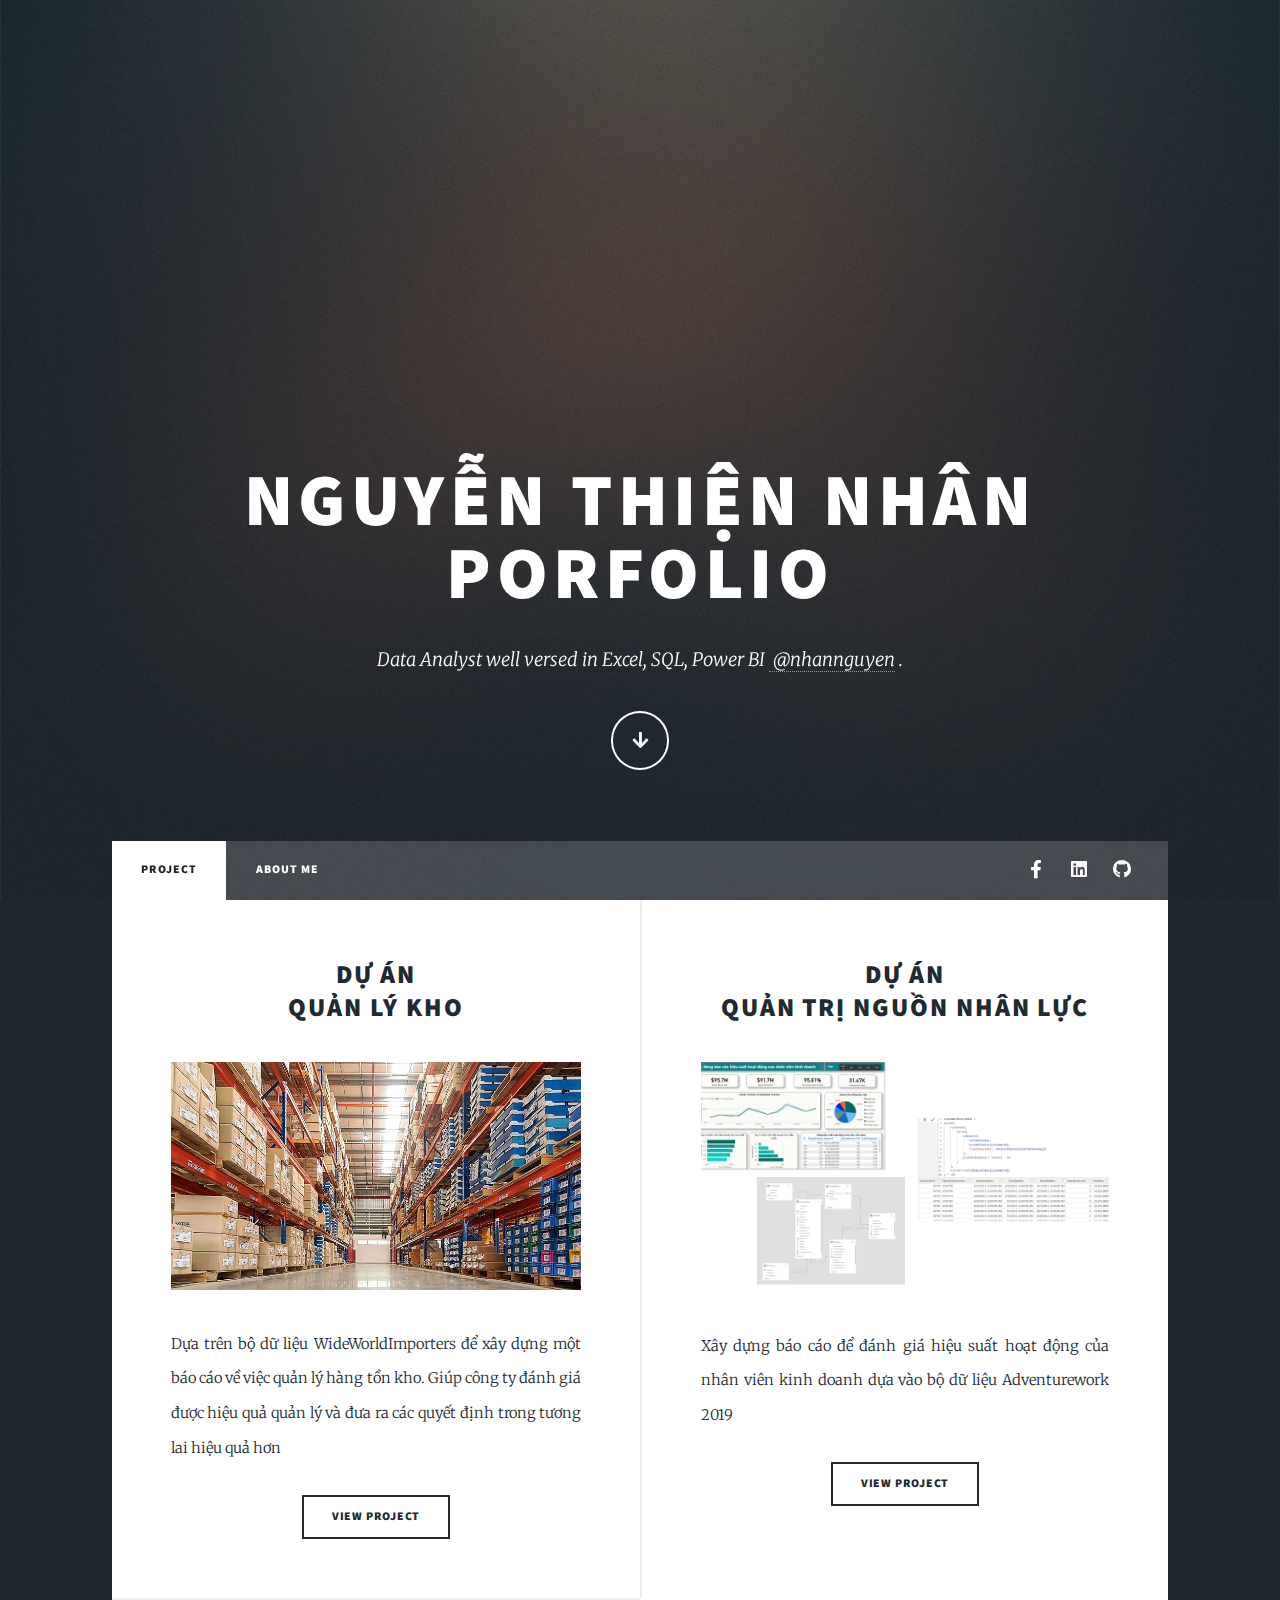
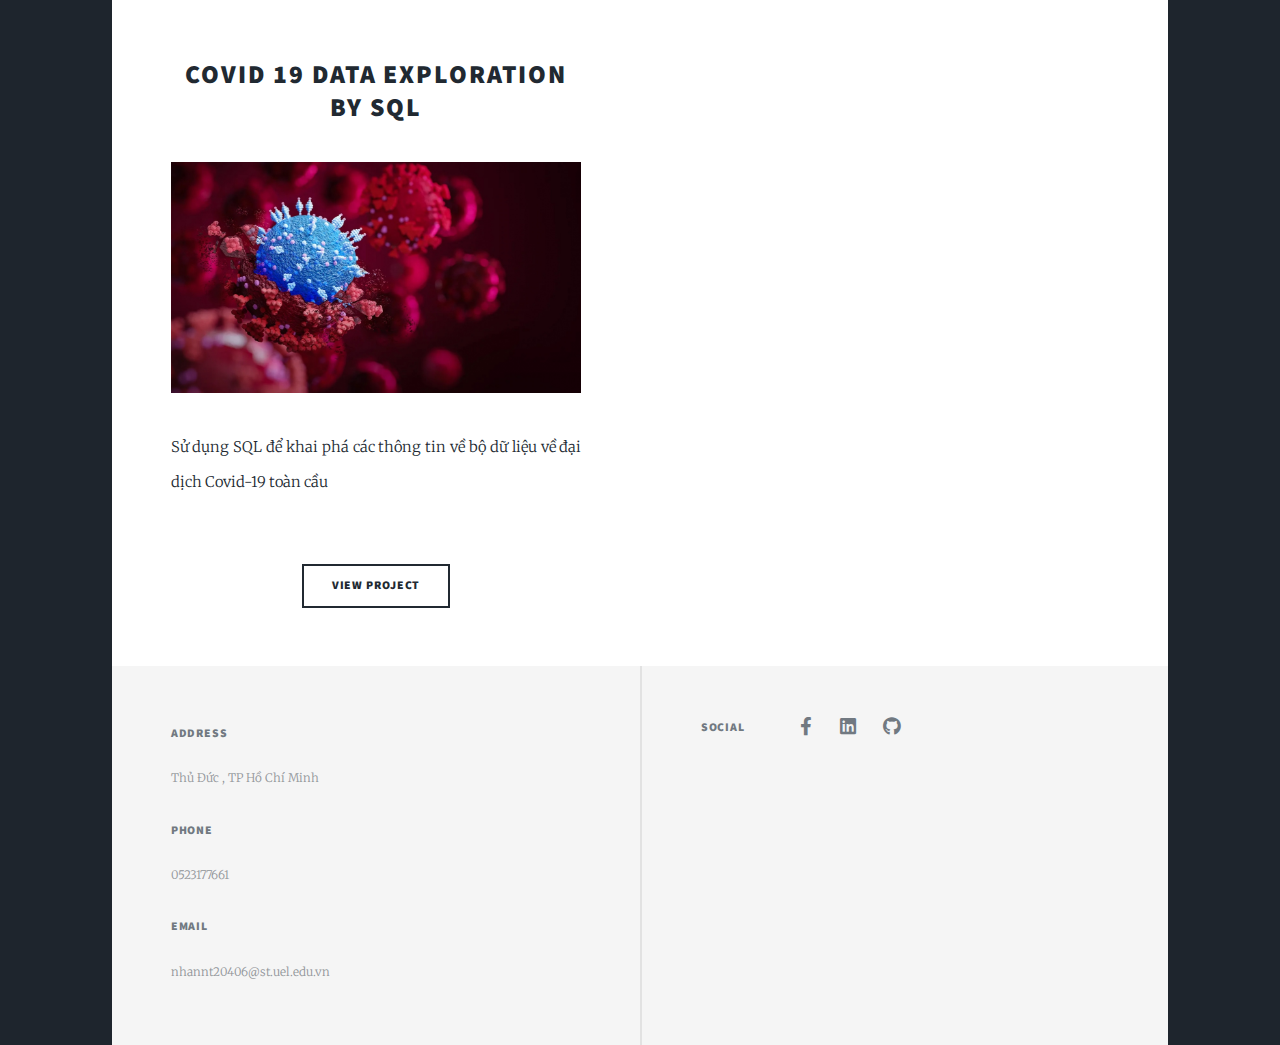
<file: html5up-massively/index.html>
<!DOCTYPE HTML>
<!--
	Massively by HTML5 UP
	html5up.net | @ajlkn
	Free for personal and commercial use under the CCA 3.0 license (html5up.net/license)
-->
<html>
	<head>
		<title>Nguyễn Thiện Nhân Porfolio</title>
		<meta charset="utf-8" />
		<meta name="viewport" content="width=device-width, initial-scale=1, user-scalable=no" />
		<link rel="stylesheet" href="assets/css/main.css" />
		<noscript><link rel="stylesheet" href="assets/css/noscript.css" /></noscript>
	</head>
	<body class="is-preload">

		<!-- Wrapper -->
			<div id="wrapper" class="fade-in">

				<!-- Intro -->
					<div id="intro">
						<h1>Nguyễn Thiện Nhân <br> Porfolio
						</h1>
						
						<p>Data Analyst well versed in Excel, SQL, Power BI <a href="https://www.linkedin.com/in/nh%C3%A2n-nguy%E1%BB%85n-83107b262/" target="_blank">&nbsp;@nhannguyen</a> .</p>
						<ul class="actions">
							<li><a href="#header" class="button icon solid solo fa-arrow-down scrolly">Continue</a></li>
						</ul>
					</div>

				<!-- Header -->
					<header id="header" class="logo"> 
						<a href="" class="logo">Nguyễn Thiện Nhân</a>
					</header>

				<!-- Nav -->
					<nav id="nav">
						<ul class="links">
							<li class="active"><a href="index.html">Project</a></li>
							<li><a href="generic.html">About Me</a></li>
							<!-- <li><a href="elements.html">Resume</a></li> -->
						</ul>
						<ul class="icons">
		
							<li><a href="https://www.facebook.com/profile.php?id=100079044782697" target="_blank" class="icon brands fa-facebook-f"><span class="label">Facebook</span></a></li>
							<li><a href="https://www.linkedin.com/in/nh%C3%A2n-nguy%E1%BB%85n-83107b262/" class="icon brands fa-linkedin" target="_blank"><span class="label">Linkedin</span></a></li>

							<li><a href="#" class="icon brands fa-github"><span class="label">GitHub</span></a></li>
						</ul>
					</nav>

				<!-- Main -->
					<div id="main">

						<!-- Featured Post -->
							<!-- <article class="post featured">
								<header class="major">
									<h2><a href="#">dự án <br />
										  quản trị nguồn nhân lực</a></h2>
									<p>Xây dựng các báo cáo để đánh giá hiệu suất hoạt động của nhân viên bán hàng và 
										tính tỷ lệ giữa chi phí lương so với doanh thu dựa trên
										 bộ dữ liệu Adventurework 2019
									</p>
								</header>
								<a href="#" class="image main"><img src="images/pic01.jpg" alt="" /></a>
								<ul class="actions special">
									<li><a href="#" class="button large">Full Story</a></li>
								</ul>
							</article> -->

						<!-- Posts -->
							<section class="posts">
								<article>
									<header>
										
										<h2><a href="warehouse.html" target="_blank">Dự án<br />
										Quản lý kho</a></h2>
									</header>
									<a href="warehouse.html" target="_blank" class="image fit"><img src="images/5-cach-quan-ly-kho-hang-hieu-qua-cho-doanh-nghiep-vua-va-lon-1-min.jpg" alt="" /></a>
									<p>Dựa trên bộ dữ liệu WideWorldImporters để xây dựng một báo cáo về việc quản lý hàng tồn kho.
										Giúp công ty đánh giá được hiệu quả quản lý và đưa ra các quyết định trong tương lai hiệu quả
										hơn
									</p>
									<ul class="actions special">
										<li><a href="#" class="button">View Project</a></li>
									</ul>
								</article>
								<article>
									<header>
										
										<h2><a href="HR_Project.html" target="_blank">dự án<br />
										Quản trị nguồn nhân lực</a></h2>
									</header>
									<a href="HR_Project.html" target="_blank" class="image fit"><img src="images/HR_Project.png" alt="" /></a>
									<p>Xây dựng báo cáo để đánh giá hiệu suất hoạt động của nhân viên kinh doanh dựa vào bộ dữ liệu Adventurework 2019</p>
									<ul class="actions special">
										<li><a href="HR_Project.html" target="_blank" class="button">View Project</a></li>
									</ul>
								</article>
								
								<article>
									<header>
										<h2><a href="https://github.com/nhan06092002/PortfolioProject/blob/main/truyvan.sql" target="_blank">Covid 19 data exploration <br />
										by SQL</a></h2>
									</header>
									<a href="https://github.com/nhan06092002/PortfolioProject/blob/main/truyvan.sql" target="_blank" class="image fit"><img src="images/Covid.jpg" alt="" /></a>
									<p>Sử dụng SQL để khai phá các thông tin về bộ dữ liệu về đại dịch Covid-19 toàn cầu</p><br>
									<ul class="actions special">
										<li><a href="https://github.com/nhan06092002/PortfolioProject/blob/main/truyvan.sql" target="_blank" class="button">View Project</a></li>
									</ul>
								</article>
								
								<!-- <article>
									<header>
										<span class="date">April 14, 2017</span>
										<h2><a href="#">Tempus sed<br />
										nulla imperdiet</a></h2>
									</header>
									<a href="#" class="image fit"><img src="images/pic05.jpg" alt="" /></a>
									<p>Donec eget ex magna. Interdum et malesuada fames ac ante ipsum primis in faucibus. Pellentesque venenatis dolor imperdiet dolor mattis sagittis magna etiam.</p>
									<ul class="actions special">
										<li><a href="#" class="button">Full Story</a></li>
									</ul>
								</article>
								<article>
									<header>
										<span class="date">April 11, 2017</span>
										<h2><a href="#">Odio magna<br />
										sed consectetur</a></h2>
									</header>
									<a href="#" class="image fit"><img src="images/pic06.jpg" alt="" /></a>
									<p>Donec eget ex magna. Interdum et malesuada fames ac ante ipsum primis in faucibus. Pellentesque venenatis dolor imperdiet dolor mattis sagittis magna etiam.</p>
									<ul class="actions special">
										<li><a href="#" class="button">Full Story</a></li>
									</ul>
								</article>
								<article>
									<header>
										<span class="date">April 7, 2017</span>
										<h2><a href="#">Augue lorem<br />
										primis vestibulum</a></h2>
									</header>
									<a href="#" class="image fit"><img src="images/pic07.jpg" alt="" /></a>
									<p>Donec eget ex magna. Interdum et malesuada fames ac ante ipsum primis in faucibus. Pellentesque venenatis dolor imperdiet dolor mattis sagittis magna etiam.</p>
									<ul class="actions special">
										<li><a href="#" class="button">Full Story</a></li>
									</ul>
								</article>
							</section>

						<-- Footer -->
							<!-- <footer>
								<div class="pagination">
									<a href="#" class="previous">Prev</a>
									<a href="#" class="page active">1</a>
									<a href="#" class="page">2</a>
									<a href="#" class="page">3</a>
									<span class="extra">&hellip;</span>
									<a href="#" class="page">8</a>
									<a href="#" class="page">9</a>
									<a href="#" class="page">10</a>
									<a href="#" class="next">Next</a>
								</div>
							</footer> -->

					</div>

				<!-- Footer -->
					<!-- <footer id="footer">
						<section>
							<form method="post" action="#">
								<div class="fields">
									<div class="field">
										<label for="name">Name</label>
										<input type="text" name="name" id="name" />
									</div>
									<div class="field">
										<label for="email">Email</label>
										<input type="text" name="email" id="email" />
									</div>
									<div class="field">
										<label for="message">Message</label>
										<textarea name="message" id="message" rows="3"></textarea>
									</div>
								</div>
								<ul class="actions">
									<li><input type="submit" value="Send Message" /></li>
								</ul>
							</form> 
						</section> -->
						<!-- <section class="split contact">
							<section class="alt">
								<h3>Address</h3>
								<p>1234 Somewhere Road #87257<br />
								Nashville, TN 00000-0000</p>
							</section>
							<section>
								<h3>Phone</h3>
								<p><a href="#">(000) 000-0000</a></p>
							</section>
							<section>
								<h3>Email</h3>
								<p><a href="#">info@untitled.tld</a></p>
							</section>
							<section>
								<h3>Social</h3>
								<ul class="icons alt">
									<li><a href="#" class="icon brands alt fa-twitter"><span class="label">Twitter</span></a></li>
									<li><a href="#" class="icon brands alt fa-facebook-f"><span class="label">Facebook</span></a></li>
									<li><a href="#" class="icon brands alt fa-instagram"><span class="label">Instagram</span></a></li>
									<li><a href="#" class="icon brands alt fa-github"><span class="label">GitHub</span></a></li>
								</ul>
							</section>
						</section>
					</footer>

				Copyright -->
					<!-- <div id="copyright">
						<ul><li>&copy; Untitled</li><li>Design: <a href="https://html5up.net">HTML5 UP</a></li></ul>
					</div>

			</div> -->

		<!-- Scripts -->
			<!-- <script src="assets/js/jquery.min.js"></script>
			<script src="assets/js/jquery.scrollex.min.js"></script>
			<script src="assets/js/jquery.scrolly.min.js"></script>
			<script src="assets/js/browser.min.js"></script>
			<script src="assets/js/breakpoints.min.js"></script>
			<script src="assets/js/util.js"></script>
			<script src="assets/js/main.js"></script> -->
			<footer id="footer">
				<section>
					<form method="post" action="#">
					
						<section class="split contact">
							<section class="alt">
								<h3>Address</h3>
								<p>Thủ Đức , TP Hồ Chí Minh<br />
								</p>
							</section>
							<section>
								<h3>Phone</h3>
<p>0523177661</p>									</section>
							<section>
								<h3>Email</h3>
<p>nhannt20406@st.uel.edu.vn</p>									</section>
							
						</section>
					</form>
				</section>
				<section class="split contact">
					
					<section>
						<h3>Social</h3>
						<ul class="icons">

							<li><a href="https://www.facebook.com/profile.php?id=100079044782697" target="_blank" class="icon brands fa-facebook-f"><span class="label">Facebook</span></a></li>
							<li><a href="https://www.linkedin.com/in/nh%C3%A2n-nguy%E1%BB%85n-83107b262/" class="icon brands fa-linkedin" target="_blank"><span class="label">Linkedin</span></a></li>

							<li><a href="#" class="icon brands fa-github"><span class="label">GitHub</span></a></li>
						</ul>
					</section>
				</section>
			</footer>

		<!-- Copyright -->
			

	</div>

<!-- Scripts -->
	<script src="assets/js/jquery.min.js"></script>
	<script src="assets/js/jquery.scrollex.min.js"></script>
	<script src="assets/js/jquery.scrolly.min.js"></script>
	<script src="assets/js/browser.min.js"></script>
	<script src="assets/js/breakpoints.min.js"></script>
	<script src="assets/js/util.js"></script>
	<script src="assets/js/main.js"></script>
	</body>
</html>
</file>
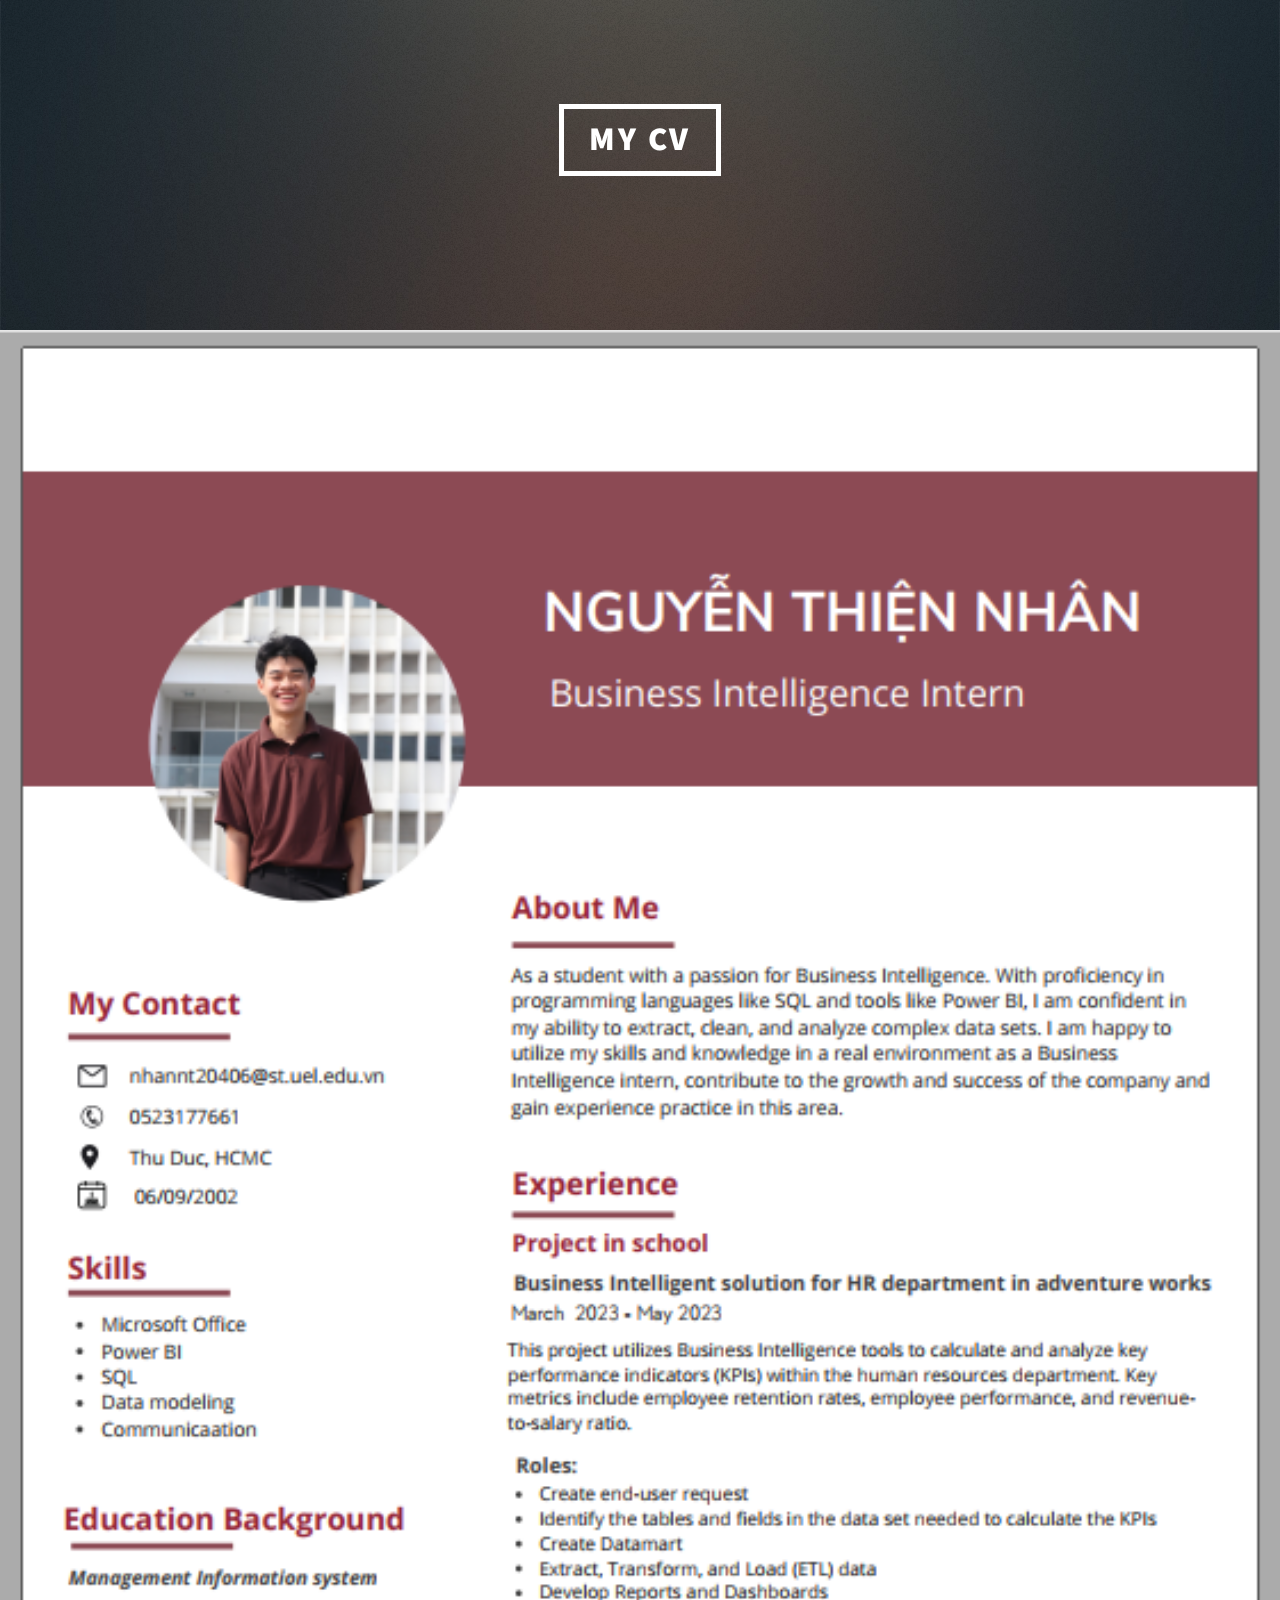
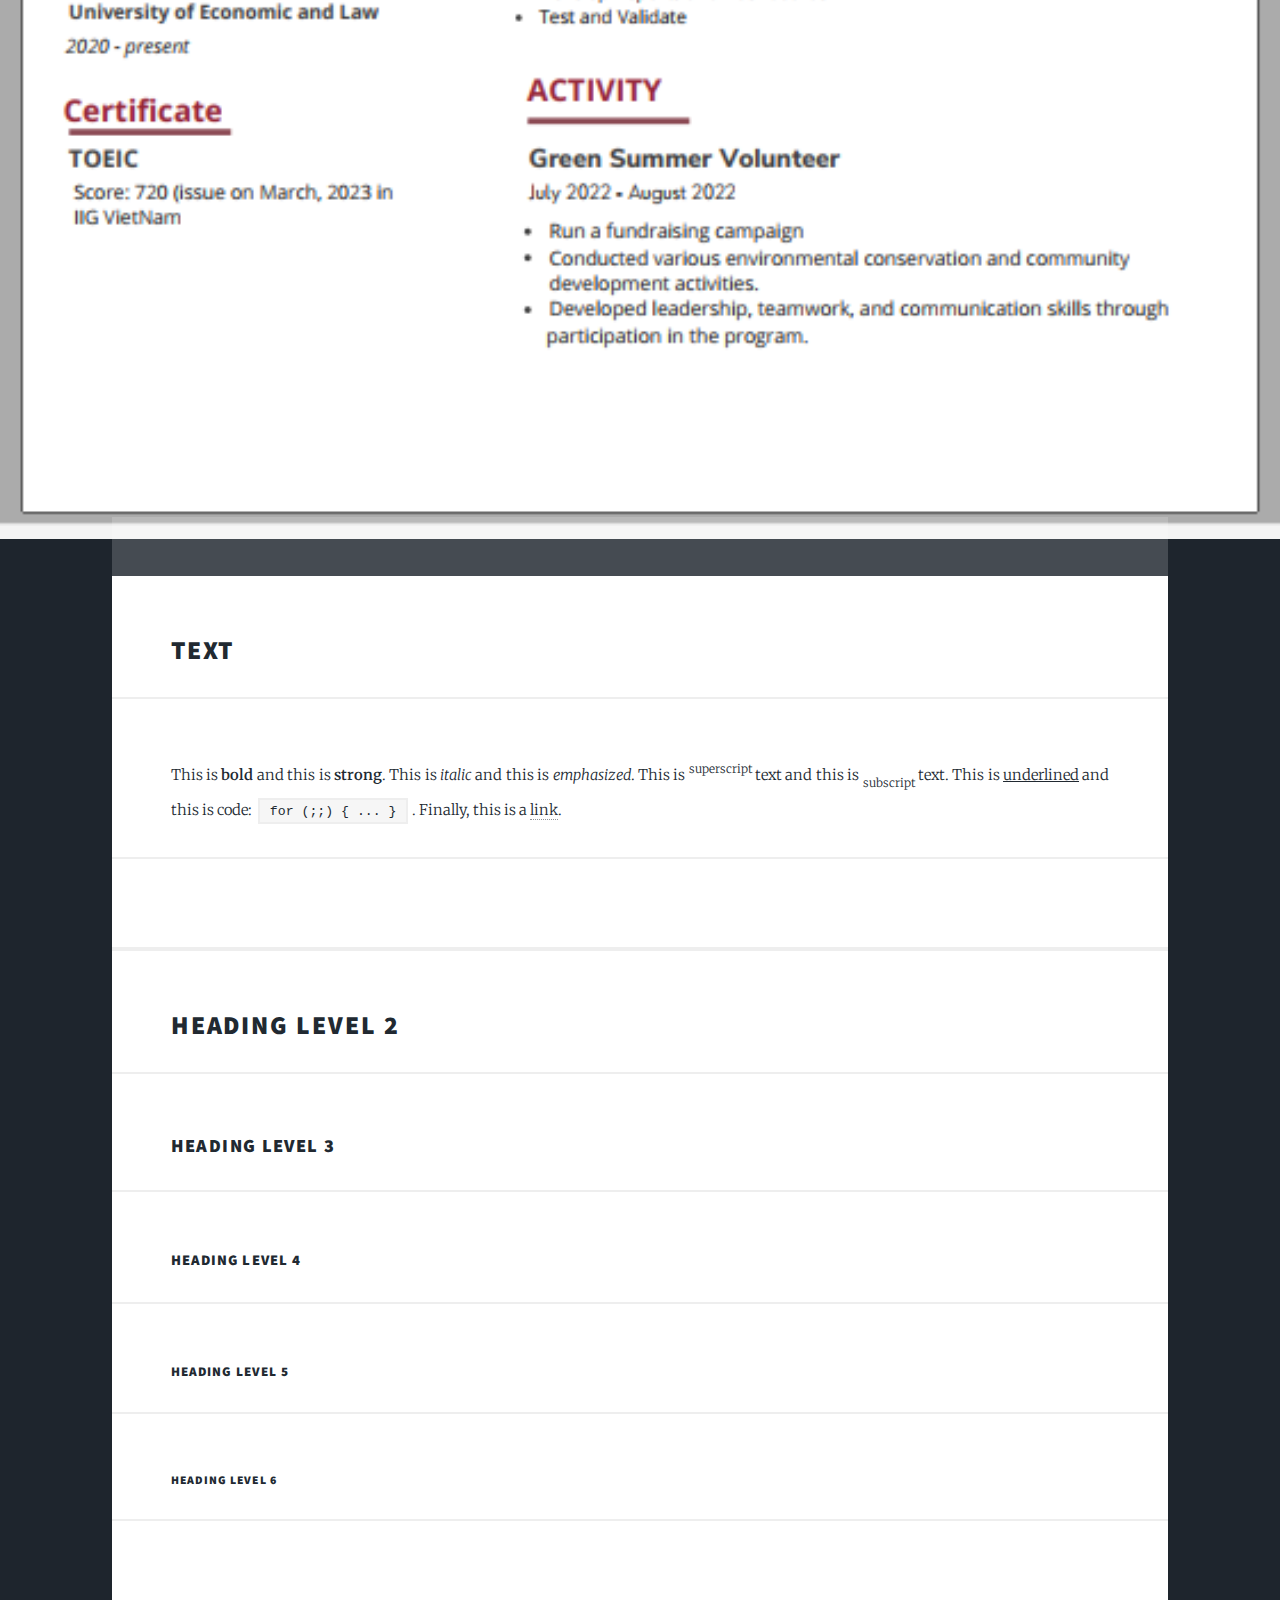
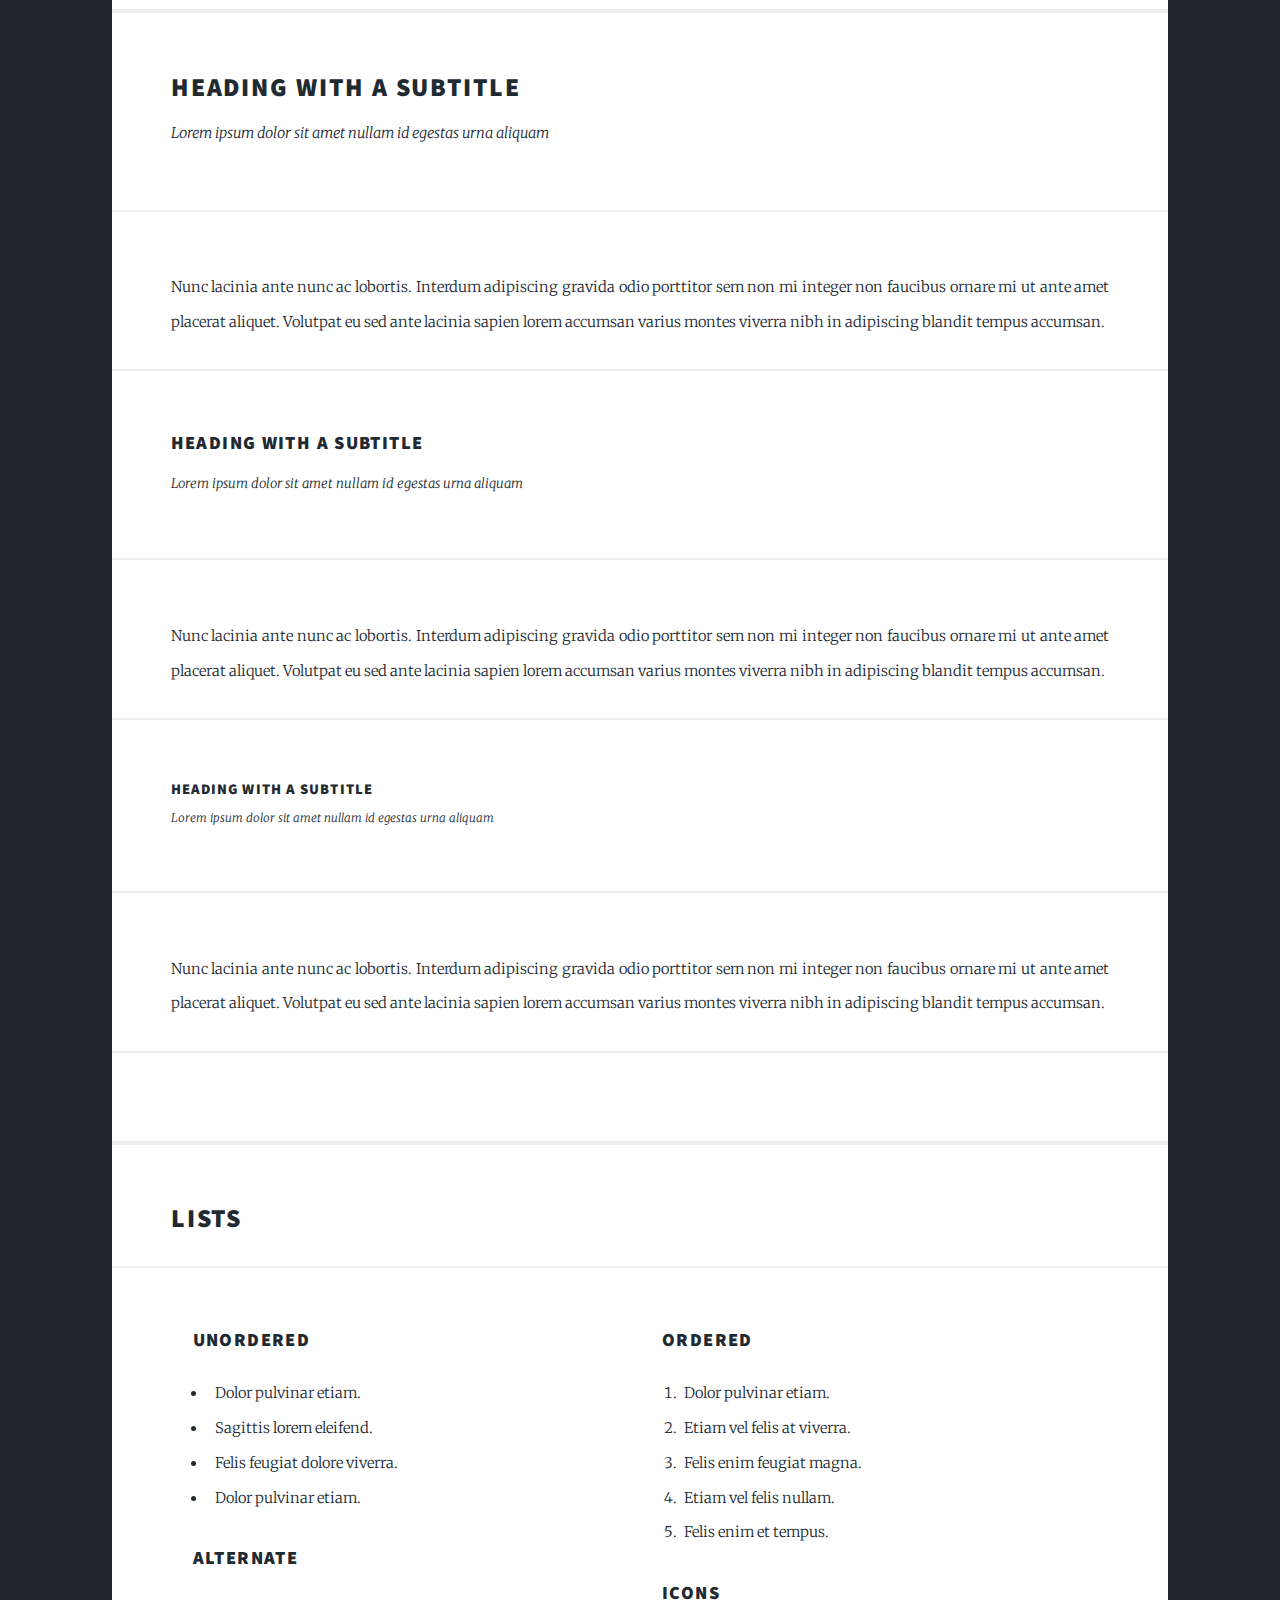
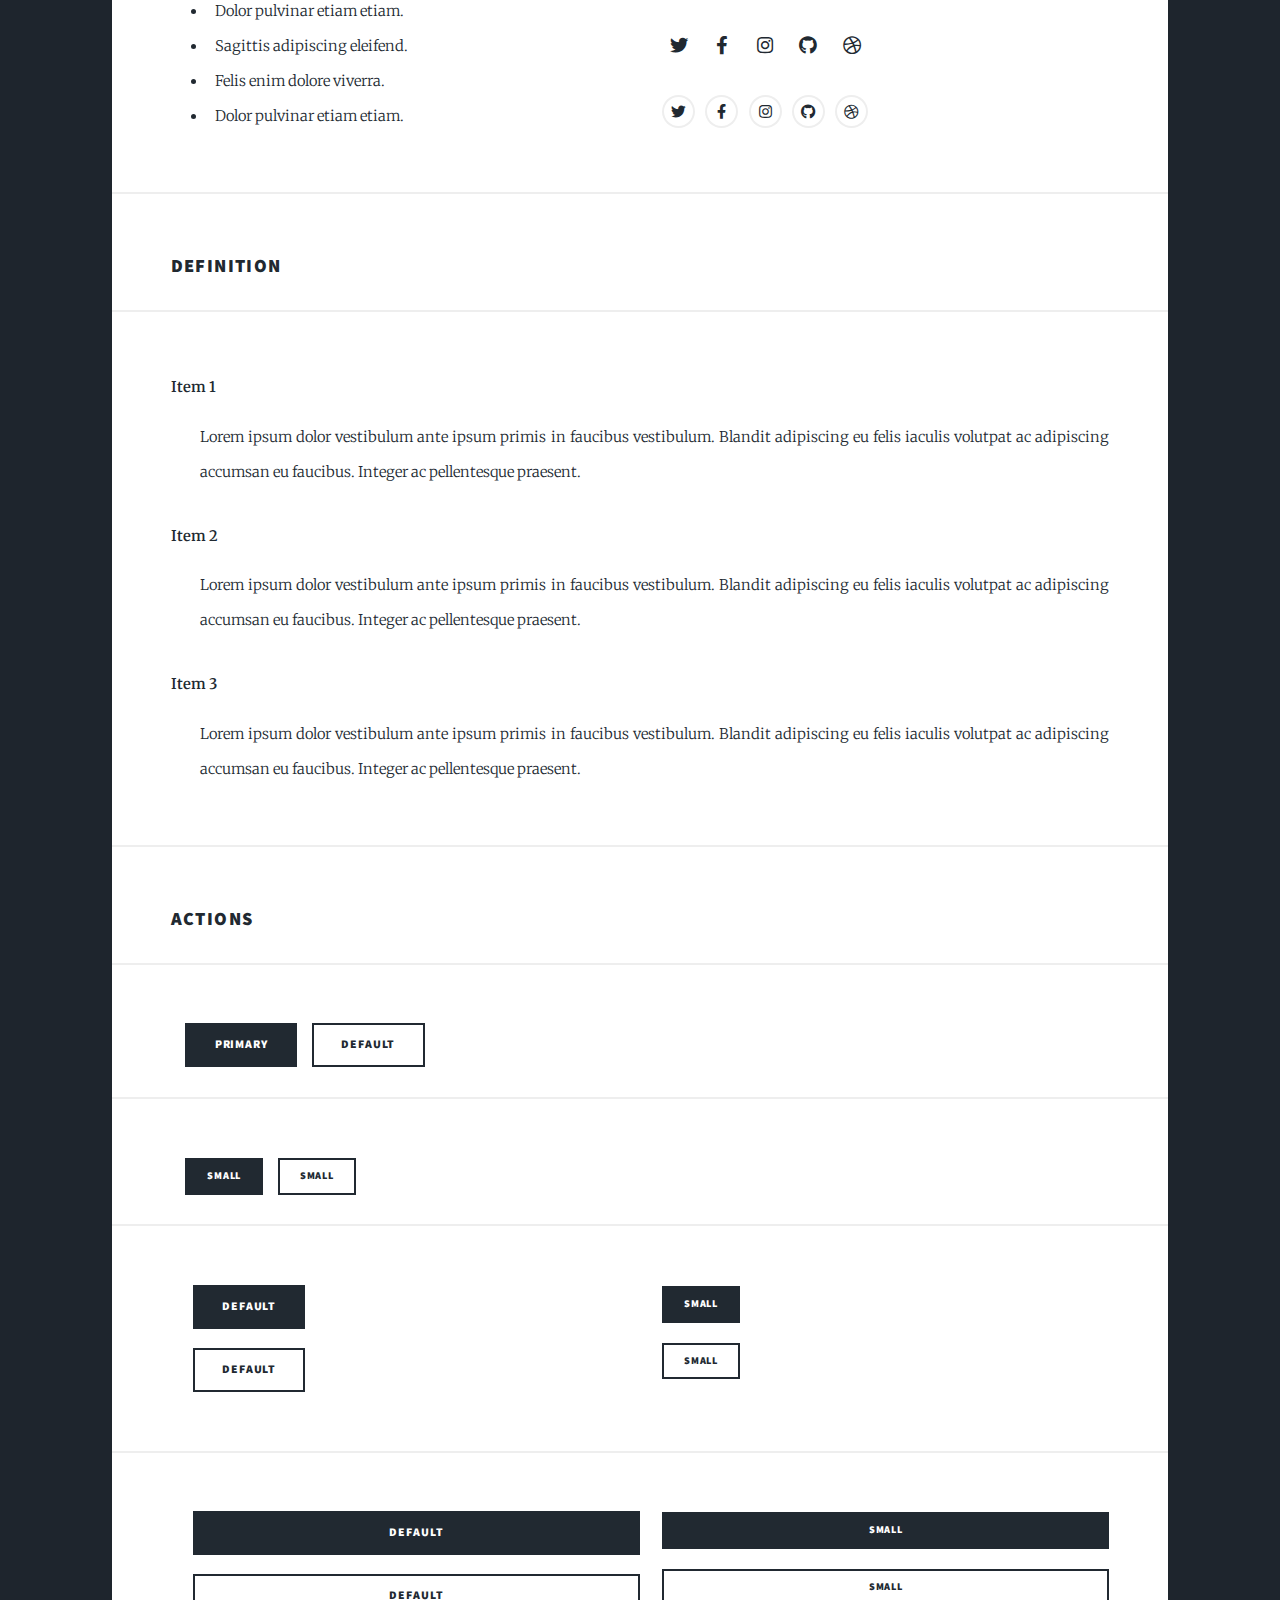
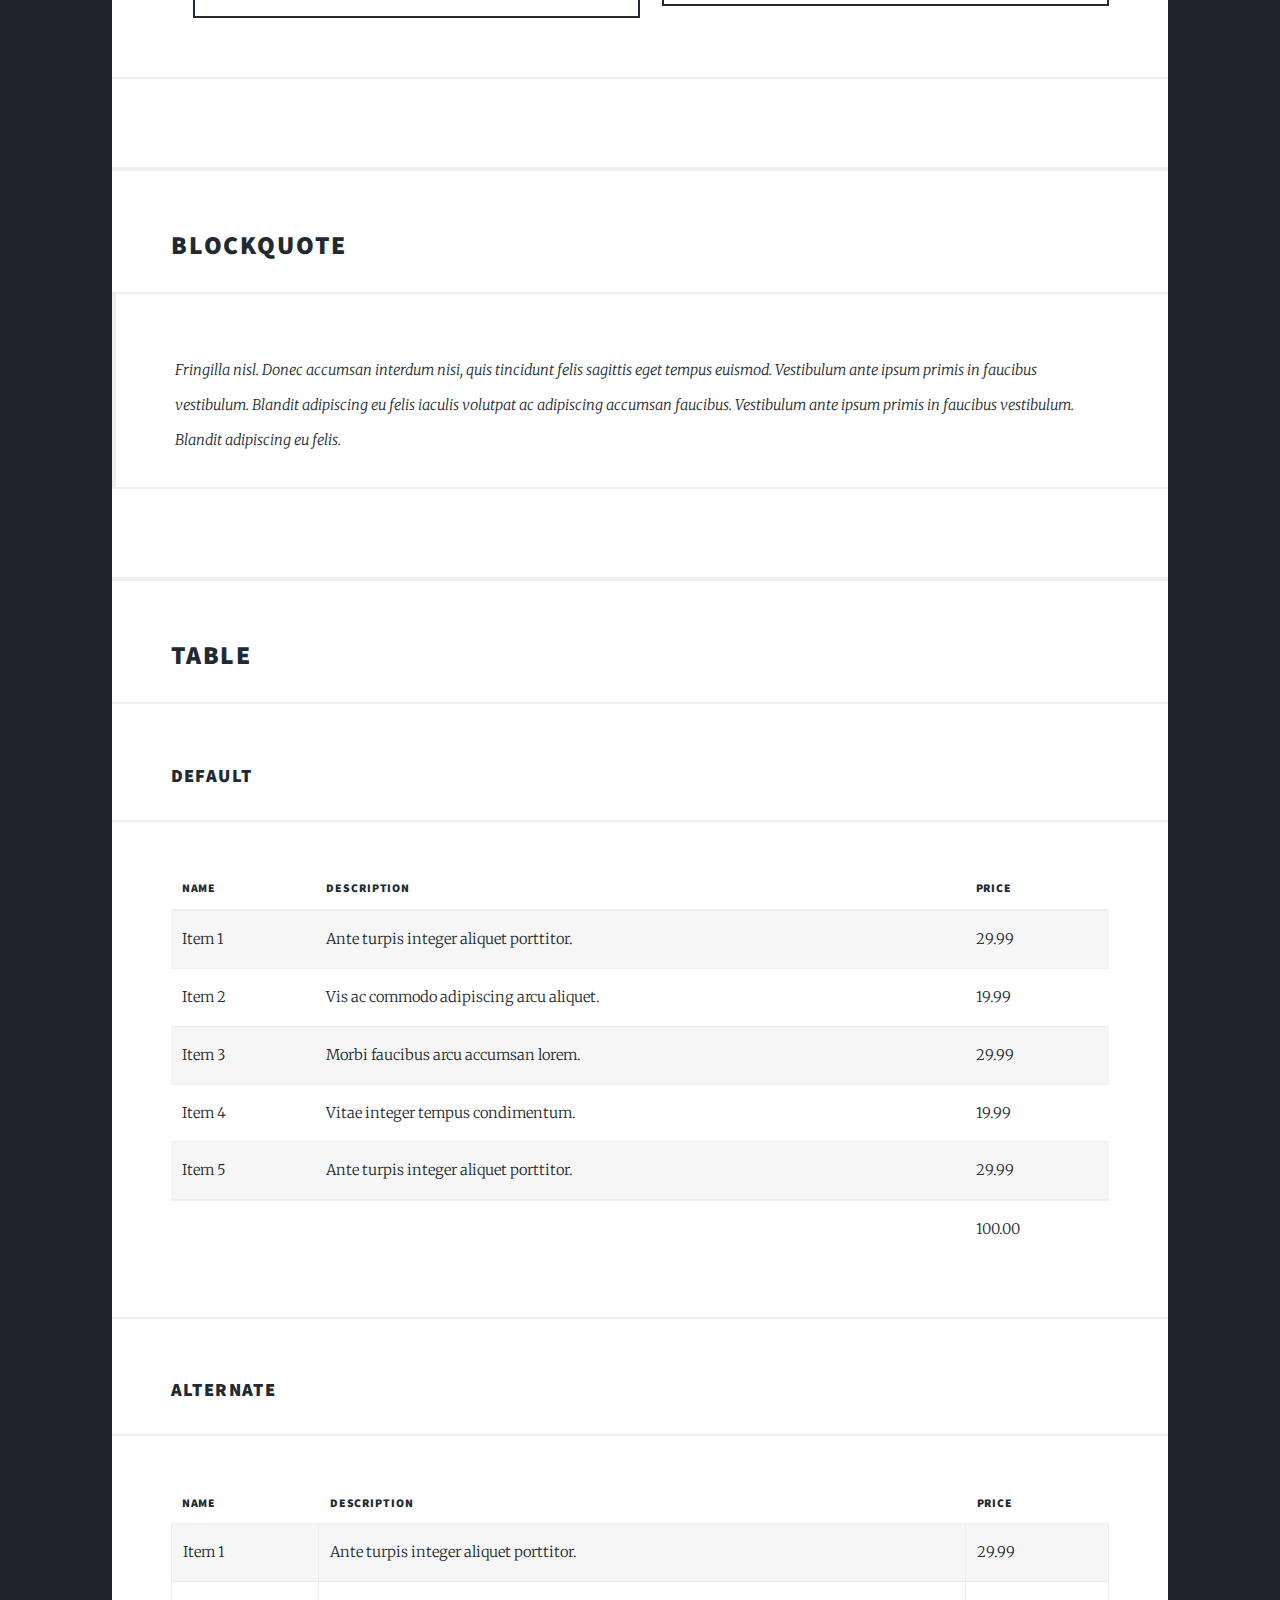
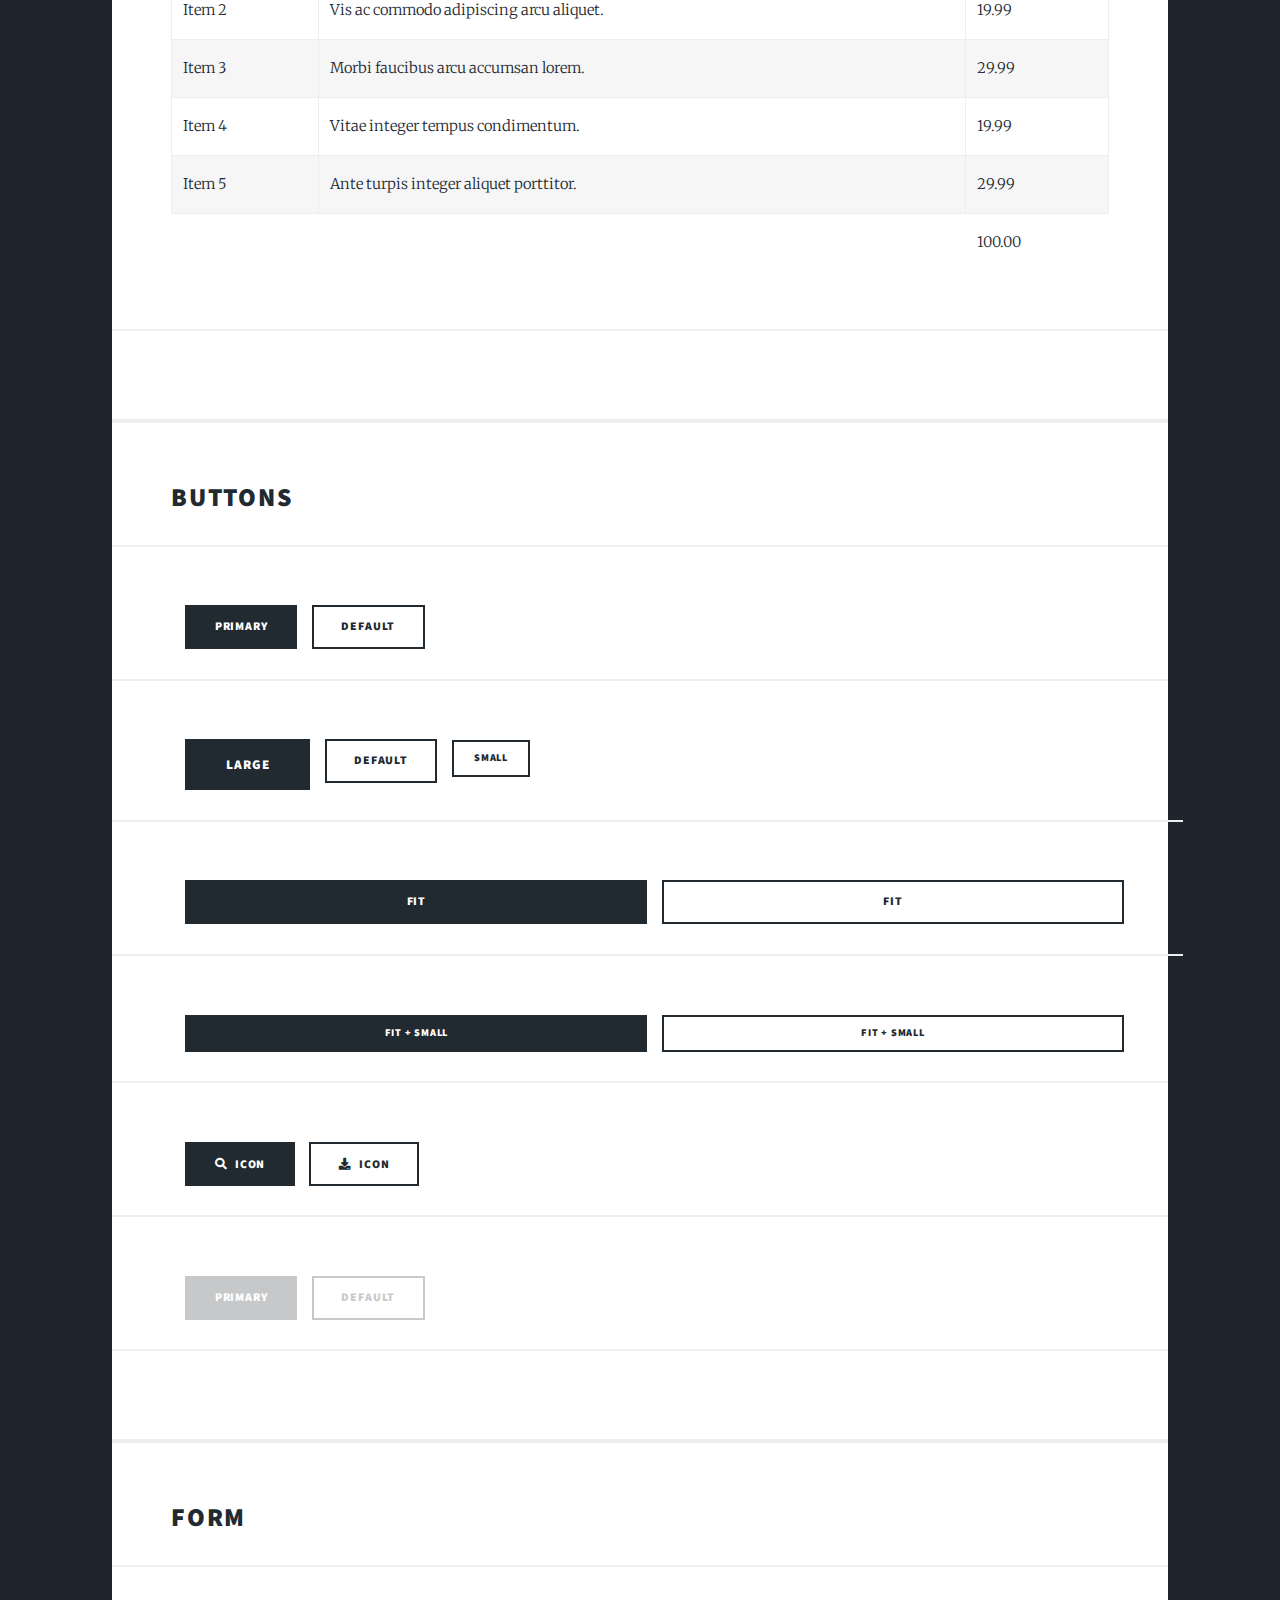
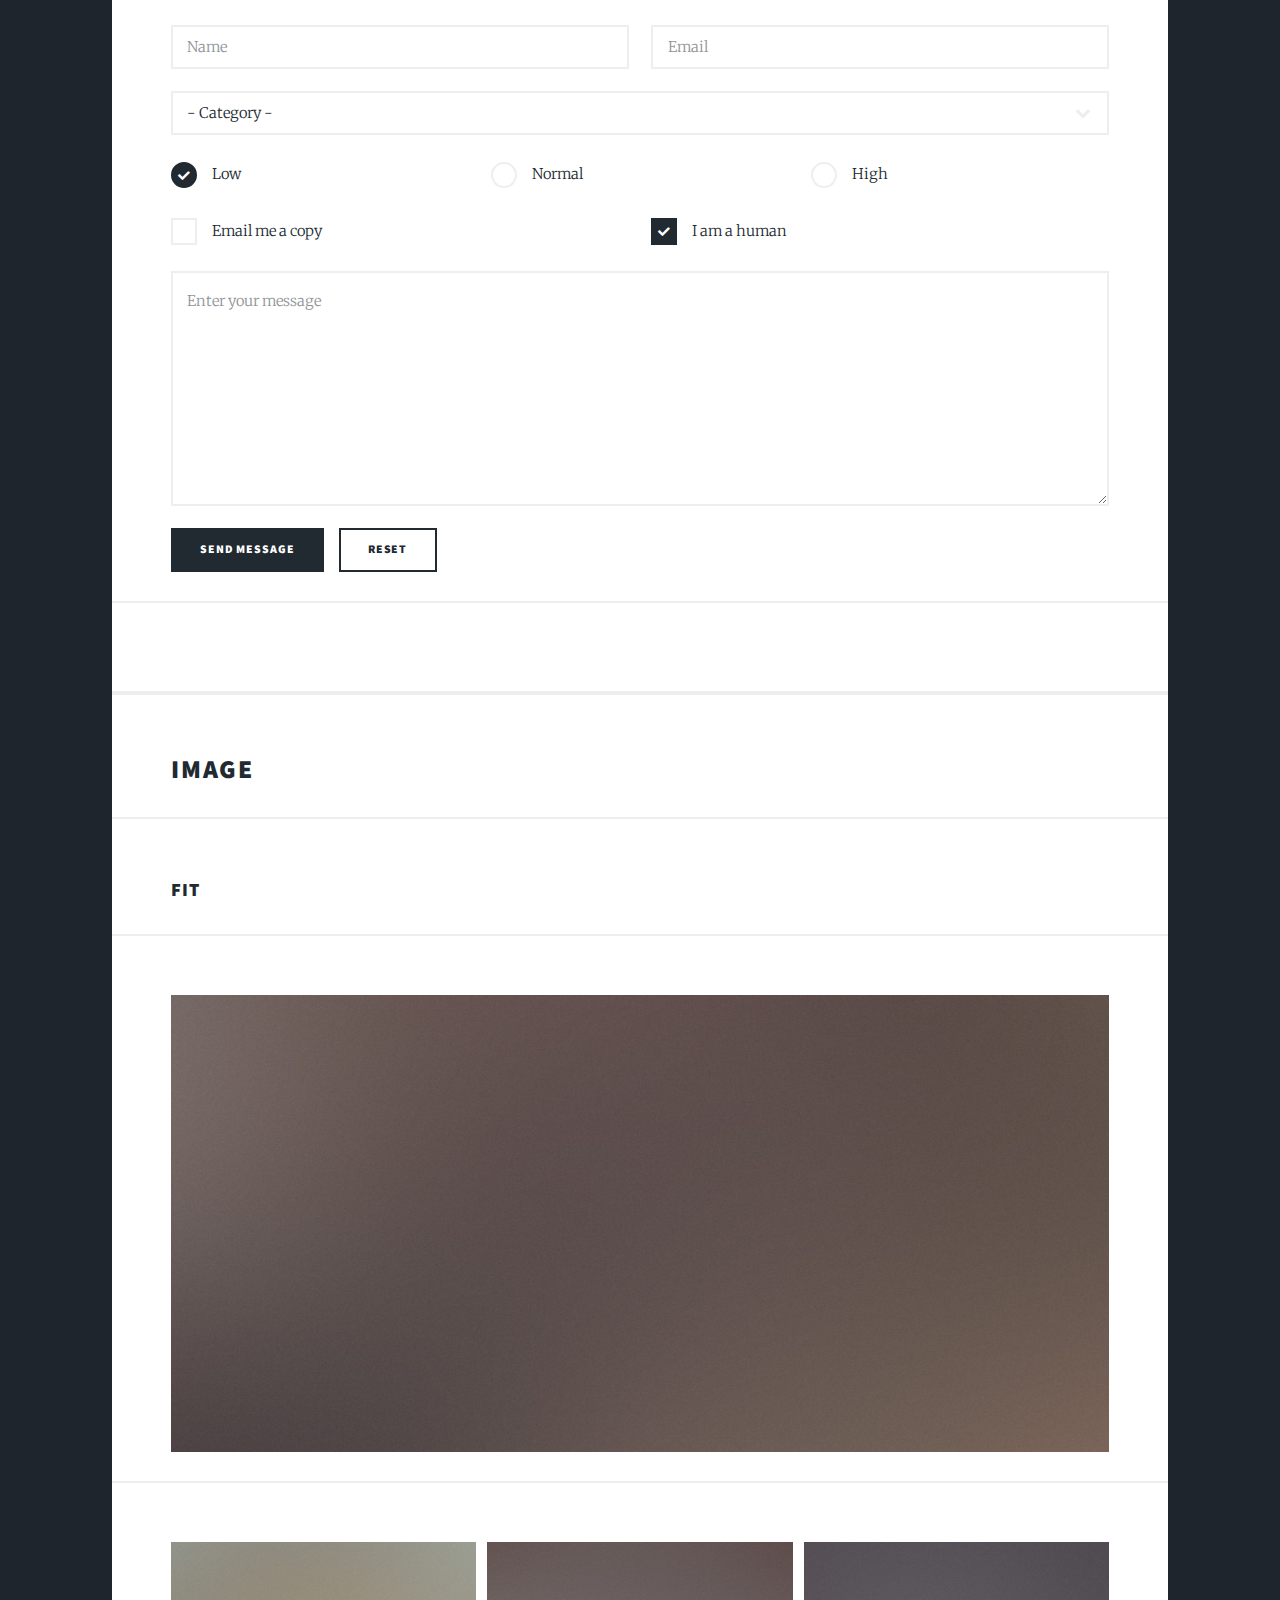
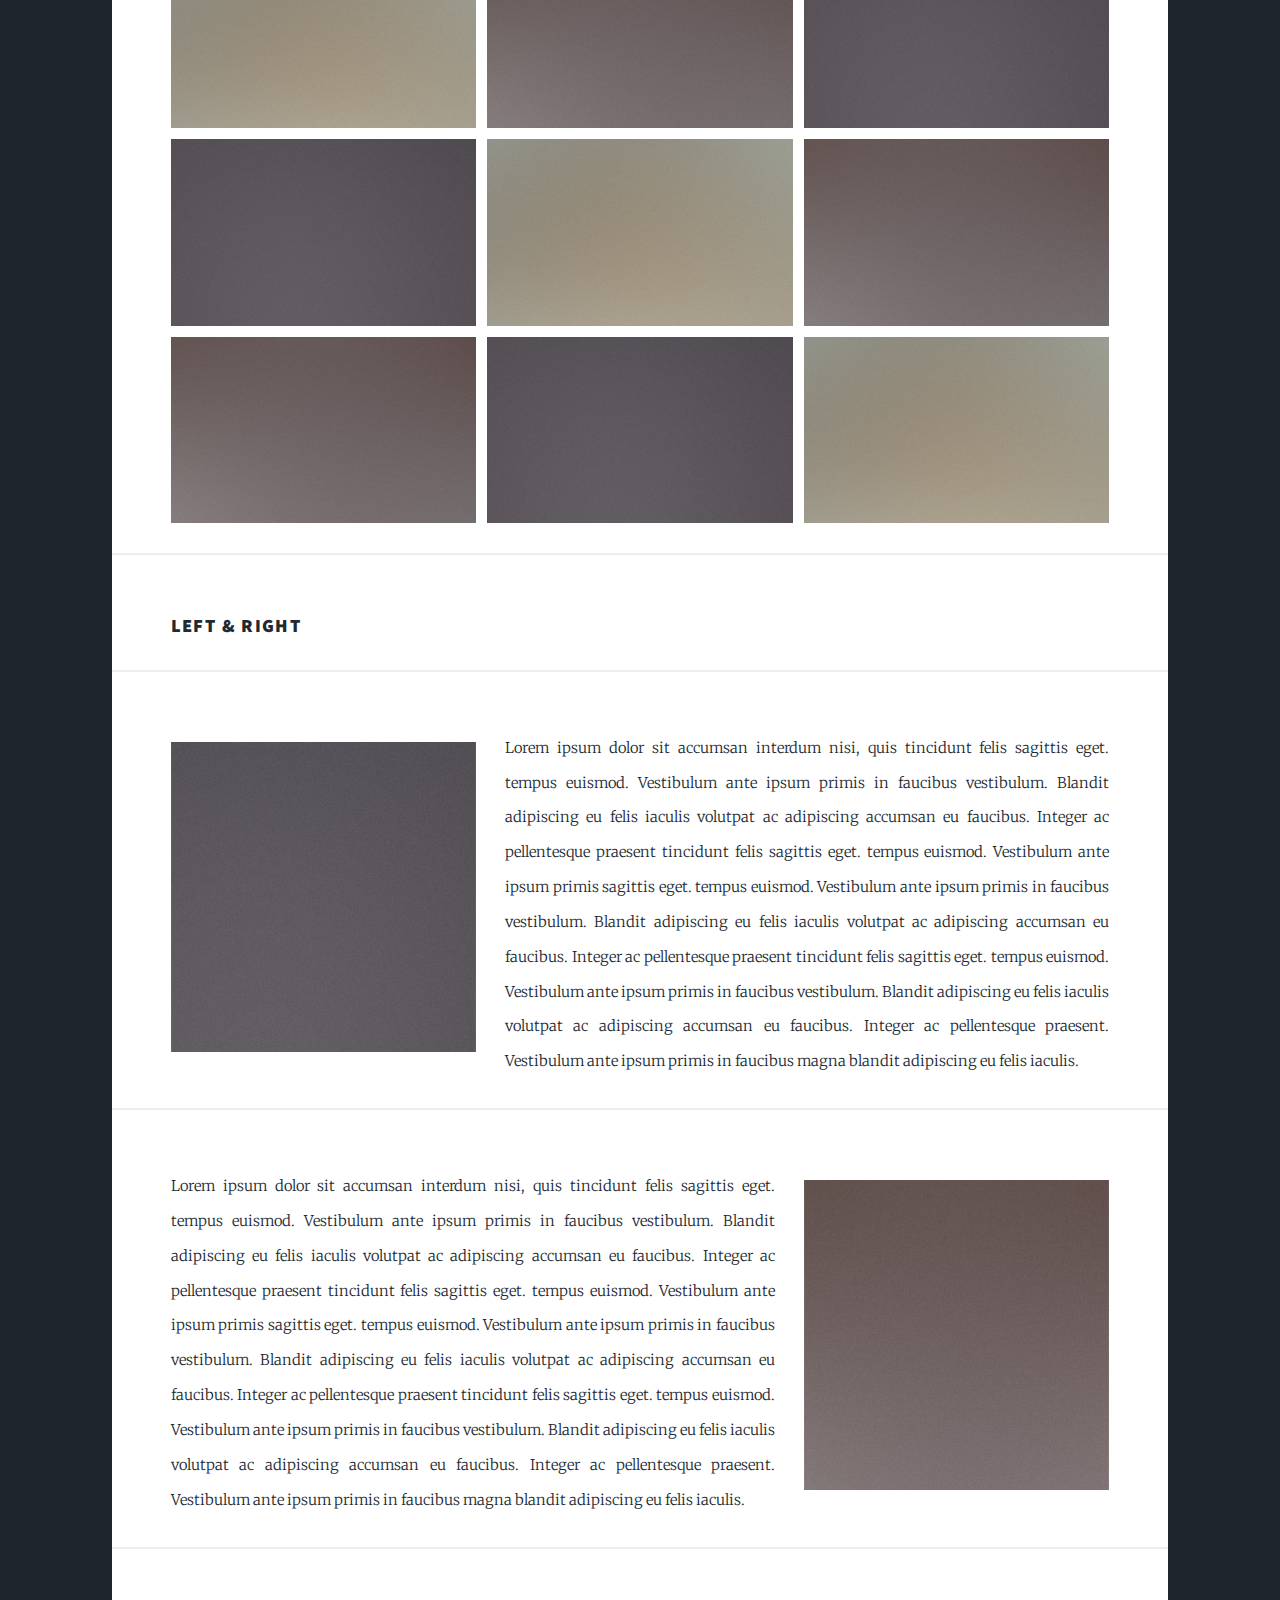
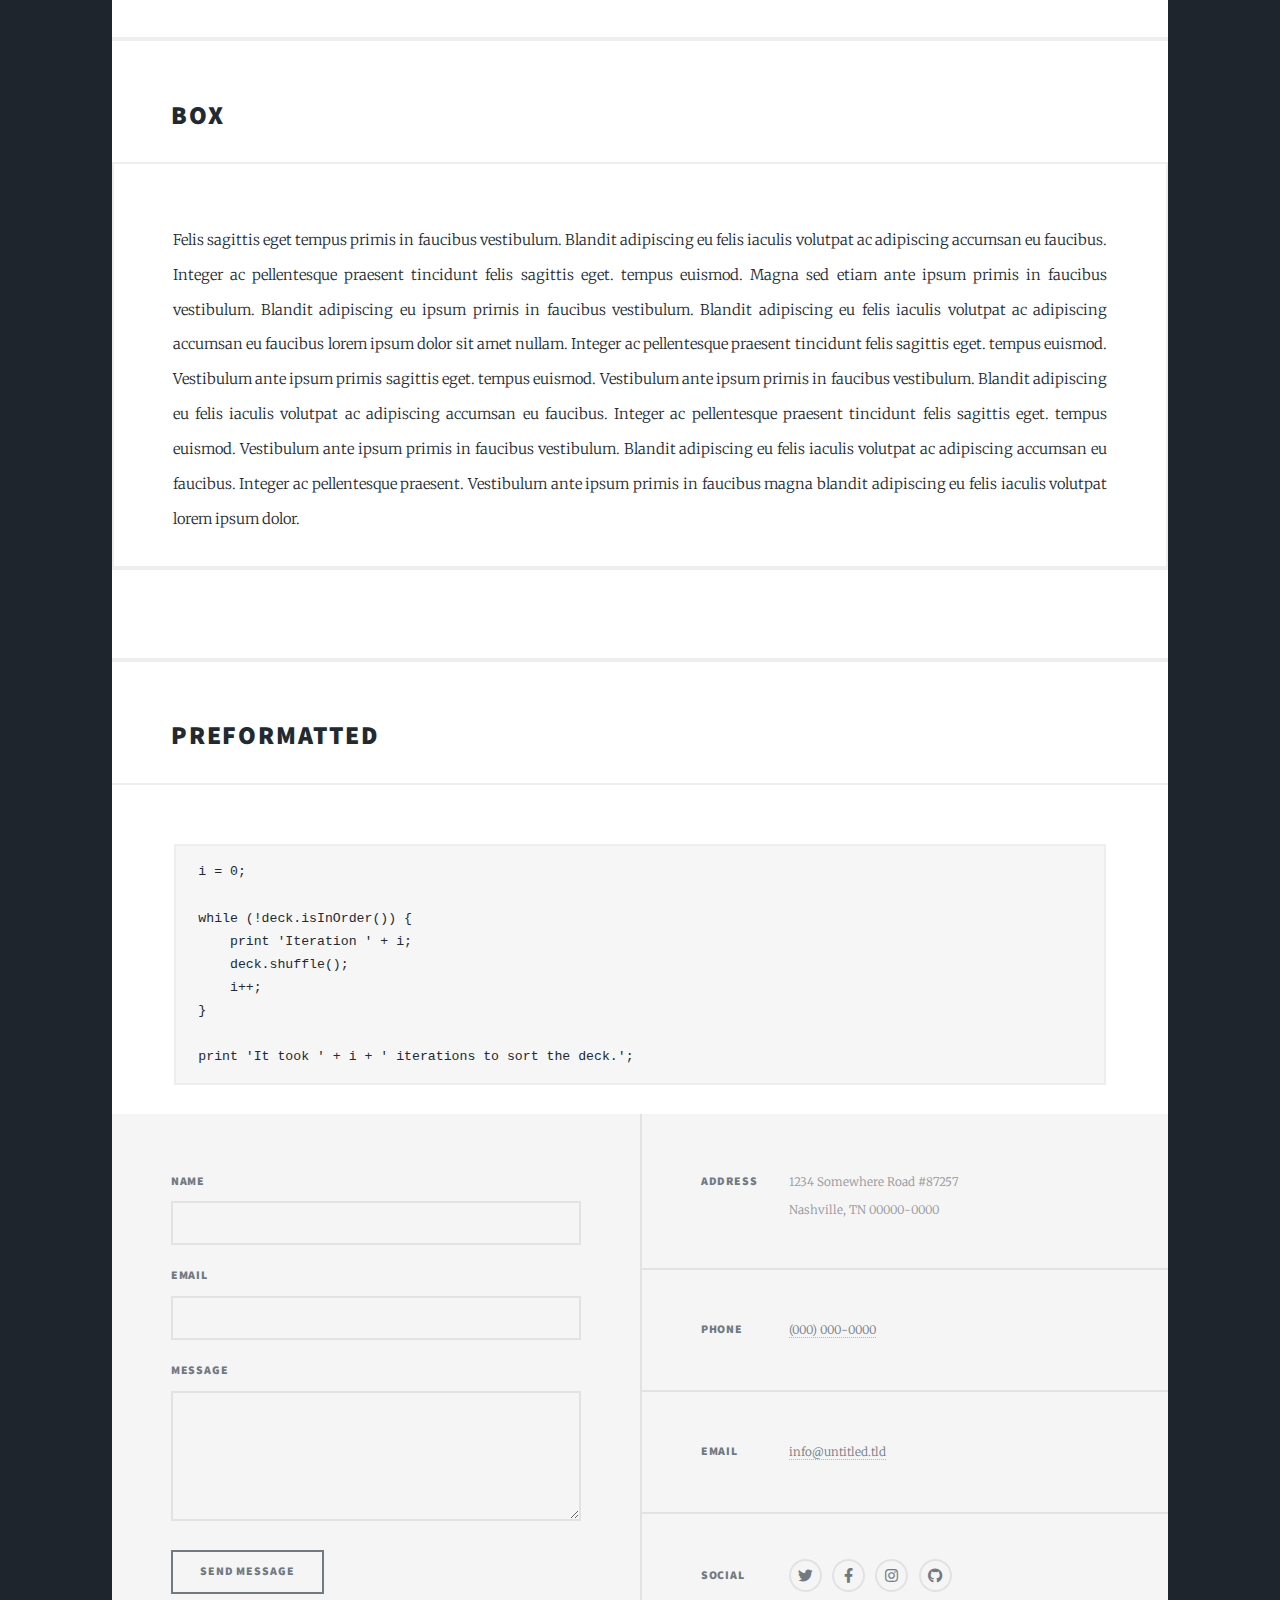
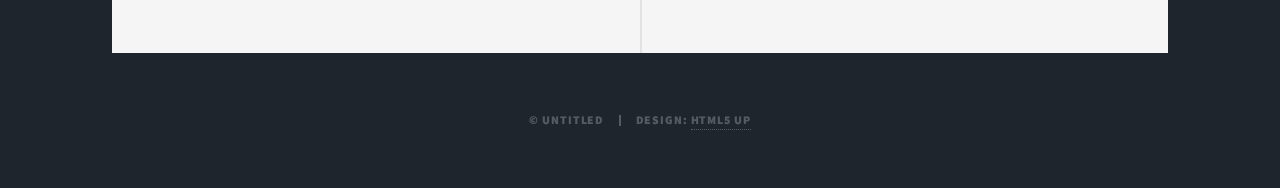
<file: html5up-massively/elements.html>
<!DOCTYPE HTML>
<!--
	Massively by HTML5 UP
	html5up.net | @ajlkn
	Free for personal and commercial use under the CCA 3.0 license (html5up.net/license)
-->
<html>
	<head>
		<title>Elements Reference - Massively by HTML5 UP</title>
		<meta charset="utf-8" />
		<meta name="viewport" content="width=device-width, initial-scale=1, user-scalable=no" />
		<link rel="stylesheet" href="assets/css/main.css" />
		<noscript><link rel="stylesheet" href="assets/css/noscript.css" /></noscript>
	</head>
	<body class="is-preload">

		<!-- Wrapper -->
			<div id="wrapper">

				<!-- Header -->
					<header id="header">
						<a href="index.html" class="logo">My CV</a>
					</header>
					<span class="image fit"><img src="images/cv1.PNG" alt="" /></span>
				<!-- Nav -->
					<nav id="nav">
						<ul class="links">
							<!-- <li><a href="index.html">Project</a></li> -->
							<!-- <li><a href="generic.html">About Me</a></li>
							<li class="active"><a href="elements.html">My CV</a></li> -->
						</ul>
						<!-- <ul class="icons">
							<li><a href="#" class="icon brands fa-twitter"><span class="label">Twitter</span></a></li>
							<li><a href="#" class="icon brands fa-facebook-f"><span class="label">Facebook</span></a></li>
							<li><a href="#" class="icon brands fa-instagram"><span class="label">Instagram</span></a></li>
							<li><a href="#" class="icon brands fa-github"><span class="label">GitHub</span></a></li>
						</ul> -->
					</nav>

				<!-- Main -->
					<div id="main">

						<!-- Post -->
							<!-- <section class="post">
								<header class="major">
									<h1>Elements<br />
									Reference</h1>
								</header> -->

								<!-- Text stuff -->
									<h2>Text</h2>
									<p>This is <b>bold</b> and this is <strong>strong</strong>. This is <i>italic</i> and this is <em>emphasized</em>.
									This is <sup>superscript</sup> text and this is <sub>subscript</sub> text.
									This is <u>underlined</u> and this is code: <code>for (;;) { ... }</code>.
									Finally, this is a <a href="#">link</a>.</p>
									<hr />
									<h2>Heading Level 2</h2>
									<h3>Heading Level 3</h3>
									<h4>Heading Level 4</h4>
									<h5>Heading Level 5</h5>
									<h6>Heading Level 6</h6>
									<hr />
									<header>
										<h2>Heading with a Subtitle</h2>
										<p>Lorem ipsum dolor sit amet nullam id egestas urna aliquam</p>
									</header>
									<p>Nunc lacinia ante nunc ac lobortis. Interdum adipiscing gravida odio porttitor sem non mi integer non faucibus ornare mi ut ante amet placerat aliquet. Volutpat eu sed ante lacinia sapien lorem accumsan varius montes viverra nibh in adipiscing blandit tempus accumsan.</p>
									<header>
										<h3>Heading with a Subtitle</h3>
										<p>Lorem ipsum dolor sit amet nullam id egestas urna aliquam</p>
									</header>
									<p>Nunc lacinia ante nunc ac lobortis. Interdum adipiscing gravida odio porttitor sem non mi integer non faucibus ornare mi ut ante amet placerat aliquet. Volutpat eu sed ante lacinia sapien lorem accumsan varius montes viverra nibh in adipiscing blandit tempus accumsan.</p>
									<header>
										<h4>Heading with a Subtitle</h4>
										<p>Lorem ipsum dolor sit amet nullam id egestas urna aliquam</p>
									</header>
									<p>Nunc lacinia ante nunc ac lobortis. Interdum adipiscing gravida odio porttitor sem non mi integer non faucibus ornare mi ut ante amet placerat aliquet. Volutpat eu sed ante lacinia sapien lorem accumsan varius montes viverra nibh in adipiscing blandit tempus accumsan.</p>

									<hr />

								<!-- Lists -->
									<h2>Lists</h2>
									<div class="row">
										<div class="col-6 col-12-small">

											<h3>Unordered</h3>
											<ul>
												<li>Dolor pulvinar etiam.</li>
												<li>Sagittis lorem eleifend.</li>
												<li>Felis feugiat dolore viverra.</li>
												<li>Dolor pulvinar etiam.</li>
											</ul>

											<h3>Alternate</h3>
											<ul class="alt">
												<li>Dolor pulvinar etiam etiam.</li>
												<li>Sagittis adipiscing eleifend.</li>
												<li>Felis enim dolore viverra.</li>
												<li>Dolor pulvinar etiam etiam.</li>
											</ul>

										</div>
										<div class="col-6 col-12-small">

											<h3>Ordered</h3>
											<ol>
												<li>Dolor pulvinar etiam.</li>
												<li>Etiam vel felis at viverra.</li>
												<li>Felis enim feugiat magna.</li>
												<li>Etiam vel felis nullam.</li>
												<li>Felis enim et tempus.</li>
											</ol>

											<h3>Icons</h3>
											<ul class="icons">
												<li><a href="#" class="icon brands fa-twitter"><span class="label">Twitter</span></a></li>
												<li><a href="#" class="icon brands fa-facebook-f"><span class="label">Facebook</span></a></li>
												<li><a href="#" class="icon brands fa-instagram"><span class="label">Instagram</span></a></li>
												<li><a href="#" class="icon brands fa-github"><span class="label">Github</span></a></li>
												<li><a href="#" class="icon brands fa-dribbble"><span class="label">Dribbble</span></a></li>
											</ul>
											<ul class="icons alt">
												<li><a href="#" class="icon brands alt fa-twitter"><span class="label">Twitter</span></a></li>
												<li><a href="#" class="icon brands alt fa-facebook-f"><span class="label">Facebook</span></a></li>
												<li><a href="#" class="icon brands alt fa-instagram"><span class="label">Instagram</span></a></li>
												<li><a href="#" class="icon brands alt fa-github"><span class="label">Github</span></a></li>
												<li><a href="#" class="icon brands alt fa-dribbble"><span class="label">Dribbble</span></a></li>
											</ul>

										</div>
									</div>
									<h3>Definition</h3>
									<dl>
										<dt>Item 1</dt>
										<dd>
											<p>Lorem ipsum dolor vestibulum ante ipsum primis in faucibus vestibulum. Blandit adipiscing eu felis iaculis volutpat ac adipiscing accumsan eu faucibus. Integer ac pellentesque praesent.</p>
										</dd>
										<dt>Item 2</dt>
										<dd>
											<p>Lorem ipsum dolor vestibulum ante ipsum primis in faucibus vestibulum. Blandit adipiscing eu felis iaculis volutpat ac adipiscing accumsan eu faucibus. Integer ac pellentesque praesent.</p>
										</dd>
										<dt>Item 3</dt>
										<dd>
											<p>Lorem ipsum dolor vestibulum ante ipsum primis in faucibus vestibulum. Blandit adipiscing eu felis iaculis volutpat ac adipiscing accumsan eu faucibus. Integer ac pellentesque praesent.</p>
										</dd>
									</dl>

									<h3>Actions</h3>
									<ul class="actions">
										<li><a href="#" class="button primary">Primary</a></li>
										<li><a href="#" class="button">Default</a></li>
									</ul>
									<ul class="actions small">
										<li><a href="#" class="button primary small">Small</a></li>
										<li><a href="#" class="button small">Small</a></li>
									</ul>
									<div class="row">
										<div class="col-6 col-12-small">
											<ul class="actions stacked">
												<li><a href="#" class="button primary">Default</a></li>
												<li><a href="#" class="button">Default</a></li>
											</ul>
										</div>
										<div class="col-6 col-12-small">
											<ul class="actions stacked">
												<li><a href="#" class="button primary small">Small</a></li>
												<li><a href="#" class="button small">Small</a></li>
											</ul>
										</div>
									</div>
									<div class="row">
										<div class="col-6 col-12-small">
											<ul class="actions stacked">
												<li><a href="#" class="button primary fit">Default</a></li>
												<li><a href="#" class="button fit">Default</a></li>
											</ul>
										</div>
										<div class="col-6 col-12-small">
											<ul class="actions stacked">
												<li><a href="#" class="button primary small fit">Small</a></li>
												<li><a href="#" class="button small fit">Small</a></li>
											</ul>
										</div>
									</div>

									<hr />

								<!-- Blockquote -->
									<h2>Blockquote</h2>
									<blockquote>Fringilla nisl. Donec accumsan interdum nisi, quis tincidunt felis sagittis eget tempus euismod. Vestibulum ante ipsum primis in faucibus vestibulum. Blandit adipiscing eu felis iaculis volutpat ac adipiscing accumsan faucibus. Vestibulum ante ipsum primis in faucibus vestibulum. Blandit adipiscing eu felis.</blockquote>

									<hr />

								<!-- Table -->
									<h2>Table</h2>

									<h3>Default</h3>
									<div class="table-wrapper">
										<table>
											<thead>
												<tr>
													<th>Name</th>
													<th>Description</th>
													<th>Price</th>
												</tr>
											</thead>
											<tbody>
												<tr>
													<td>Item 1</td>
													<td>Ante turpis integer aliquet porttitor.</td>
													<td>29.99</td>
												</tr>
												<tr>
													<td>Item 2</td>
													<td>Vis ac commodo adipiscing arcu aliquet.</td>
													<td>19.99</td>
												</tr>
												<tr>
													<td>Item 3</td>
													<td> Morbi faucibus arcu accumsan lorem.</td>
													<td>29.99</td>
												</tr>
												<tr>
													<td>Item 4</td>
													<td>Vitae integer tempus condimentum.</td>
													<td>19.99</td>
												</tr>
												<tr>
													<td>Item 5</td>
													<td>Ante turpis integer aliquet porttitor.</td>
													<td>29.99</td>
												</tr>
											</tbody>
											<tfoot>
												<tr>
													<td colspan="2"></td>
													<td>100.00</td>
												</tr>
											</tfoot>
										</table>
									</div>

									<h3>Alternate</h3>
									<div class="table-wrapper">
										<table class="alt">
											<thead>
												<tr>
													<th>Name</th>
													<th>Description</th>
													<th>Price</th>
												</tr>
											</thead>
											<tbody>
												<tr>
													<td>Item 1</td>
													<td>Ante turpis integer aliquet porttitor.</td>
													<td>29.99</td>
												</tr>
												<tr>
													<td>Item 2</td>
													<td>Vis ac commodo adipiscing arcu aliquet.</td>
													<td>19.99</td>
												</tr>
												<tr>
													<td>Item 3</td>
													<td> Morbi faucibus arcu accumsan lorem.</td>
													<td>29.99</td>
												</tr>
												<tr>
													<td>Item 4</td>
													<td>Vitae integer tempus condimentum.</td>
													<td>19.99</td>
												</tr>
												<tr>
													<td>Item 5</td>
													<td>Ante turpis integer aliquet porttitor.</td>
													<td>29.99</td>
												</tr>
											</tbody>
											<tfoot>
												<tr>
													<td colspan="2"></td>
													<td>100.00</td>
												</tr>
											</tfoot>
										</table>
									</div>

									<hr />

								<!-- Buttons -->
									<h2>Buttons</h2>
									<ul class="actions">
										<li><a href="#" class="button primary">Primary</a></li>
										<li><a href="#" class="button">Default</a></li>
									</ul>
									<ul class="actions">
										<li><a href="#" class="button primary large">Large</a></li>
										<li><a href="#" class="button">Default</a></li>
										<li><a href="#" class="button small">Small</a></li>
									</ul>
									<ul class="actions fit">
										<li><a href="#" class="button primary fit">Fit</a></li>
										<li><a href="#" class="button fit">Fit</a></li>
									</ul>
									<ul class="actions fit small">
										<li><a href="#" class="button primary fit small">Fit + Small</a></li>
										<li><a href="#" class="button fit small">Fit + Small</a></li>
									</ul>
									<ul class="actions">
										<li><a href="#" class="button primary icon solid fa-search">Icon</a></li>
										<li><a href="#" class="button icon solid fa-download">Icon</a></li>
									</ul>
									<ul class="actions">
										<li><span class="button primary disabled">Primary</span></li>
										<li><span class="button disabled">Default</span></li>
									</ul>

									<hr />

								<!-- Form -->
									<h2>Form</h2>

									<form method="post" action="#">
										<div class="row gtr-uniform">
											<div class="col-6 col-12-xsmall">
												<input type="text" name="demo-name" id="demo-name" value="" placeholder="Name" />
											</div>
											<div class="col-6 col-12-xsmall">
												<input type="email" name="demo-email" id="demo-email" value="" placeholder="Email" />
											</div>
											<!-- Break -->
											<div class="col-12">
												<select name="demo-category" id="demo-category">
													<option value="">- Category -</option>
													<option value="1">Manufacturing</option>
													<option value="1">Shipping</option>
													<option value="1">Administration</option>
													<option value="1">Human Resources</option>
												</select>
											</div>
											<!-- Break -->
											<div class="col-4 col-12-small">
												<input type="radio" id="demo-priority-low" name="demo-priority" checked>
												<label for="demo-priority-low">Low</label>
											</div>
											<div class="col-4 col-12-small">
												<input type="radio" id="demo-priority-normal" name="demo-priority">
												<label for="demo-priority-normal">Normal</label>
											</div>
											<div class="col-4 col-12-small">
												<input type="radio" id="demo-priority-high" name="demo-priority">
												<label for="demo-priority-high">High</label>
											</div>
											<!-- Break -->
											<div class="col-6 col-12-small">
												<input type="checkbox" id="demo-copy" name="demo-copy">
												<label for="demo-copy">Email me a copy</label>
											</div>
											<div class="col-6 col-12-small">
												<input type="checkbox" id="demo-human" name="demo-human" checked>
												<label for="demo-human">I am a human</label>
											</div>
											<!-- Break -->
											<div class="col-12">
												<textarea name="demo-message" id="demo-message" placeholder="Enter your message" rows="6"></textarea>
											</div>
											<!-- Break -->
											<div class="col-12">
												<ul class="actions">
													<li><input type="submit" value="Send Message" class="primary" /></li>
													<li><input type="reset" value="Reset" /></li>
												</ul>
											</div>
										</div>
									</form>

									<hr />

								<!-- Image -->
									<h2>Image</h2>

									<h3>Fit</h3>
									<span class="image fit"><img src="images/pic01.jpg" alt="" /></span>
									<div class="box alt">
										<div class="row gtr-50 gtr-uniform">
											<div class="col-4"><span class="image fit"><img src="images/pic02.jpg" alt="" /></span></div>
											<div class="col-4"><span class="image fit"><img src="images/pic03.jpg" alt="" /></span></div>
											<div class="col-4"><span class="image fit"><img src="images/pic04.jpg" alt="" /></span></div>
											<!-- Break -->
											<div class="col-4"><span class="image fit"><img src="images/pic04.jpg" alt="" /></span></div>
											<div class="col-4"><span class="image fit"><img src="images/pic02.jpg" alt="" /></span></div>
											<div class="col-4"><span class="image fit"><img src="images/pic03.jpg" alt="" /></span></div>
											<!-- Break -->
											<div class="col-4"><span class="image fit"><img src="images/pic03.jpg" alt="" /></span></div>
											<div class="col-4"><span class="image fit"><img src="images/pic04.jpg" alt="" /></span></div>
											<div class="col-4"><span class="image fit"><img src="images/pic02.jpg" alt="" /></span></div>
										</div>
									</div>

									<h3>Left &amp; Right</h3>
									<p><span class="image left"><img src="images/pic08.jpg" alt="" /></span>Lorem ipsum dolor sit accumsan interdum nisi, quis tincidunt felis sagittis eget. tempus euismod. Vestibulum ante ipsum primis in faucibus vestibulum. Blandit adipiscing eu felis iaculis volutpat ac adipiscing accumsan eu faucibus. Integer ac pellentesque praesent tincidunt felis sagittis eget. tempus euismod. Vestibulum ante ipsum primis sagittis eget. tempus euismod. Vestibulum ante ipsum primis in faucibus vestibulum. Blandit adipiscing eu felis iaculis volutpat ac adipiscing accumsan eu faucibus. Integer ac pellentesque praesent tincidunt felis sagittis eget. tempus euismod. Vestibulum ante ipsum primis in faucibus vestibulum. Blandit adipiscing eu felis iaculis volutpat ac adipiscing accumsan eu faucibus. Integer ac pellentesque praesent. Vestibulum ante ipsum primis in faucibus magna blandit adipiscing eu felis iaculis.</p>
									<p><span class="image right"><img src="images/pic09.jpg" alt="" /></span>Lorem ipsum dolor sit accumsan interdum nisi, quis tincidunt felis sagittis eget. tempus euismod. Vestibulum ante ipsum primis in faucibus vestibulum. Blandit adipiscing eu felis iaculis volutpat ac adipiscing accumsan eu faucibus. Integer ac pellentesque praesent tincidunt felis sagittis eget. tempus euismod. Vestibulum ante ipsum primis sagittis eget. tempus euismod. Vestibulum ante ipsum primis in faucibus vestibulum. Blandit adipiscing eu felis iaculis volutpat ac adipiscing accumsan eu faucibus. Integer ac pellentesque praesent tincidunt felis sagittis eget. tempus euismod. Vestibulum ante ipsum primis in faucibus vestibulum. Blandit adipiscing eu felis iaculis volutpat ac adipiscing accumsan eu faucibus. Integer ac pellentesque praesent. Vestibulum ante ipsum primis in faucibus magna blandit adipiscing eu felis iaculis.</p>

									<hr />

								<!-- Box -->
									<h2>Box</h2>
									<div class="box">
										<p>Felis sagittis eget tempus primis in faucibus vestibulum. Blandit adipiscing eu felis iaculis volutpat ac adipiscing accumsan eu faucibus. Integer ac pellentesque praesent tincidunt felis sagittis eget. tempus euismod. Magna sed etiam ante ipsum primis in faucibus vestibulum. Blandit adipiscing eu ipsum primis in faucibus vestibulum. Blandit adipiscing eu felis iaculis volutpat ac adipiscing accumsan eu faucibus lorem ipsum dolor sit amet nullam. Integer ac pellentesque praesent tincidunt felis sagittis eget. tempus euismod. Vestibulum ante ipsum primis sagittis eget. tempus euismod. Vestibulum ante ipsum primis in faucibus vestibulum. Blandit adipiscing eu felis iaculis volutpat ac adipiscing accumsan eu faucibus. Integer ac pellentesque praesent tincidunt felis sagittis eget. tempus euismod. Vestibulum ante ipsum primis in faucibus vestibulum. Blandit adipiscing eu felis iaculis volutpat ac adipiscing accumsan eu faucibus. Integer ac pellentesque praesent. Vestibulum ante ipsum primis in faucibus magna blandit adipiscing eu felis iaculis volutpat lorem ipsum dolor.</p>
									</div>

									<hr />

								<!-- Preformatted Code -->
									<h2>Preformatted</h2>
									<pre><code>i = 0;

while (!deck.isInOrder()) {
    print 'Iteration ' + i;
    deck.shuffle();
    i++;
}

print 'It took ' + i + ' iterations to sort the deck.';
</code></pre>

							</section>

					</div>

				<!-- Footer -->
					<footer id="footer">
						<section>
							<form method="post" action="#">
								<div class="fields">
									<div class="field">
										<label for="name">Name</label>
										<input type="text" name="name" id="name" />
									</div>
									<div class="field">
										<label for="email">Email</label>
										<input type="text" name="email" id="email" />
									</div>
									<div class="field">
										<label for="message">Message</label>
										<textarea name="message" id="message" rows="3"></textarea>
									</div>
								</div>
								<ul class="actions">
									<li><input type="submit" value="Send Message" /></li>
								</ul>
							</form>
						</section>
						<section class="split contact">
							<section class="alt">
								<h3>Address</h3>
								<p>1234 Somewhere Road #87257<br />
								Nashville, TN 00000-0000</p>
							</section>
							<section>
								<h3>Phone</h3>
								<p><a href="#">(000) 000-0000</a></p>
							</section>
							<section>
								<h3>Email</h3>
								<p><a href="#">info@untitled.tld</a></p>
							</section>
							<section>
								<h3>Social</h3>
								<ul class="icons alt">
									<li><a href="#" class="icon brands alt fa-twitter"><span class="label">Twitter</span></a></li>
									<li><a href="#" class="icon brands alt fa-facebook-f"><span class="label">Facebook</span></a></li>
									<li><a href="#" class="icon brands alt fa-instagram"><span class="label">Instagram</span></a></li>
									<li><a href="#" class="icon brands alt fa-github"><span class="label">GitHub</span></a></li>
								</ul>
							</section>
						</section>
					</footer>

				<!-- Copyright -->
					<div id="copyright">
						<ul><li>&copy; Untitled</li><li>Design: <a href="https://html5up.net">HTML5 UP</a></li></ul>
					</div>

			</div>

		<!-- Scripts -->
			<script src="assets/js/jquery.min.js"></script>
			<script src="assets/js/jquery.scrollex.min.js"></script>
			<script src="assets/js/jquery.scrolly.min.js"></script>
			<script src="assets/js/browser.min.js"></script>
			<script src="assets/js/breakpoints.min.js"></script>
			<script src="assets/js/util.js"></script>
			<script src="assets/js/main.js"></script>

	</body>
</html>
</file>
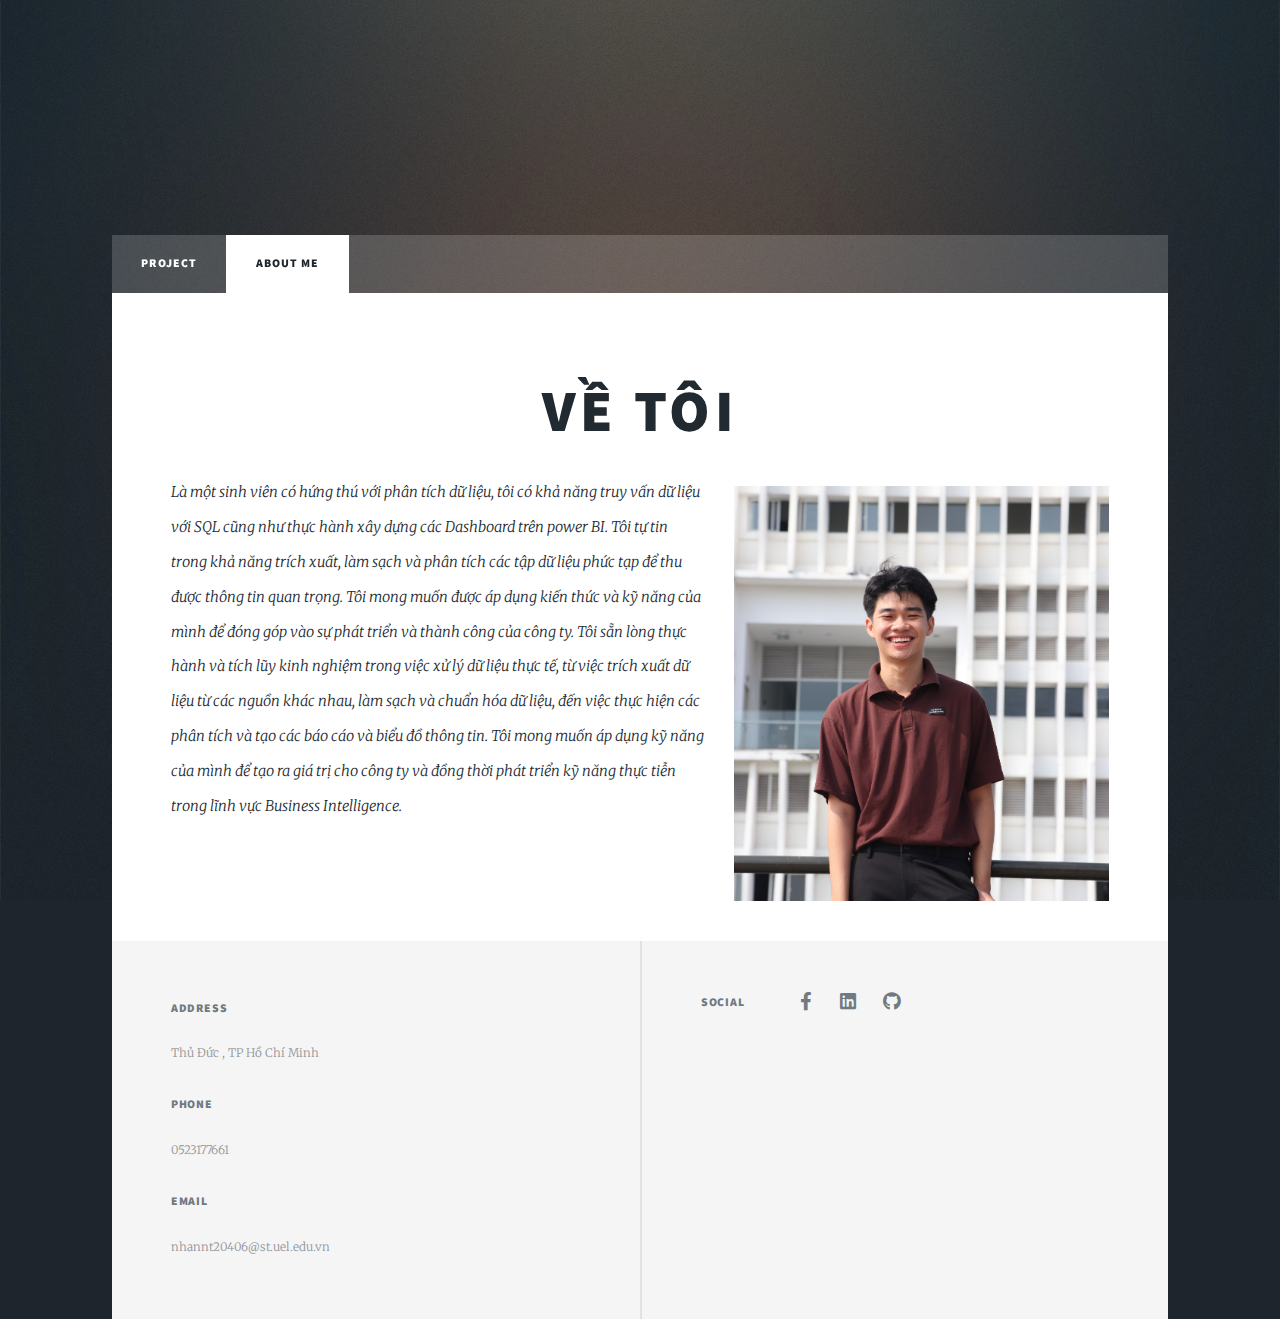
<file: html5up-massively/generic.html>
<!DOCTYPE HTML>
<!--
	Massively by HTML5 UP
	html5up.net | @ajlkn
	Free for personal and commercial use under the CCA 3.0 license (html5up.net/license)
-->
<html>
	<head>
		<title>About Me</title>
		<meta charset="utf-8" />
		<meta name="viewport" content="width=device-width, initial-scale=1, user-scalable=no" />
		<link rel="stylesheet" href="assets/css/main.css" />
		<noscript><link rel="stylesheet" href="assets/css/noscript.css" /></noscript>
	</head>
	<body class="is-preload">

		<!-- Wrapper -->
			<div id="wrapper">

				<!-- Header -->
					<header id="header">
					</header>

				<!-- Nav -->
					<nav id="nav">
						<ul class="links">
							<li><a href="index.html">Project</a></li>
							<li class="active"><a href="generic.html">About me</a></li>
							<!-- <li><a href="elements.html">My CV</a></li> -->
						</ul>
						
					</nav>

				<!-- Main -->
					<div id="main">

						<!-- Post -->
							<section class="post">
								<header class="major">
									<h2>Về tôi<br />
									</h2>
									
									<p style="text-align: left;"><span class="image right"><img src="images/IMG_1321 (2).JPG" alt="" /></span>
										Là một sinh viên có hứng thú với phân tích dữ liệu, tôi có khả năng truy vấn dữ liệu với SQL 
										cũng như thực hành xây dựng các Dashboard trên power BI. Tôi tự tin trong khả năng trích xuất, 
										 làm sạch và phân tích các tập dữ liệu phức tạp để thu được thông tin quan trọng. Tôi mong muốn được
										  áp dụng kiến thức và
										 kỹ năng của mình để đóng góp vào sự phát triển và thành công của công ty. Tôi sẵn lòng thực
										  hành và tích lũy kinh nghiệm trong việc xử lý dữ liệu thực tế, từ việc trích xuất dữ liệu 
										  từ các nguồn khác nhau, làm sạch và chuẩn hóa dữ liệu, đến việc thực hiện các phân tích và 
										  tạo các báo cáo và biểu đồ thông tin. Tôi mong muốn áp dụng kỹ năng của mình để tạo ra giá trị
										   cho công ty 
										và đồng thời phát triển kỹ năng thực tiễn trong lĩnh vực Business Intelligence.</p>

								
							</section>
							

					</div>
					<footer id="footer">
						<section>
							<form method="post" action="#">
							
								<section class="split contact">
									<section class="alt">
										<h3>Address</h3>
										<p>Thủ Đức , TP Hồ Chí Minh<br />
										</p>
									</section>
									<section>
										<h3>Phone</h3>
<p>0523177661</p>									</section>
									<section>
										<h3>Email</h3>
<p>nhannt20406@st.uel.edu.vn</p>									</section>
									
								</section>
							</form>
						</section>
						<section class="split contact">
							
							<section>
								<h3>Social</h3>
								<ul class="icons">
		
									<li><a href="https://www.facebook.com/profile.php?id=100079044782697" target="_blank" class="icon brands fa-facebook-f"><span class="label">Facebook</span></a></li>
									<li><a href="https://www.linkedin.com/in/nh%C3%A2n-nguy%E1%BB%85n-83107b262/" class="icon brands fa-linkedin" target="_blank"><span class="label">Linkedin</span></a></li>
		
									<li><a href="#" class="icon brands fa-github"><span class="label">GitHub</span></a></li>
								</ul>
							</section>
						</section>
					</footer>

				<!-- Copyright -->
					

			</div>

		<!-- Scripts -->
			<script src="assets/js/jquery.min.js"></script>
			<script src="assets/js/jquery.scrollex.min.js"></script>
			<script src="assets/js/jquery.scrolly.min.js"></script>
			<script src="assets/js/browser.min.js"></script>
			<script src="assets/js/breakpoints.min.js"></script>
			<script src="assets/js/util.js"></script>
			<script src="assets/js/main.js"></script>
</file>
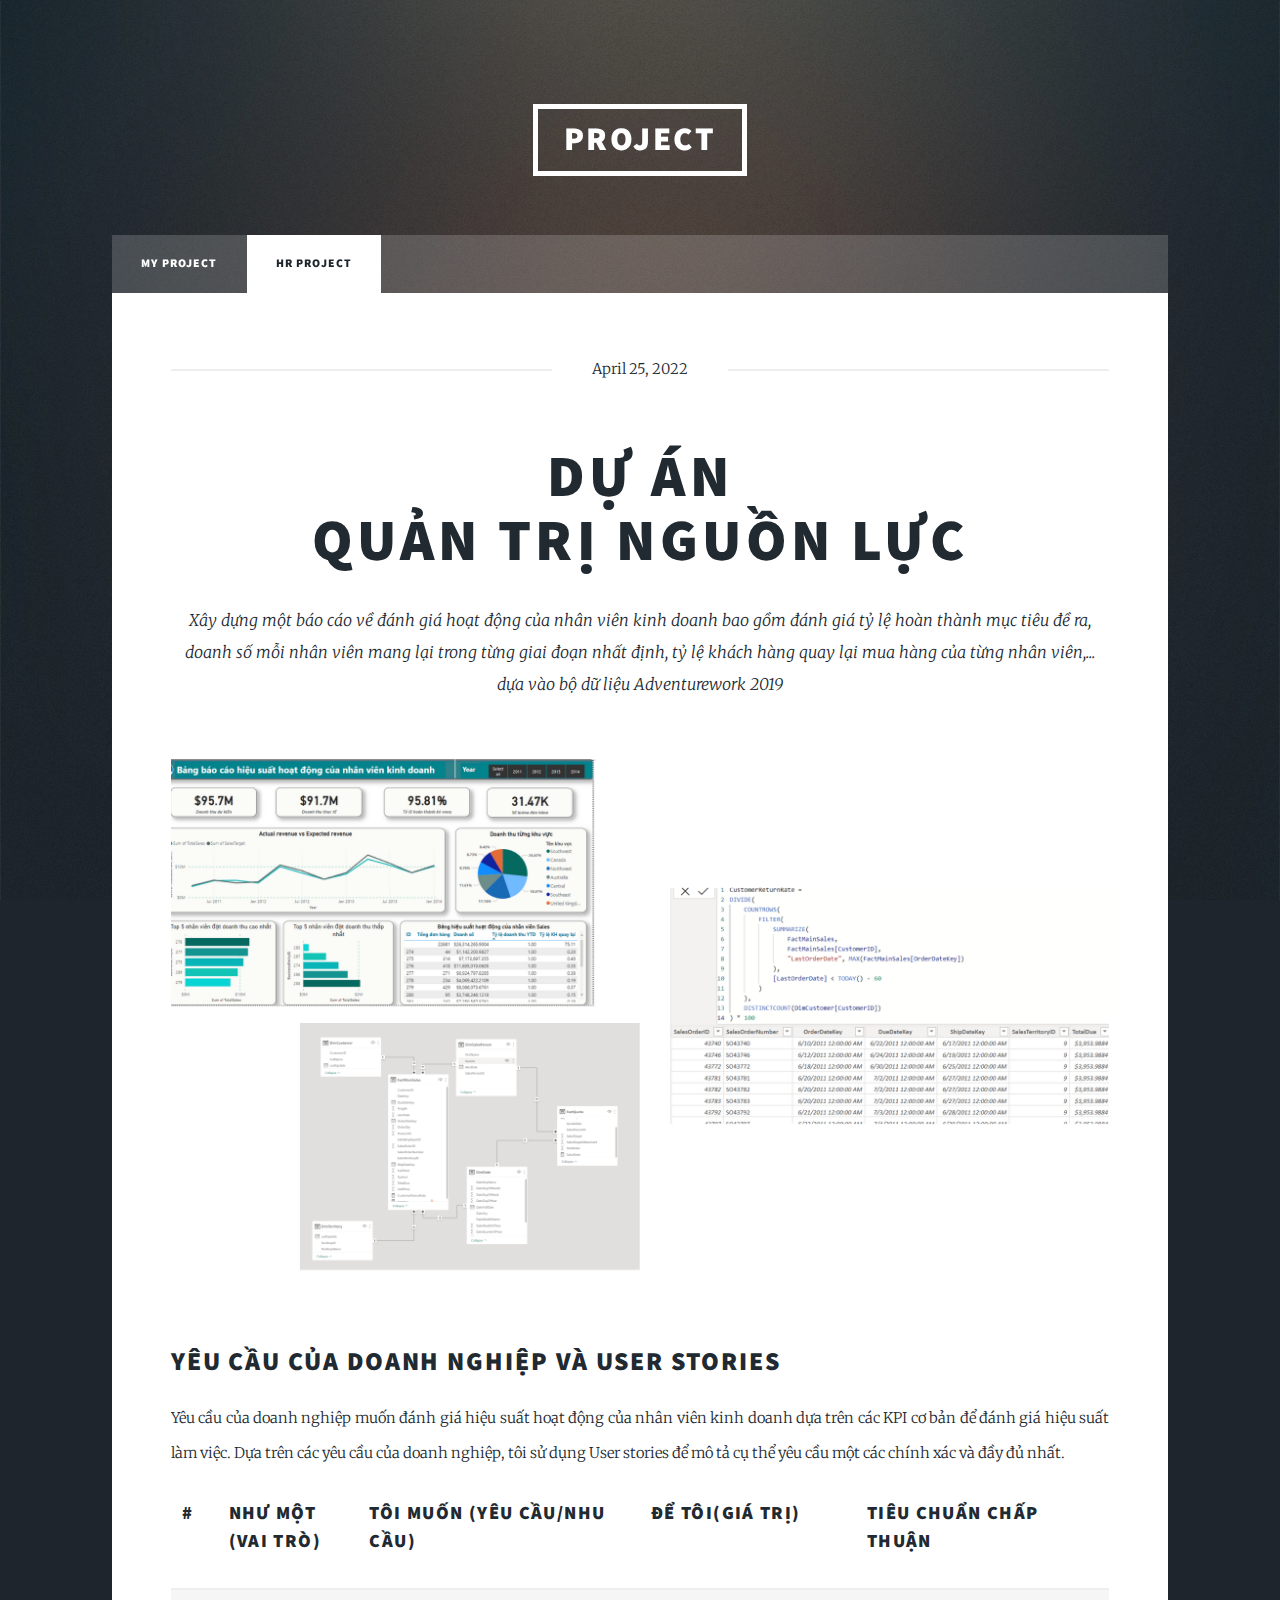
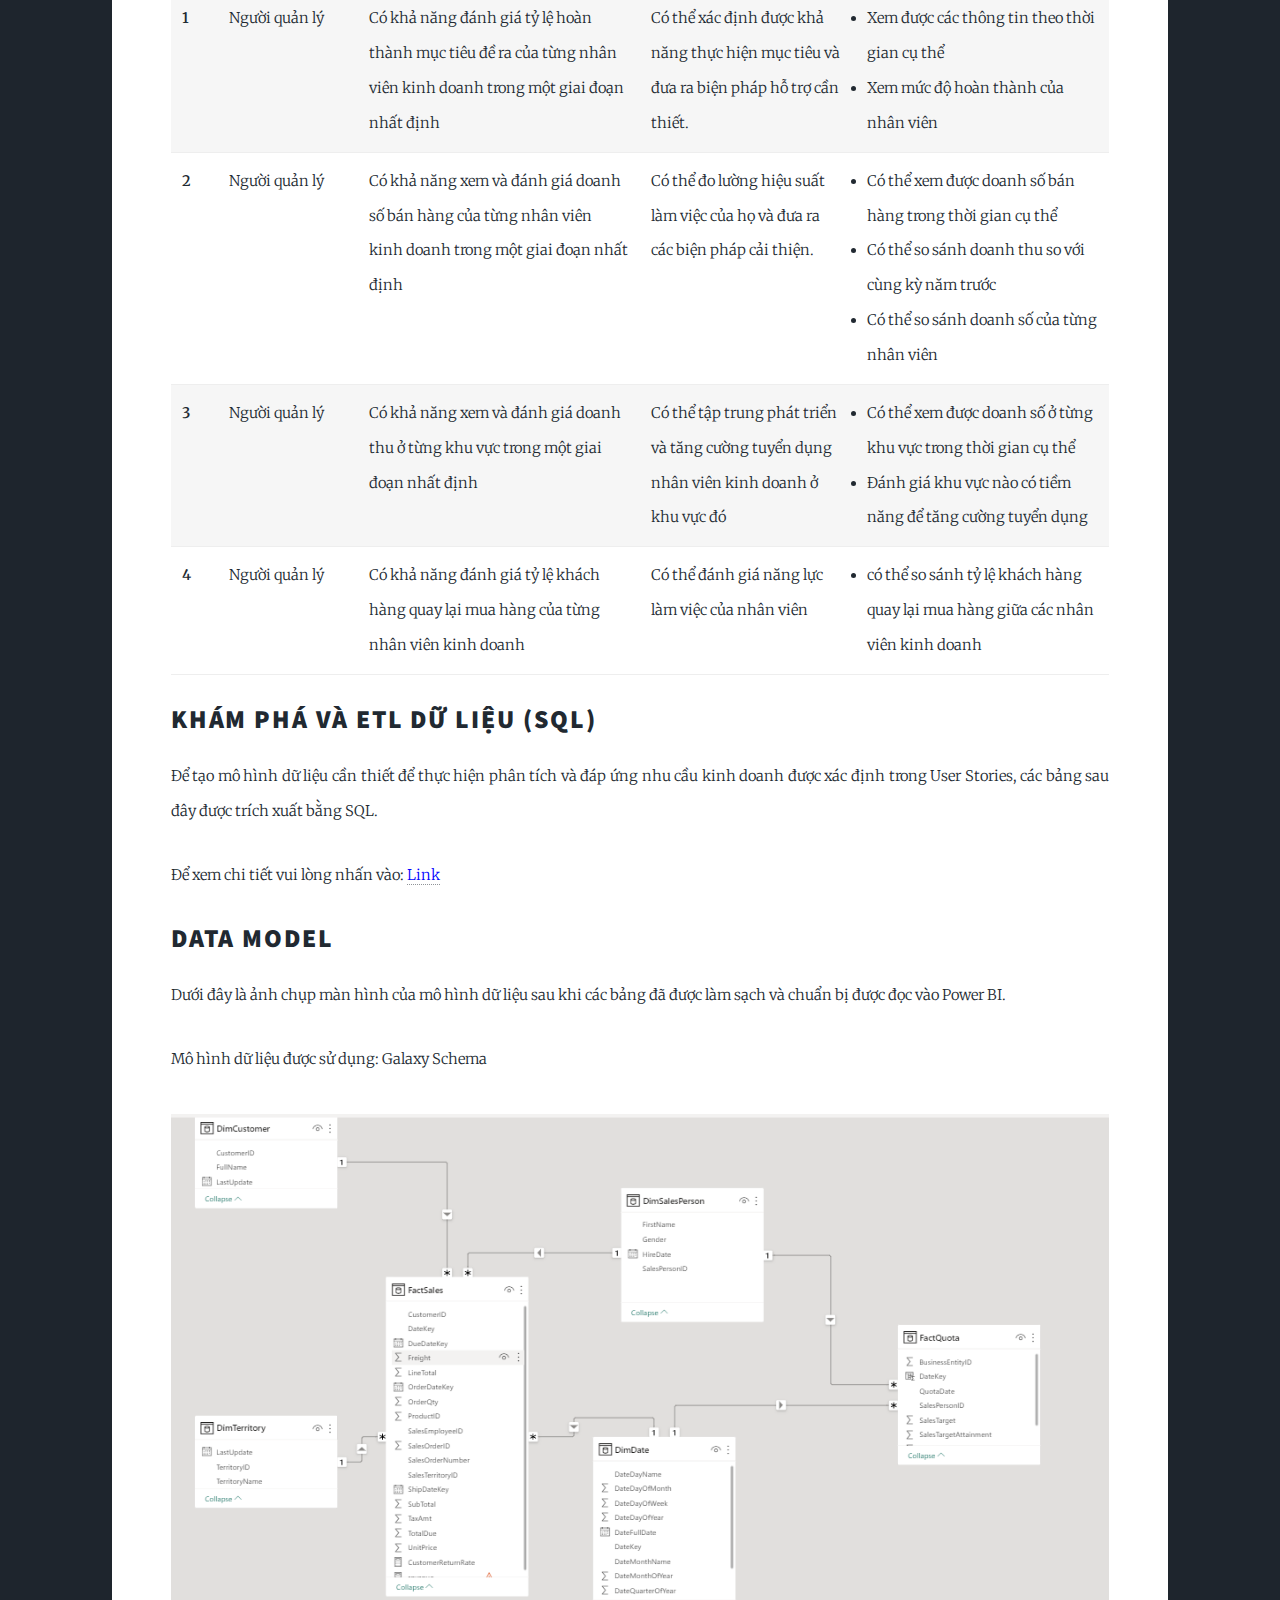
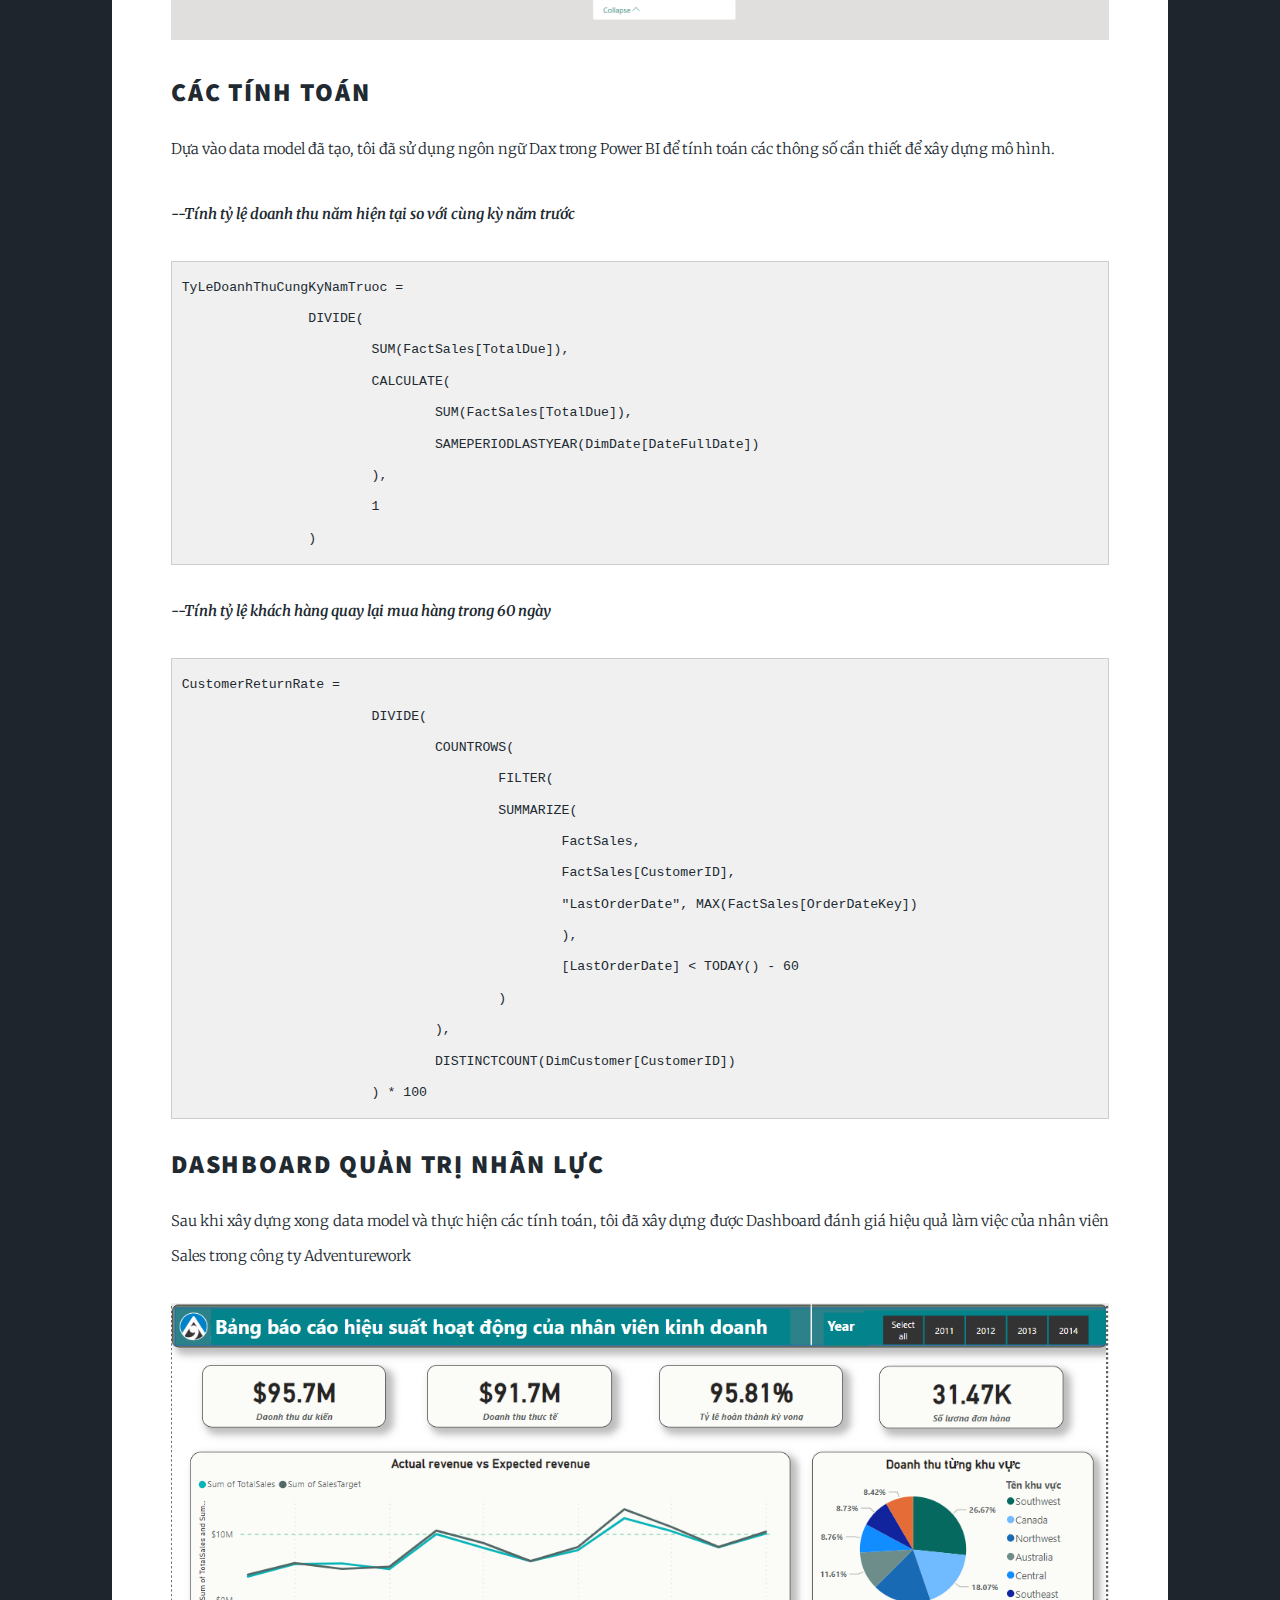
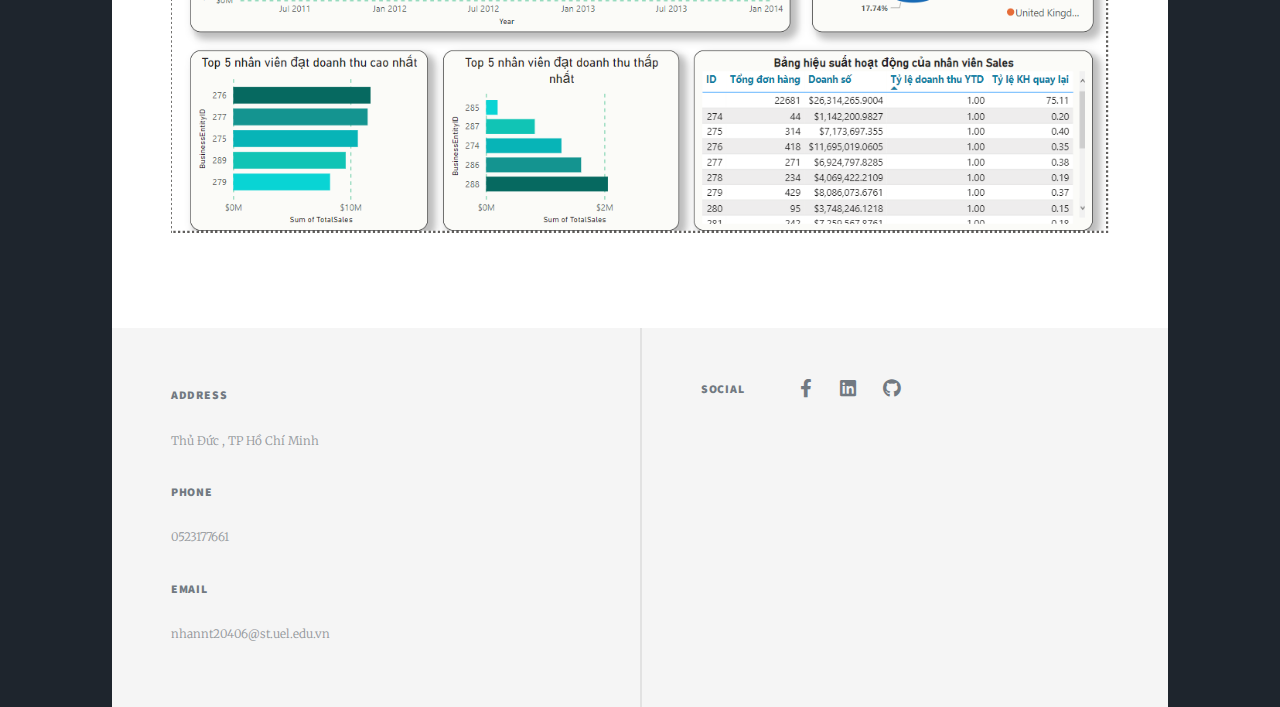
<file: html5up-massively/HR_Project.html>
<!DOCTYPE HTML>
<!--
	Massively by HTML5 UP
	html5up.net | @ajlkn
	Free for personal and commercial use under the CCA 3.0 license (html5up.net/license)
-->
<html>
	<head>
		<title>HR Project</title>
		<meta charset="utf-8" />
		<meta name="viewport" content="width=device-width, initial-scale=1, user-scalable=no" />
		<link rel="stylesheet" href="assets/css/main.css" />
		<noscript><link rel="stylesheet" href="assets/css/noscript.css" /></noscript>
	</head>
	<body class="is-preload">

		<!-- Wrapper -->
			<div id="wrapper">

				<!-- Header -->
					<header id="header">
						<a href="index.html" class="logo">Project</a>
					</header>

				<!-- Nav -->
					<nav id="nav">
						<ul class="links">
							<li><a href="index.html">My Project</a></li>
							<li class="active"><a href="generic.html">HR project</a></li>
						
						</ul>
						<!-- <ul class="icons">
							<li><a href="#" class="icon brands fa-twitter"><span class="label">Twitter</span></a></li>
							<li><a href="#" class="icon brands fa-facebook-f"><span class="label">Facebook</span></a></li>
							<li><a href="#" class="icon brands fa-instagram"><span class="label">Instagram</span></a></li>
							<li><a href="#" class="icon brands fa-github"><span class="label">GitHub</span></a></li>
						</ul> -->
					</nav>

				<!-- Main -->
					<div id="main">

						<!-- Post -->
							<section class="post">
								<header class="major">
									<span class="date">April 25, 2022</span>
									<h1 class="h1">Dự án<br />
									Quản trị nguồn lực</h1>
<!-- <p style="font-size: 24px;text-align: left;"><b>Yêu cầu của doanh nghiệp</b></p>						<ul class="actions">
										<li><a href="#" class="button primary">Yêu cầu 1</a></li>
										<li><a href="#" class="button">Yêu cầu 2</a></li>
									</ul> -->
									<p>Xây dựng một báo cáo về đánh giá hoạt động của nhân viên kinh doanh
                                        bao gồm đánh giá tỷ lệ hoàn thành mục tiêu đề ra, doanh số mỗi nhân
                                        viên mang lại trong từng giai đoạn nhất định, tỷ lệ khách hàng 
                                        quay lại mua hàng của từng nhân viên,... dựa vào bộ dữ liệu Adventurework 2019
                                    </p>
								
								</header>
								<div class="image main"><img src="images/HR_Project.png" alt="" /></div>
                                <h2>Yêu cầu của doanh nghiệp và User Stories</h2>
<p>Yêu cầu của doanh nghiệp muốn đánh giá hiệu suất hoạt động của nhân viên kinh doanh dựa trên các
	KPI cơ bản để đánh giá hiệu suất làm việc. Dựa trên các yêu cầu của doanh nghiệp, tôi sử dụng User 
	stories để mô tả cụ thể yêu cầu một các chính xác và đầy đủ nhất.
</p>	

<!-- Table -->

<div class="table-wrapper">
	<table class="custom-table">
		<thead>
			<tr>
				<th><h3>#</h3></th>
				<th><h3>NHƯ MỘT (VAI TRÒ)</h3></th>
				<th><h3>TÔI MUỐN (YÊU CẦU/NHU CẦU)</h3></th>
				<th><h3>Để tôi(giá trị)</h3></th>
				<th><h3>tiêu chuẩn  chấp thuận</h3></th>
			</tr>
		</thead>
		<tbody>
			<tr>
				<td><b>1</b></td>
				<td>Người quản lý</td>
				<td>Có khả năng đánh giá tỷ lệ hoàn thành mục tiêu đề ra của từng nhân viên kinh doanh trong một giai đoạn nhất định</td>
				<td>Có thể xác định được khả năng thực hiện mục tiêu và đưa ra biện pháp hỗ trợ cần thiết.</td>
				<td><li>Xem được các thông tin theo thời gian cụ thể</li>
				<li>Xem mức độ hoàn thành của nhân viên</li></td>
			</tr>
			<tr>
				<td><b>2</b></td>
				<td>Người quản lý</td>
				<td>Có khả năng xem và đánh giá doanh số bán hàng của từng nhân viên kinh doanh trong một giai đoạn nhất định</td>
				<td> Có thể đo lường hiệu suất làm việc của họ và đưa ra các biện pháp cải thiện.</td>
				<td><li>Có thể xem được doanh số bán hàng trong thời gian cụ thể</li>
				<li>Có thể so sánh doanh thu so với cùng kỳ năm trước</li>
			<li>Có thể so sánh doanh số của từng nhân viên</li></td>
			</tr>
			<tr>
				<td><b>3</b></td>
				<td>Người quản lý</td>
				<td>Có khả năng xem và đánh giá doanh thu ở từng khu vực trong một giai đoạn nhất định</td>
				<td> Có thể tập trung phát triển và tăng cường tuyển dụng nhân viên kinh doanh ở khu vực đó</td>
				<td><li>Có thể xem được doanh số ở từng khu vực trong thời gian cụ thể</li>
					<li>Đánh giá khu vực nào có tiềm năng để tăng cường tuyển dụng</li>
			</td>
			</tr>
			<tr>
				<td><b>4</b></td>
				<td>Người quản lý</td>
				<td> Có khả năng đánh giá tỷ lệ khách hàng quay lại mua hàng của từng nhân viên kinh doanh</td>
				<td> Có thể đánh giá năng lực làm việc của nhân viên</td>
				<td><li>có thể so sánh tỷ lệ khách hàng quay lại mua hàng giữa các nhân viên kinh doanh</li>
			</td>
			</tr>
		</tfoot>
	</table>
</div>

		
<h2>Khám Phá và ETL dữ liệu (SQL)</h2>
<p>Để tạo mô hình dữ liệu cần thiết để thực hiện phân tích và đáp ứng nhu cầu kinh doanh được 
	xác định trong User Stories, các bảng sau đây được trích xuất bằng SQL.</p>
	<p>Để xem chi tiết vui lòng nhấn vào:&nbsp;<a href="https://github.com/nhan06092002/HR_Process/blob/main/MainHRProcess.sql" target="_blank" style="color: blue;">Link</a></p>
	<h2>Data model</h2>
	<p>Dưới đây là ảnh chụp màn hình của mô hình dữ liệu sau khi các bảng đã được làm sạch và chuẩn bị được đọc vào Power BI.</p>
	<p>Mô hình dữ liệu được sử dụng: Galaxy Schema</p>
	<span class="image fit"><img src="assets/hr-project.PNG" alt="" /></span>
	<h2>Các tính toán</h2>
	<p>Dựa vào data model đã tạo, tôi đã sử dụng ngôn ngữ Dax trong Power BI để tính toán các thông 
		số cần thiết để xây dựng mô hình.
	</p>
	<p><b><i>--Tính tỷ lệ doanh thu năm hiện tại so với cùng kỳ năm trước</i></b></p>
	<p><pre>TyLeDoanhThuCungKyNamTruoc = 
		DIVIDE(
			SUM(FactSales[TotalDue]),
			CALCULATE(
				SUM(FactSales[TotalDue]),
				SAMEPERIODLASTYEAR(DimDate[DateFullDate])
			),
			1
		)</pre></p>
		<style>
			pre {
				border: 1px solid #ccc; /* Định nghĩa kiểu, độ dày và màu sắc của khung */
				padding: 10px; /* Khoảng cách giữa khung và nội dung bên trong */
				background-color: #f0f0f0; /* Màu nền của khung */
			}
		</style>
		<p><b><i>--Tính tỷ lệ khách hàng quay lại mua hàng trong 60 ngày</i></b></p>
		<p><pre>CustomerReturnRate = 
			DIVIDE(
				COUNTROWS(
					FILTER(
					SUMMARIZE(
						FactSales,
						FactSales[CustomerID],
						"LastOrderDate", MAX(FactSales[OrderDateKey])
						),
						[LastOrderDate] < TODAY() - 60
					)
				),
				DISTINCTCOUNT(DimCustomer[CustomerID])
			) * 100</pre></p>
	
	<h2>Dashboard quản trị nhân lực</h2>
<p>
	Sau khi xây dựng xong data model và thực hiện các tính toán, tôi đã xây dựng được Dashboard đánh giá 
	hiệu quả làm việc của nhân viên Sales trong công ty Adventurework
</p><a href="https://app.powerbi.com/view?r=eyJrIjoiMjYyYWJjZTAtZWFhNS00N2Y1LTgyNjgtMTVhZWE0MjJmNGRlIiwidCI6ImI4NGFjMWE1LWUxNzUtNGI0Mi04YjI0LWJmM2I2YmVjNjEyMSIsImMiOjN9" target="_blank"><span class="image fit"><img src="images/hr.PNG" alt="Dashboard quản trị nhân lực" /></span></a>	



</section>

					</div>

				<!-- Footer -->
					<footer id="footer">
						<section>
							<form method="post" action="#">
							
								<section class="split contact">
									<section class="alt">
										<h3>Address</h3>
										<p>Thủ Đức , TP Hồ Chí Minh<br />
										</p>
									</section>
									<section>
										<h3>Phone</h3>
<p>0523177661</p>									</section>
									<section>
										<h3>Email</h3>
<p>nhannt20406@st.uel.edu.vn</p>									</section>
									
								</section>
							</form>
						</section>
						<section class="split contact">
							
							<section>
								<h3>Social</h3>
								<ul class="icons">
		
									<li><a href="https://www.facebook.com/profile.php?id=100079044782697" target="_blank" class="icon brands fa-facebook-f"><span class="label">Facebook</span></a></li>
									<li><a href="https://www.linkedin.com/in/nh%C3%A2n-nguy%E1%BB%85n-83107b262/" class="icon brands fa-linkedin" target="_blank"><span class="label">Linkedin</span></a></li>
		
									<li><a href="#" class="icon brands fa-github"><span class="label">GitHub</span></a></li>
								</ul>
							</section>
						</section>
					</footer>

				<!-- Copyright -->
					

			</div>

		<!-- Scripts -->
			<script src="assets/js/jquery.min.js"></script>
			<script src="assets/js/jquery.scrollex.min.js"></script>
			<script src="assets/js/jquery.scrolly.min.js"></script>
			<script src="assets/js/browser.min.js"></script>
			<script src="assets/js/breakpoints.min.js"></script>
			<script src="assets/js/util.js"></script>
			<script src="assets/js/main.js"></script>

	</body>
</html>
</file>
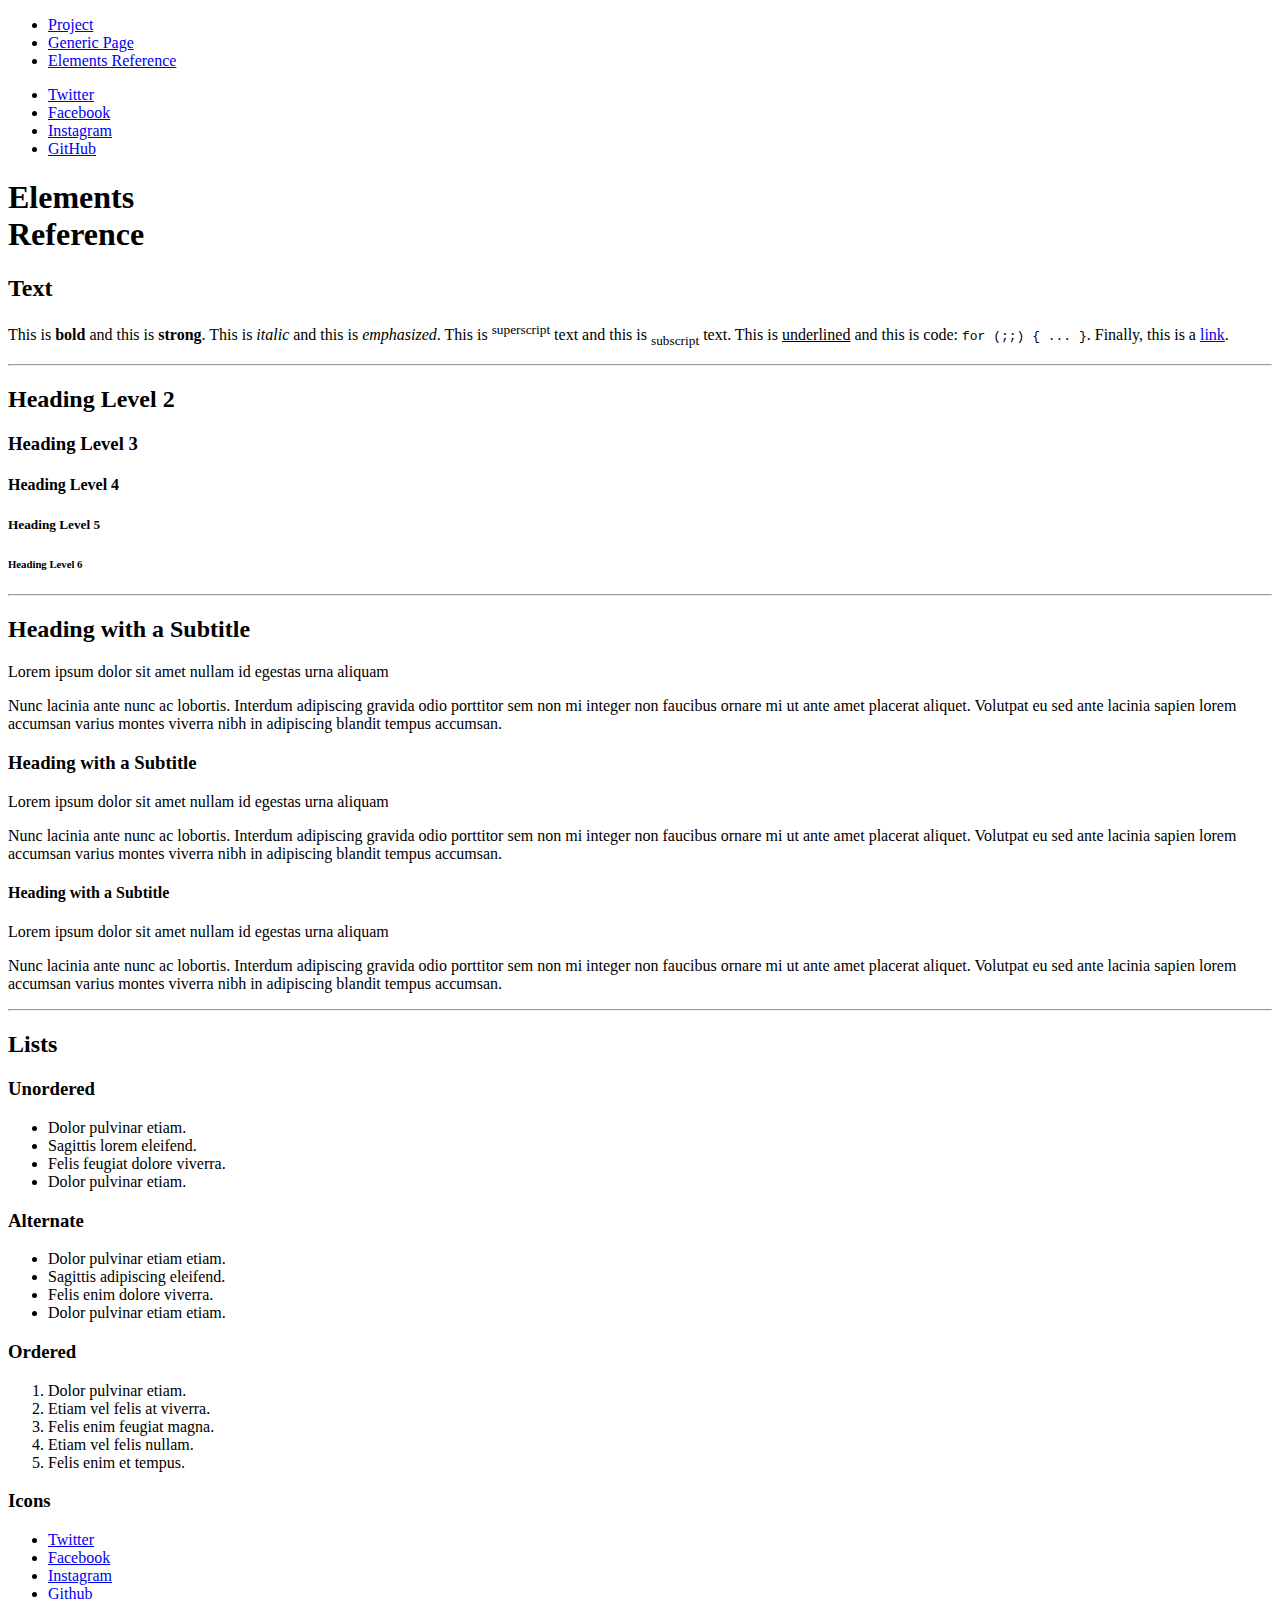
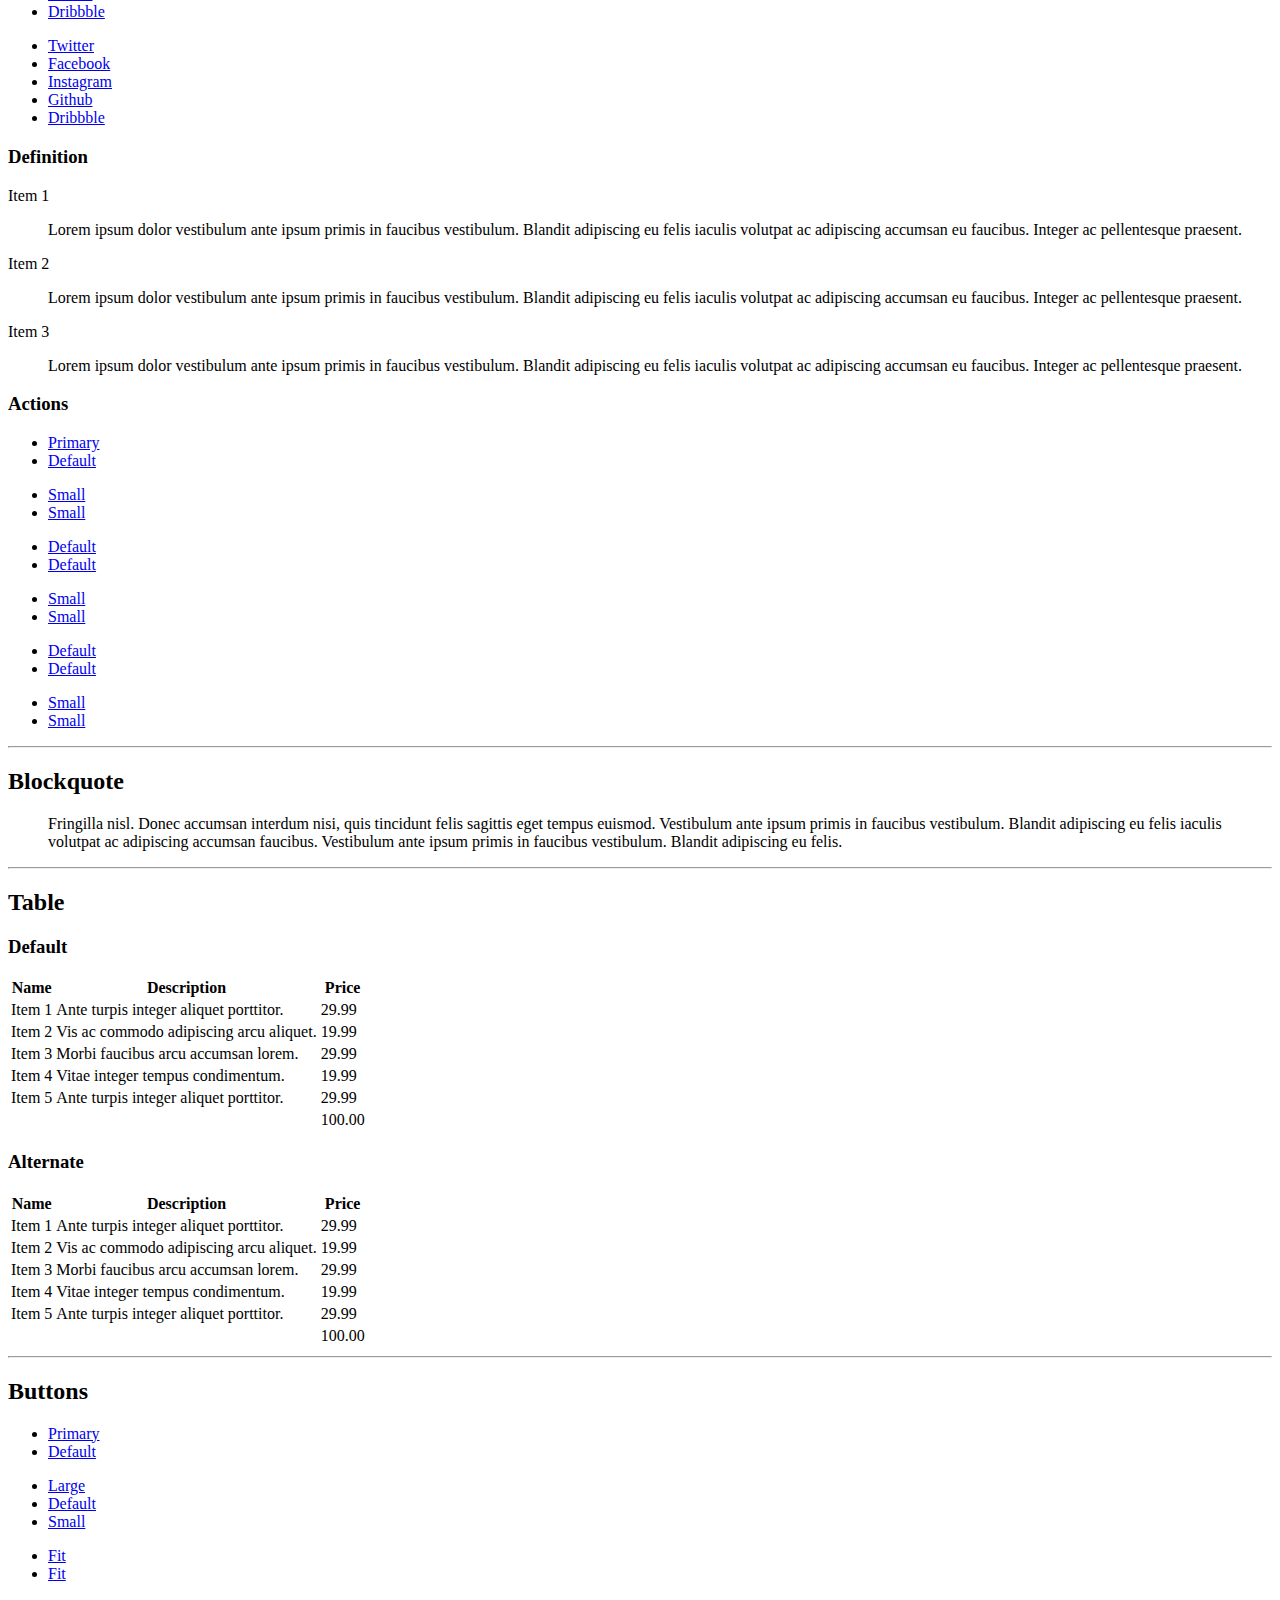
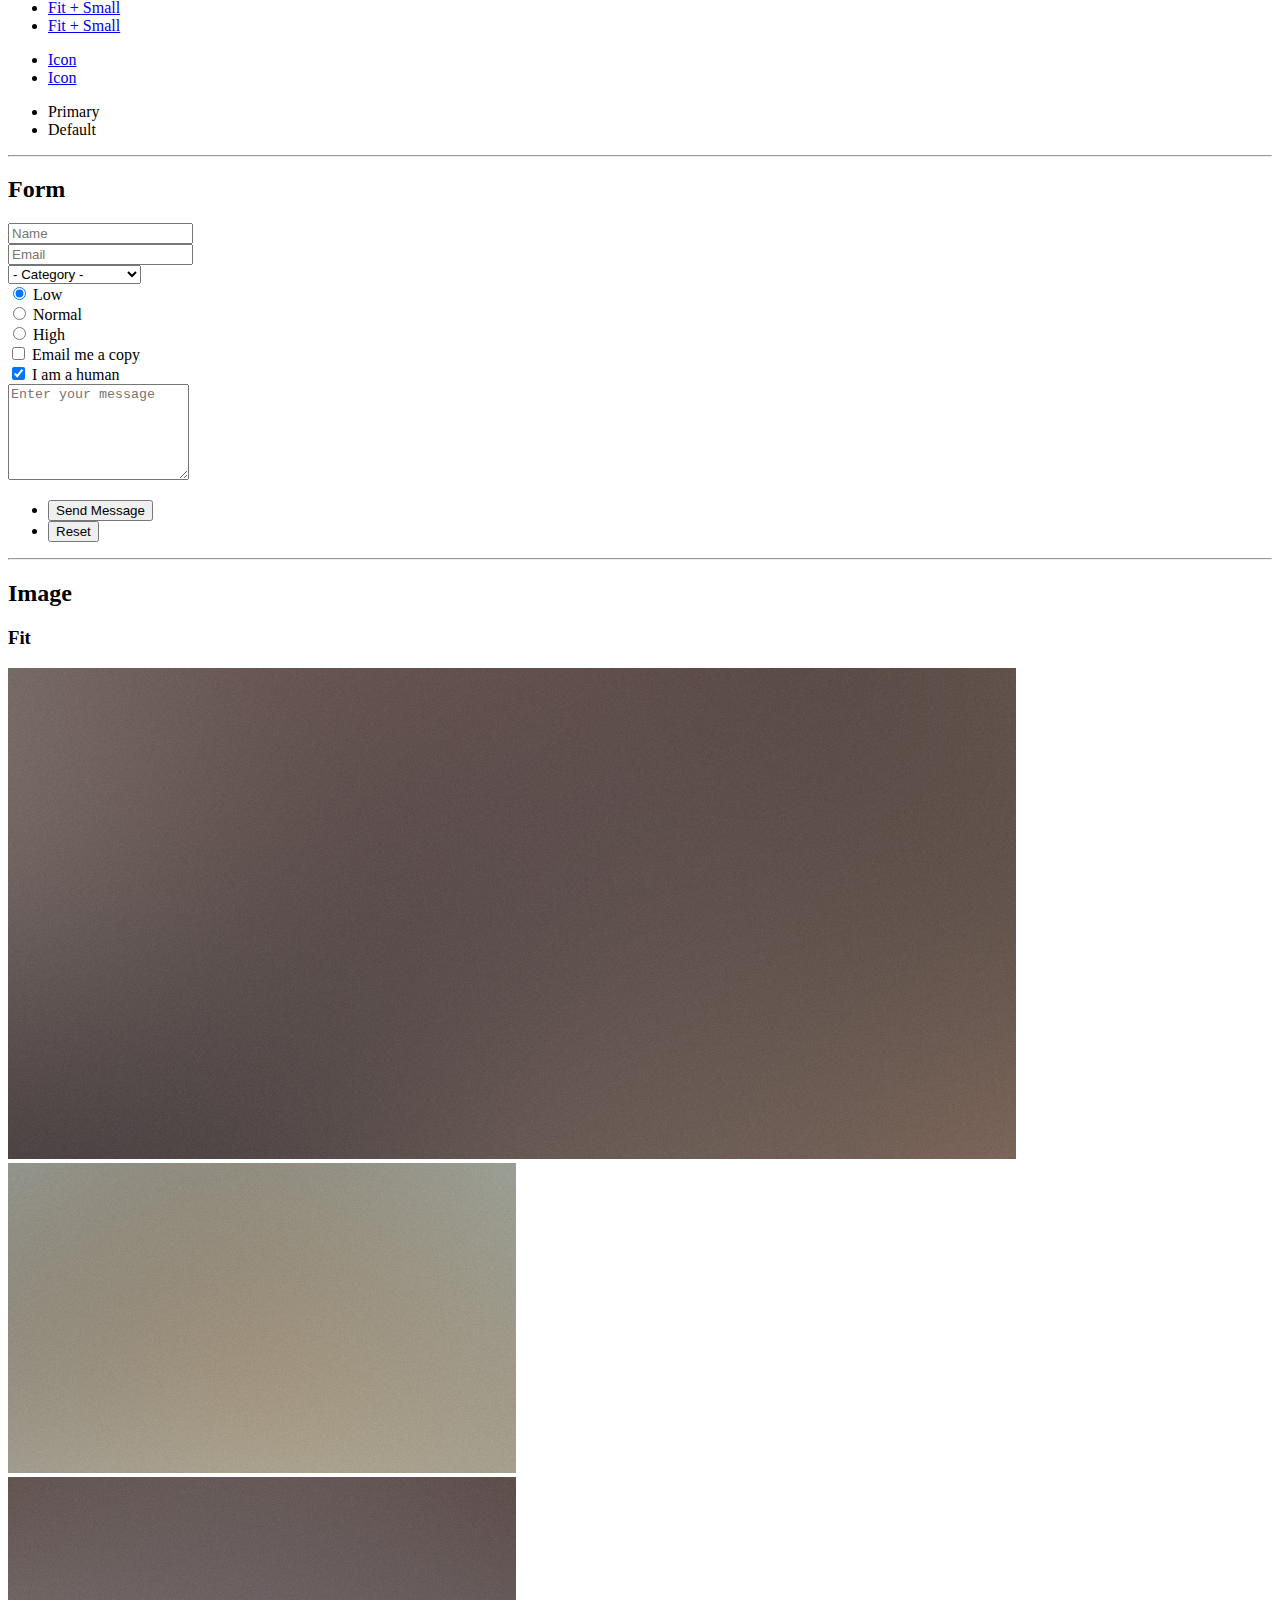
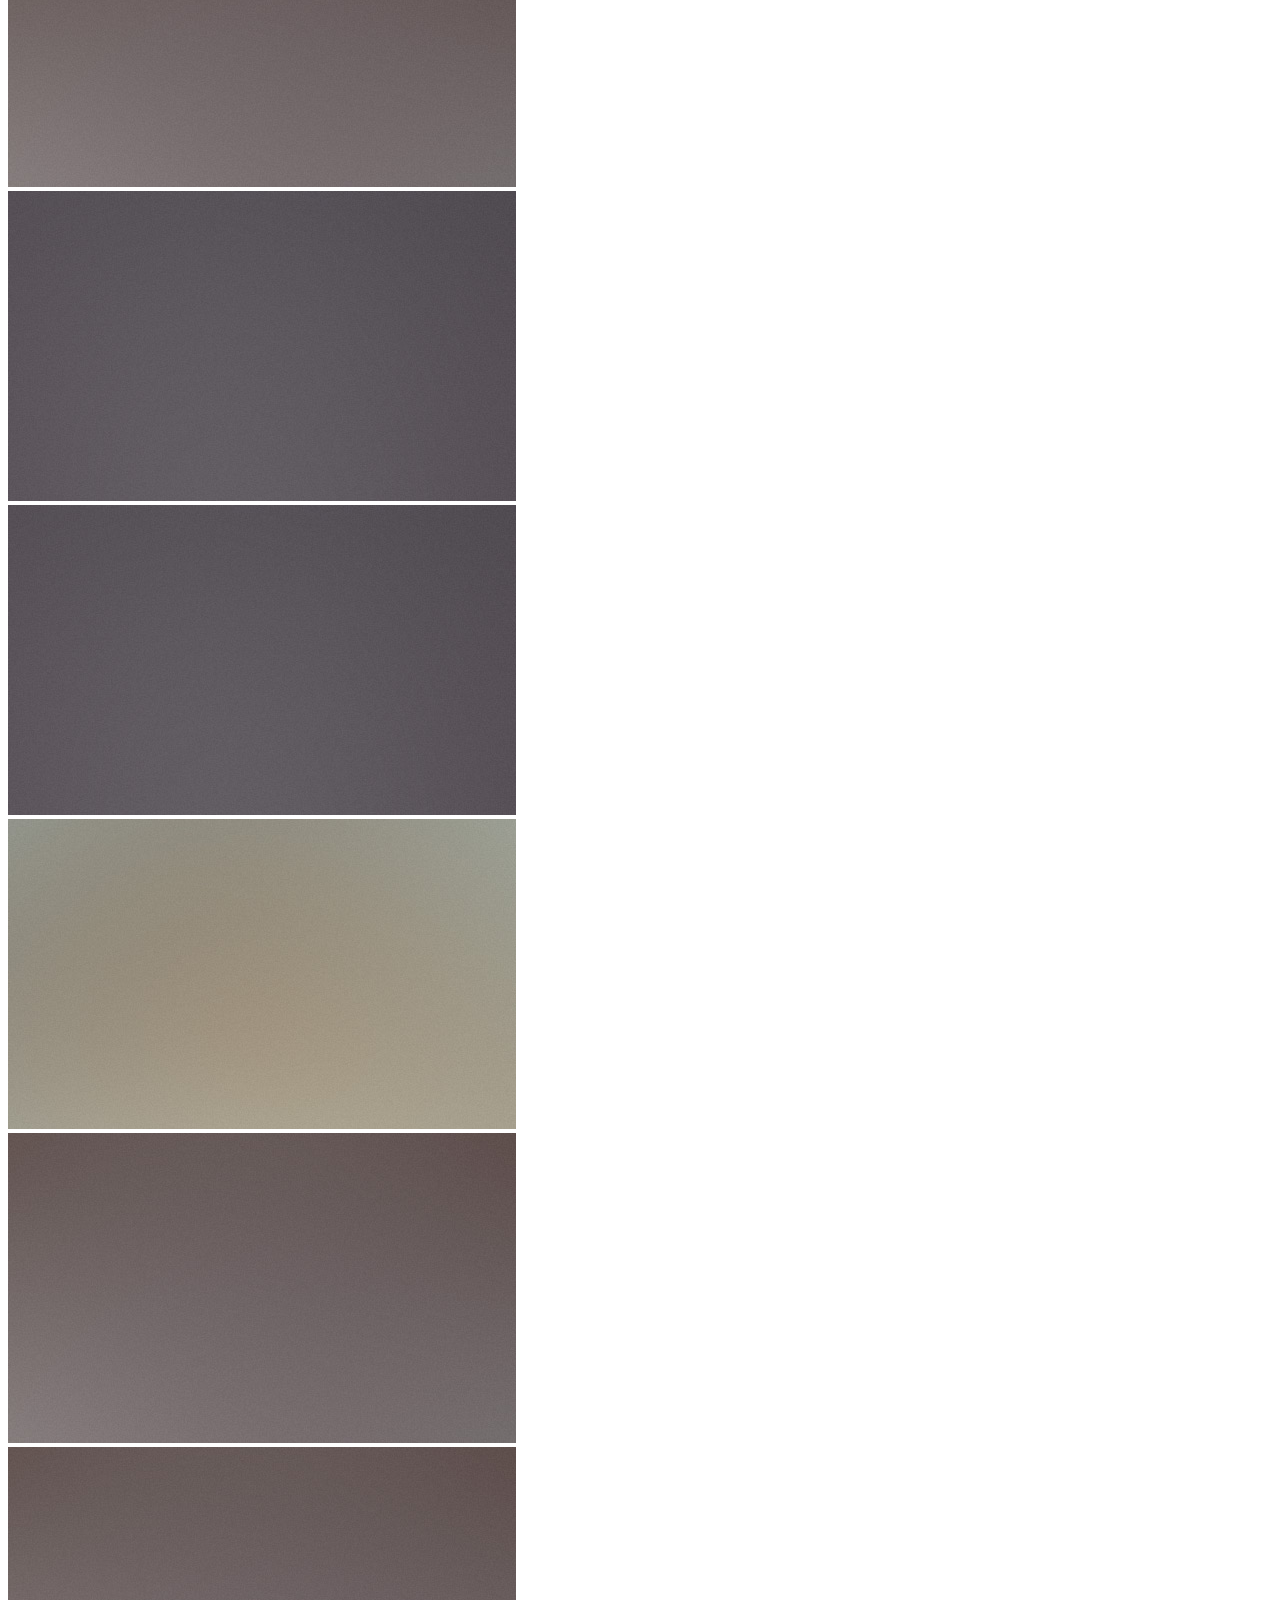
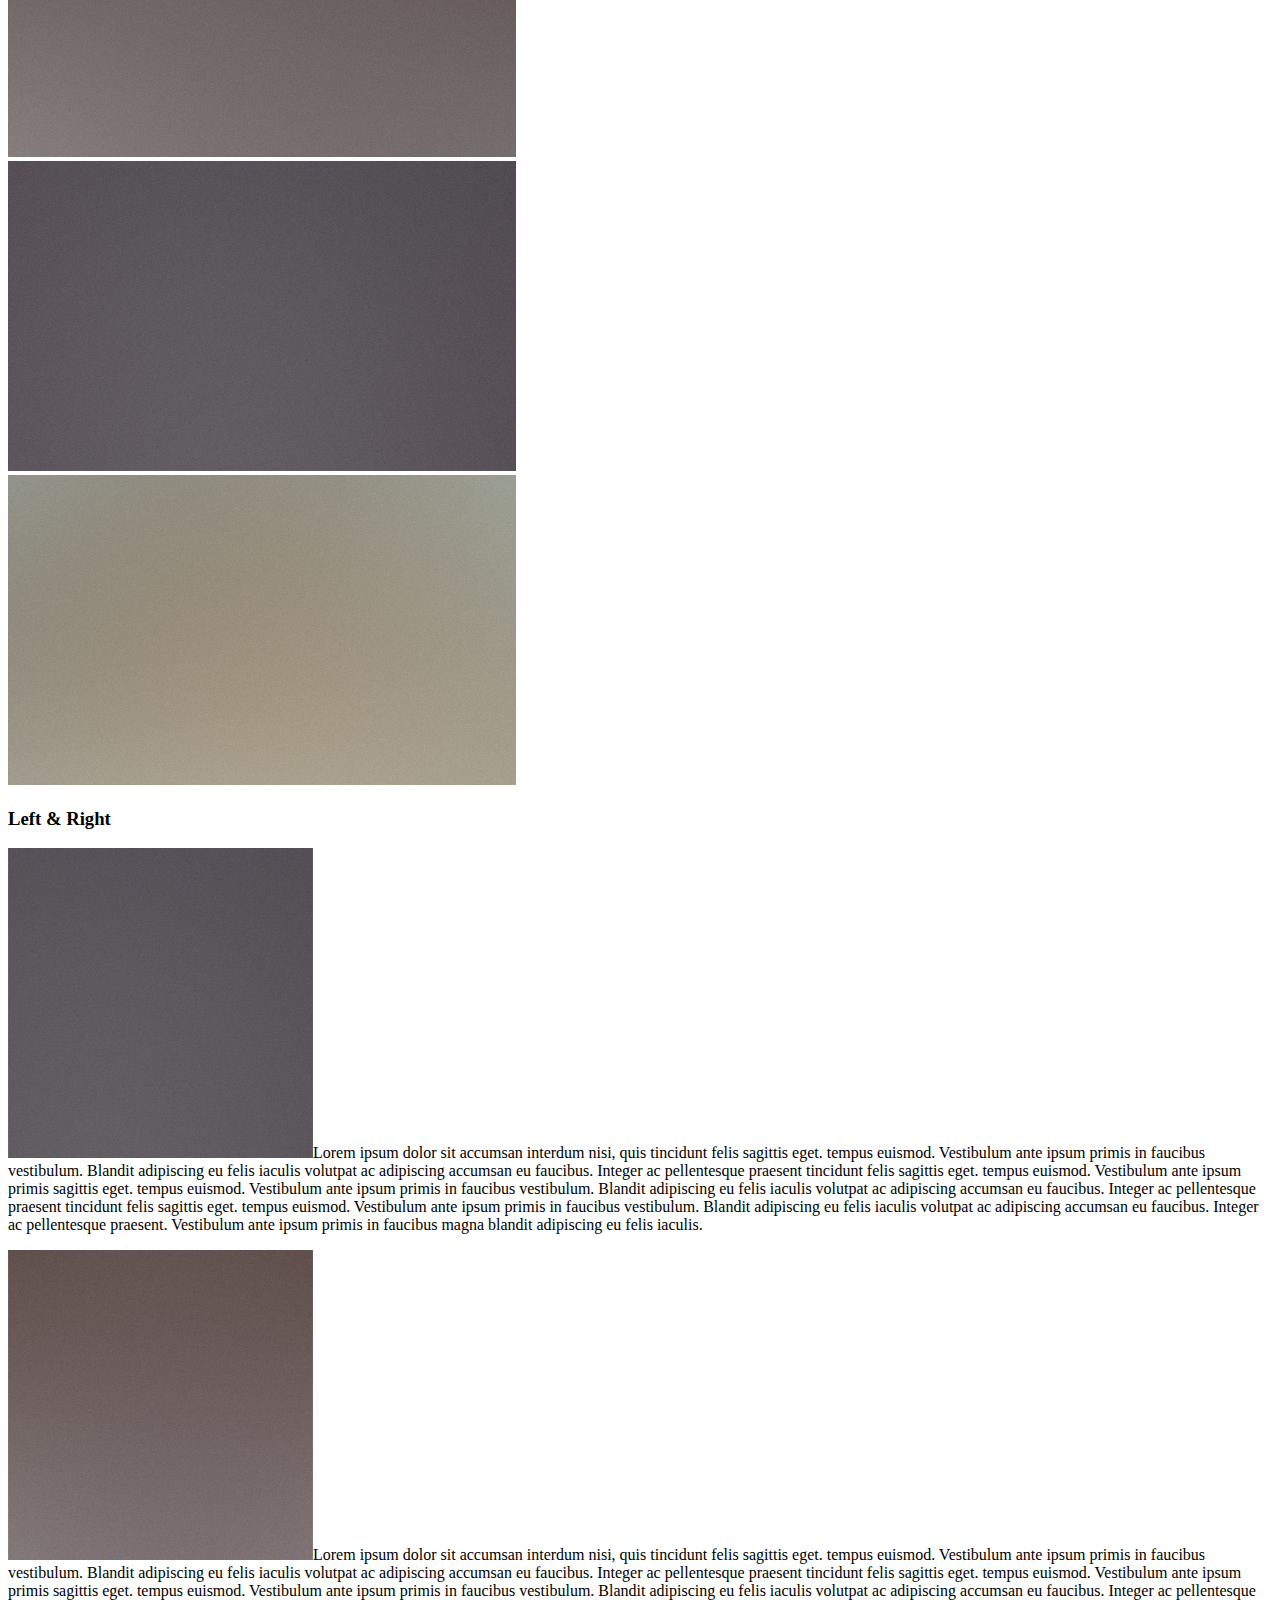
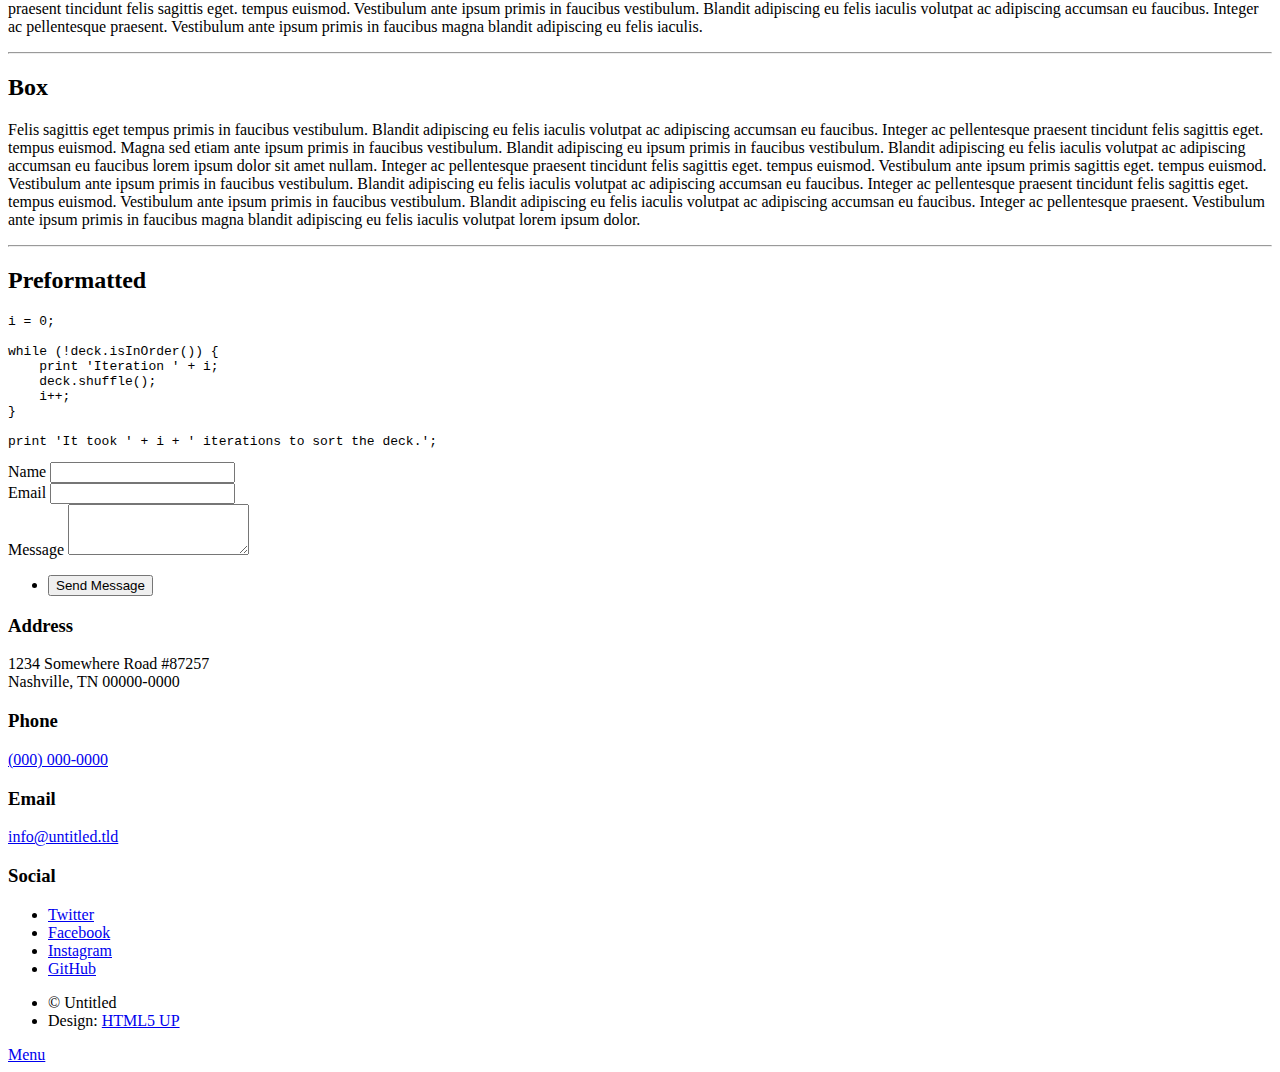
<file: html5up-massively/MyCV.html>
<!DOCTYPE HTML>
<!--
	Massively by HTML5 UP
	html5up.net | @ajlkn
	Free for personal and commercial use under the CCA 3.0 license (html5up.net/license)
-->
<html>
	
	<body class="is-preload">

		<!-- Wrapper -->
			<div id="wrapper">

				<!-- Header -->
					

				<!-- Nav -->
					<nav id="nav">
						<ul class="links">
							<li><a href="index.html">Project</a></li>
							<li><a href="generic.html">Generic Page</a></li>
							<li class="active"><a href="elements.html">Elements Reference</a></li>
						</ul>
						<ul class="icons">
							<li><a href="#" class="icon brands fa-twitter"><span class="label">Twitter</span></a></li>
							<li><a href="#" class="icon brands fa-facebook-f"><span class="label">Facebook</span></a></li>
							<li><a href="#" class="icon brands fa-instagram"><span class="label">Instagram</span></a></li>
							<li><a href="#" class="icon brands fa-github"><span class="label">GitHub</span></a></li>
						</ul>
					</nav>

				<!-- Main -->
					<div id="main">

						<!-- Post -->
							<section class="post">
								<header class="major">
									<h1>Elements<br />
									Reference</h1>
								</header>

								<!-- Text stuff -->
									<h2>Text</h2>
									<p>This is <b>bold</b> and this is <strong>strong</strong>. This is <i>italic</i> and this is <em>emphasized</em>.
									This is <sup>superscript</sup> text and this is <sub>subscript</sub> text.
									This is <u>underlined</u> and this is code: <code>for (;;) { ... }</code>.
									Finally, this is a <a href="#">link</a>.</p>
									<hr />
									<h2>Heading Level 2</h2>
									<h3>Heading Level 3</h3>
									<h4>Heading Level 4</h4>
									<h5>Heading Level 5</h5>
									<h6>Heading Level 6</h6>
									<hr />
									<header>
										<h2>Heading with a Subtitle</h2>
										<p>Lorem ipsum dolor sit amet nullam id egestas urna aliquam</p>
									</header>
									<p>Nunc lacinia ante nunc ac lobortis. Interdum adipiscing gravida odio porttitor sem non mi integer non faucibus ornare mi ut ante amet placerat aliquet. Volutpat eu sed ante lacinia sapien lorem accumsan varius montes viverra nibh in adipiscing blandit tempus accumsan.</p>
									<header>
										<h3>Heading with a Subtitle</h3>
										<p>Lorem ipsum dolor sit amet nullam id egestas urna aliquam</p>
									</header>
									<p>Nunc lacinia ante nunc ac lobortis. Interdum adipiscing gravida odio porttitor sem non mi integer non faucibus ornare mi ut ante amet placerat aliquet. Volutpat eu sed ante lacinia sapien lorem accumsan varius montes viverra nibh in adipiscing blandit tempus accumsan.</p>
									<header>
										<h4>Heading with a Subtitle</h4>
										<p>Lorem ipsum dolor sit amet nullam id egestas urna aliquam</p>
									</header>
									<p>Nunc lacinia ante nunc ac lobortis. Interdum adipiscing gravida odio porttitor sem non mi integer non faucibus ornare mi ut ante amet placerat aliquet. Volutpat eu sed ante lacinia sapien lorem accumsan varius montes viverra nibh in adipiscing blandit tempus accumsan.</p>

									<hr />

								<!-- Lists -->
									<h2>Lists</h2>
									<div class="row">
										<div class="col-6 col-12-small">

											<h3>Unordered</h3>
											<ul>
												<li>Dolor pulvinar etiam.</li>
												<li>Sagittis lorem eleifend.</li>
												<li>Felis feugiat dolore viverra.</li>
												<li>Dolor pulvinar etiam.</li>
											</ul>

											<h3>Alternate</h3>
											<ul class="alt">
												<li>Dolor pulvinar etiam etiam.</li>
												<li>Sagittis adipiscing eleifend.</li>
												<li>Felis enim dolore viverra.</li>
												<li>Dolor pulvinar etiam etiam.</li>
											</ul>

										</div>
										<div class="col-6 col-12-small">

											<h3>Ordered</h3>
											<ol>
												<li>Dolor pulvinar etiam.</li>
												<li>Etiam vel felis at viverra.</li>
												<li>Felis enim feugiat magna.</li>
												<li>Etiam vel felis nullam.</li>
												<li>Felis enim et tempus.</li>
											</ol>

											<h3>Icons</h3>
											<ul class="icons">
												<li><a href="#" class="icon brands fa-twitter"><span class="label">Twitter</span></a></li>
												<li><a href="#" class="icon brands fa-facebook-f"><span class="label">Facebook</span></a></li>
												<li><a href="#" class="icon brands fa-instagram"><span class="label">Instagram</span></a></li>
												<li><a href="#" class="icon brands fa-github"><span class="label">Github</span></a></li>
												<li><a href="#" class="icon brands fa-dribbble"><span class="label">Dribbble</span></a></li>
											</ul>
											<ul class="icons alt">
												<li><a href="#" class="icon brands alt fa-twitter"><span class="label">Twitter</span></a></li>
												<li><a href="#" class="icon brands alt fa-facebook-f"><span class="label">Facebook</span></a></li>
												<li><a href="#" class="icon brands alt fa-instagram"><span class="label">Instagram</span></a></li>
												<li><a href="#" class="icon brands alt fa-github"><span class="label">Github</span></a></li>
												<li><a href="#" class="icon brands alt fa-dribbble"><span class="label">Dribbble</span></a></li>
											</ul>

										</div>
									</div>
									<h3>Definition</h3>
									<dl>
										<dt>Item 1</dt>
										<dd>
											<p>Lorem ipsum dolor vestibulum ante ipsum primis in faucibus vestibulum. Blandit adipiscing eu felis iaculis volutpat ac adipiscing accumsan eu faucibus. Integer ac pellentesque praesent.</p>
										</dd>
										<dt>Item 2</dt>
										<dd>
											<p>Lorem ipsum dolor vestibulum ante ipsum primis in faucibus vestibulum. Blandit adipiscing eu felis iaculis volutpat ac adipiscing accumsan eu faucibus. Integer ac pellentesque praesent.</p>
										</dd>
										<dt>Item 3</dt>
										<dd>
											<p>Lorem ipsum dolor vestibulum ante ipsum primis in faucibus vestibulum. Blandit adipiscing eu felis iaculis volutpat ac adipiscing accumsan eu faucibus. Integer ac pellentesque praesent.</p>
										</dd>
									</dl>

									<h3>Actions</h3>
									<ul class="actions">
										<li><a href="#" class="button primary">Primary</a></li>
										<li><a href="#" class="button">Default</a></li>
									</ul>
									<ul class="actions small">
										<li><a href="#" class="button primary small">Small</a></li>
										<li><a href="#" class="button small">Small</a></li>
									</ul>
									<div class="row">
										<div class="col-6 col-12-small">
											<ul class="actions stacked">
												<li><a href="#" class="button primary">Default</a></li>
												<li><a href="#" class="button">Default</a></li>
											</ul>
										</div>
										<div class="col-6 col-12-small">
											<ul class="actions stacked">
												<li><a href="#" class="button primary small">Small</a></li>
												<li><a href="#" class="button small">Small</a></li>
											</ul>
										</div>
									</div>
									<div class="row">
										<div class="col-6 col-12-small">
											<ul class="actions stacked">
												<li><a href="#" class="button primary fit">Default</a></li>
												<li><a href="#" class="button fit">Default</a></li>
											</ul>
										</div>
										<div class="col-6 col-12-small">
											<ul class="actions stacked">
												<li><a href="#" class="button primary small fit">Small</a></li>
												<li><a href="#" class="button small fit">Small</a></li>
											</ul>
										</div>
									</div>

									<hr />

								<!-- Blockquote -->
									<h2>Blockquote</h2>
									<blockquote>Fringilla nisl. Donec accumsan interdum nisi, quis tincidunt felis sagittis eget tempus euismod. Vestibulum ante ipsum primis in faucibus vestibulum. Blandit adipiscing eu felis iaculis volutpat ac adipiscing accumsan faucibus. Vestibulum ante ipsum primis in faucibus vestibulum. Blandit adipiscing eu felis.</blockquote>

									<hr />

								<!-- Table -->
									<h2>Table</h2>

									<h3>Default</h3>
									<div class="table-wrapper">
										<table>
											<thead>
												<tr>
													<th>Name</th>
													<th>Description</th>
													<th>Price</th>
												</tr>
											</thead>
											<tbody>
												<tr>
													<td>Item 1</td>
													<td>Ante turpis integer aliquet porttitor.</td>
													<td>29.99</td>
												</tr>
												<tr>
													<td>Item 2</td>
													<td>Vis ac commodo adipiscing arcu aliquet.</td>
													<td>19.99</td>
												</tr>
												<tr>
													<td>Item 3</td>
													<td> Morbi faucibus arcu accumsan lorem.</td>
													<td>29.99</td>
												</tr>
												<tr>
													<td>Item 4</td>
													<td>Vitae integer tempus condimentum.</td>
													<td>19.99</td>
												</tr>
												<tr>
													<td>Item 5</td>
													<td>Ante turpis integer aliquet porttitor.</td>
													<td>29.99</td>
												</tr>
											</tbody>
											<tfoot>
												<tr>
													<td colspan="2"></td>
													<td>100.00</td>
												</tr>
											</tfoot>
										</table>
									</div>

									<h3>Alternate</h3>
									<div class="table-wrapper">
										<table class="alt">
											<thead>
												<tr>
													<th>Name</th>
													<th>Description</th>
													<th>Price</th>
												</tr>
											</thead>
											<tbody>
												<tr>
													<td>Item 1</td>
													<td>Ante turpis integer aliquet porttitor.</td>
													<td>29.99</td>
												</tr>
												<tr>
													<td>Item 2</td>
													<td>Vis ac commodo adipiscing arcu aliquet.</td>
													<td>19.99</td>
												</tr>
												<tr>
													<td>Item 3</td>
													<td> Morbi faucibus arcu accumsan lorem.</td>
													<td>29.99</td>
												</tr>
												<tr>
													<td>Item 4</td>
													<td>Vitae integer tempus condimentum.</td>
													<td>19.99</td>
												</tr>
												<tr>
													<td>Item 5</td>
													<td>Ante turpis integer aliquet porttitor.</td>
													<td>29.99</td>
												</tr>
											</tbody>
											<tfoot>
												<tr>
													<td colspan="2"></td>
													<td>100.00</td>
												</tr>
											</tfoot>
										</table>
									</div>

									<hr />

								<!-- Buttons -->
									<h2>Buttons</h2>
									<ul class="actions">
										<li><a href="#" class="button primary">Primary</a></li>
										<li><a href="#" class="button">Default</a></li>
									</ul>
									<ul class="actions">
										<li><a href="#" class="button primary large">Large</a></li>
										<li><a href="#" class="button">Default</a></li>
										<li><a href="#" class="button small">Small</a></li>
									</ul>
									<ul class="actions fit">
										<li><a href="#" class="button primary fit">Fit</a></li>
										<li><a href="#" class="button fit">Fit</a></li>
									</ul>
									<ul class="actions fit small">
										<li><a href="#" class="button primary fit small">Fit + Small</a></li>
										<li><a href="#" class="button fit small">Fit + Small</a></li>
									</ul>
									<ul class="actions">
										<li><a href="#" class="button primary icon solid fa-search">Icon</a></li>
										<li><a href="#" class="button icon solid fa-download">Icon</a></li>
									</ul>
									<ul class="actions">
										<li><span class="button primary disabled">Primary</span></li>
										<li><span class="button disabled">Default</span></li>
									</ul>

									<hr />

								<!-- Form -->
									<h2>Form</h2>

									<form method="post" action="#">
										<div class="row gtr-uniform">
											<div class="col-6 col-12-xsmall">
												<input type="text" name="demo-name" id="demo-name" value="" placeholder="Name" />
											</div>
											<div class="col-6 col-12-xsmall">
												<input type="email" name="demo-email" id="demo-email" value="" placeholder="Email" />
											</div>
											<!-- Break -->
											<div class="col-12">
												<select name="demo-category" id="demo-category">
													<option value="">- Category -</option>
													<option value="1">Manufacturing</option>
													<option value="1">Shipping</option>
													<option value="1">Administration</option>
													<option value="1">Human Resources</option>
												</select>
											</div>
											<!-- Break -->
											<div class="col-4 col-12-small">
												<input type="radio" id="demo-priority-low" name="demo-priority" checked>
												<label for="demo-priority-low">Low</label>
											</div>
											<div class="col-4 col-12-small">
												<input type="radio" id="demo-priority-normal" name="demo-priority">
												<label for="demo-priority-normal">Normal</label>
											</div>
											<div class="col-4 col-12-small">
												<input type="radio" id="demo-priority-high" name="demo-priority">
												<label for="demo-priority-high">High</label>
											</div>
											<!-- Break -->
											<div class="col-6 col-12-small">
												<input type="checkbox" id="demo-copy" name="demo-copy">
												<label for="demo-copy">Email me a copy</label>
											</div>
											<div class="col-6 col-12-small">
												<input type="checkbox" id="demo-human" name="demo-human" checked>
												<label for="demo-human">I am a human</label>
											</div>
											<!-- Break -->
											<div class="col-12">
												<textarea name="demo-message" id="demo-message" placeholder="Enter your message" rows="6"></textarea>
											</div>
											<!-- Break -->
											<div class="col-12">
												<ul class="actions">
													<li><input type="submit" value="Send Message" class="primary" /></li>
													<li><input type="reset" value="Reset" /></li>
												</ul>
											</div>
										</div>
									</form>

									<hr />

								<!-- Image -->
									<h2>Image</h2>

									<h3>Fit</h3>
									<span class="image fit"><img src="images/pic01.jpg" alt="" /></span>
									<div class="box alt">
										<div class="row gtr-50 gtr-uniform">
											<div class="col-4"><span class="image fit"><img src="images/pic02.jpg" alt="" /></span></div>
											<div class="col-4"><span class="image fit"><img src="images/pic03.jpg" alt="" /></span></div>
											<div class="col-4"><span class="image fit"><img src="images/pic04.jpg" alt="" /></span></div>
											<!-- Break -->
											<div class="col-4"><span class="image fit"><img src="images/pic04.jpg" alt="" /></span></div>
											<div class="col-4"><span class="image fit"><img src="images/pic02.jpg" alt="" /></span></div>
											<div class="col-4"><span class="image fit"><img src="images/pic03.jpg" alt="" /></span></div>
											<!-- Break -->
											<div class="col-4"><span class="image fit"><img src="images/pic03.jpg" alt="" /></span></div>
											<div class="col-4"><span class="image fit"><img src="images/pic04.jpg" alt="" /></span></div>
											<div class="col-4"><span class="image fit"><img src="images/pic02.jpg" alt="" /></span></div>
										</div>
									</div>

									<h3>Left &amp; Right</h3>
									<p><span class="image left"><img src="images/pic08.jpg" alt="" /></span>Lorem ipsum dolor sit accumsan interdum nisi, quis tincidunt felis sagittis eget. tempus euismod. Vestibulum ante ipsum primis in faucibus vestibulum. Blandit adipiscing eu felis iaculis volutpat ac adipiscing accumsan eu faucibus. Integer ac pellentesque praesent tincidunt felis sagittis eget. tempus euismod. Vestibulum ante ipsum primis sagittis eget. tempus euismod. Vestibulum ante ipsum primis in faucibus vestibulum. Blandit adipiscing eu felis iaculis volutpat ac adipiscing accumsan eu faucibus. Integer ac pellentesque praesent tincidunt felis sagittis eget. tempus euismod. Vestibulum ante ipsum primis in faucibus vestibulum. Blandit adipiscing eu felis iaculis volutpat ac adipiscing accumsan eu faucibus. Integer ac pellentesque praesent. Vestibulum ante ipsum primis in faucibus magna blandit adipiscing eu felis iaculis.</p>
									<p><span class="image right"><img src="images/pic09.jpg" alt="" /></span>Lorem ipsum dolor sit accumsan interdum nisi, quis tincidunt felis sagittis eget. tempus euismod. Vestibulum ante ipsum primis in faucibus vestibulum. Blandit adipiscing eu felis iaculis volutpat ac adipiscing accumsan eu faucibus. Integer ac pellentesque praesent tincidunt felis sagittis eget. tempus euismod. Vestibulum ante ipsum primis sagittis eget. tempus euismod. Vestibulum ante ipsum primis in faucibus vestibulum. Blandit adipiscing eu felis iaculis volutpat ac adipiscing accumsan eu faucibus. Integer ac pellentesque praesent tincidunt felis sagittis eget. tempus euismod. Vestibulum ante ipsum primis in faucibus vestibulum. Blandit adipiscing eu felis iaculis volutpat ac adipiscing accumsan eu faucibus. Integer ac pellentesque praesent. Vestibulum ante ipsum primis in faucibus magna blandit adipiscing eu felis iaculis.</p>

									<hr />

								<!-- Box -->
									<h2>Box</h2>
									<div class="box">
										<p>Felis sagittis eget tempus primis in faucibus vestibulum. Blandit adipiscing eu felis iaculis volutpat ac adipiscing accumsan eu faucibus. Integer ac pellentesque praesent tincidunt felis sagittis eget. tempus euismod. Magna sed etiam ante ipsum primis in faucibus vestibulum. Blandit adipiscing eu ipsum primis in faucibus vestibulum. Blandit adipiscing eu felis iaculis volutpat ac adipiscing accumsan eu faucibus lorem ipsum dolor sit amet nullam. Integer ac pellentesque praesent tincidunt felis sagittis eget. tempus euismod. Vestibulum ante ipsum primis sagittis eget. tempus euismod. Vestibulum ante ipsum primis in faucibus vestibulum. Blandit adipiscing eu felis iaculis volutpat ac adipiscing accumsan eu faucibus. Integer ac pellentesque praesent tincidunt felis sagittis eget. tempus euismod. Vestibulum ante ipsum primis in faucibus vestibulum. Blandit adipiscing eu felis iaculis volutpat ac adipiscing accumsan eu faucibus. Integer ac pellentesque praesent. Vestibulum ante ipsum primis in faucibus magna blandit adipiscing eu felis iaculis volutpat lorem ipsum dolor.</p>
									</div>

									<hr />

								<!-- Preformatted Code -->
									<h2>Preformatted</h2>
									<pre><code>i = 0;

while (!deck.isInOrder()) {
    print 'Iteration ' + i;
    deck.shuffle();
    i++;
}

print 'It took ' + i + ' iterations to sort the deck.';
</code></pre>

							</section>

					</div>

				<!-- Footer -->
					<footer id="footer">
						<section>
							<form method="post" action="#">
								<div class="fields">
									<div class="field">
										<label for="name">Name</label>
										<input type="text" name="name" id="name" />
									</div>
									<div class="field">
										<label for="email">Email</label>
										<input type="text" name="email" id="email" />
									</div>
									<div class="field">
										<label for="message">Message</label>
										<textarea name="message" id="message" rows="3"></textarea>
									</div>
								</div>
								<ul class="actions">
									<li><input type="submit" value="Send Message" /></li>
								</ul>
							</form>
						</section>
						<section class="split contact">
							<section class="alt">
								<h3>Address</h3>
								<p>1234 Somewhere Road #87257<br />
								Nashville, TN 00000-0000</p>
							</section>
							<section>
								<h3>Phone</h3>
								<p><a href="#">(000) 000-0000</a></p>
							</section>
							<section>
								<h3>Email</h3>
								<p><a href="#">info@untitled.tld</a></p>
							</section>
							<section>
								<h3>Social</h3>
								<ul class="icons alt">
									<li><a href="#" class="icon brands alt fa-twitter"><span class="label">Twitter</span></a></li>
									<li><a href="#" class="icon brands alt fa-facebook-f"><span class="label">Facebook</span></a></li>
									<li><a href="#" class="icon brands alt fa-instagram"><span class="label">Instagram</span></a></li>
									<li><a href="#" class="icon brands alt fa-github"><span class="label">GitHub</span></a></li>
								</ul>
							</section>
						</section>
					</footer>

				<!-- Copyright -->
					<div id="copyright">
						<ul><li>&copy; Untitled</li><li>Design: <a href="https://html5up.net">HTML5 UP</a></li></ul>
					</div>

			</div>

		<!-- Scripts -->
			<script src="assets/js/jquery.min.js"></script>
			<script src="assets/js/jquery.scrollex.min.js"></script>
			<script src="assets/js/jquery.scrolly.min.js"></script>
			<script src="assets/js/browser.min.js"></script>
			<script src="assets/js/breakpoints.min.js"></script>
			<script src="assets/js/util.js"></script>
			<script src="assets/js/main.js"></script>

	</body>
</html>
</file>
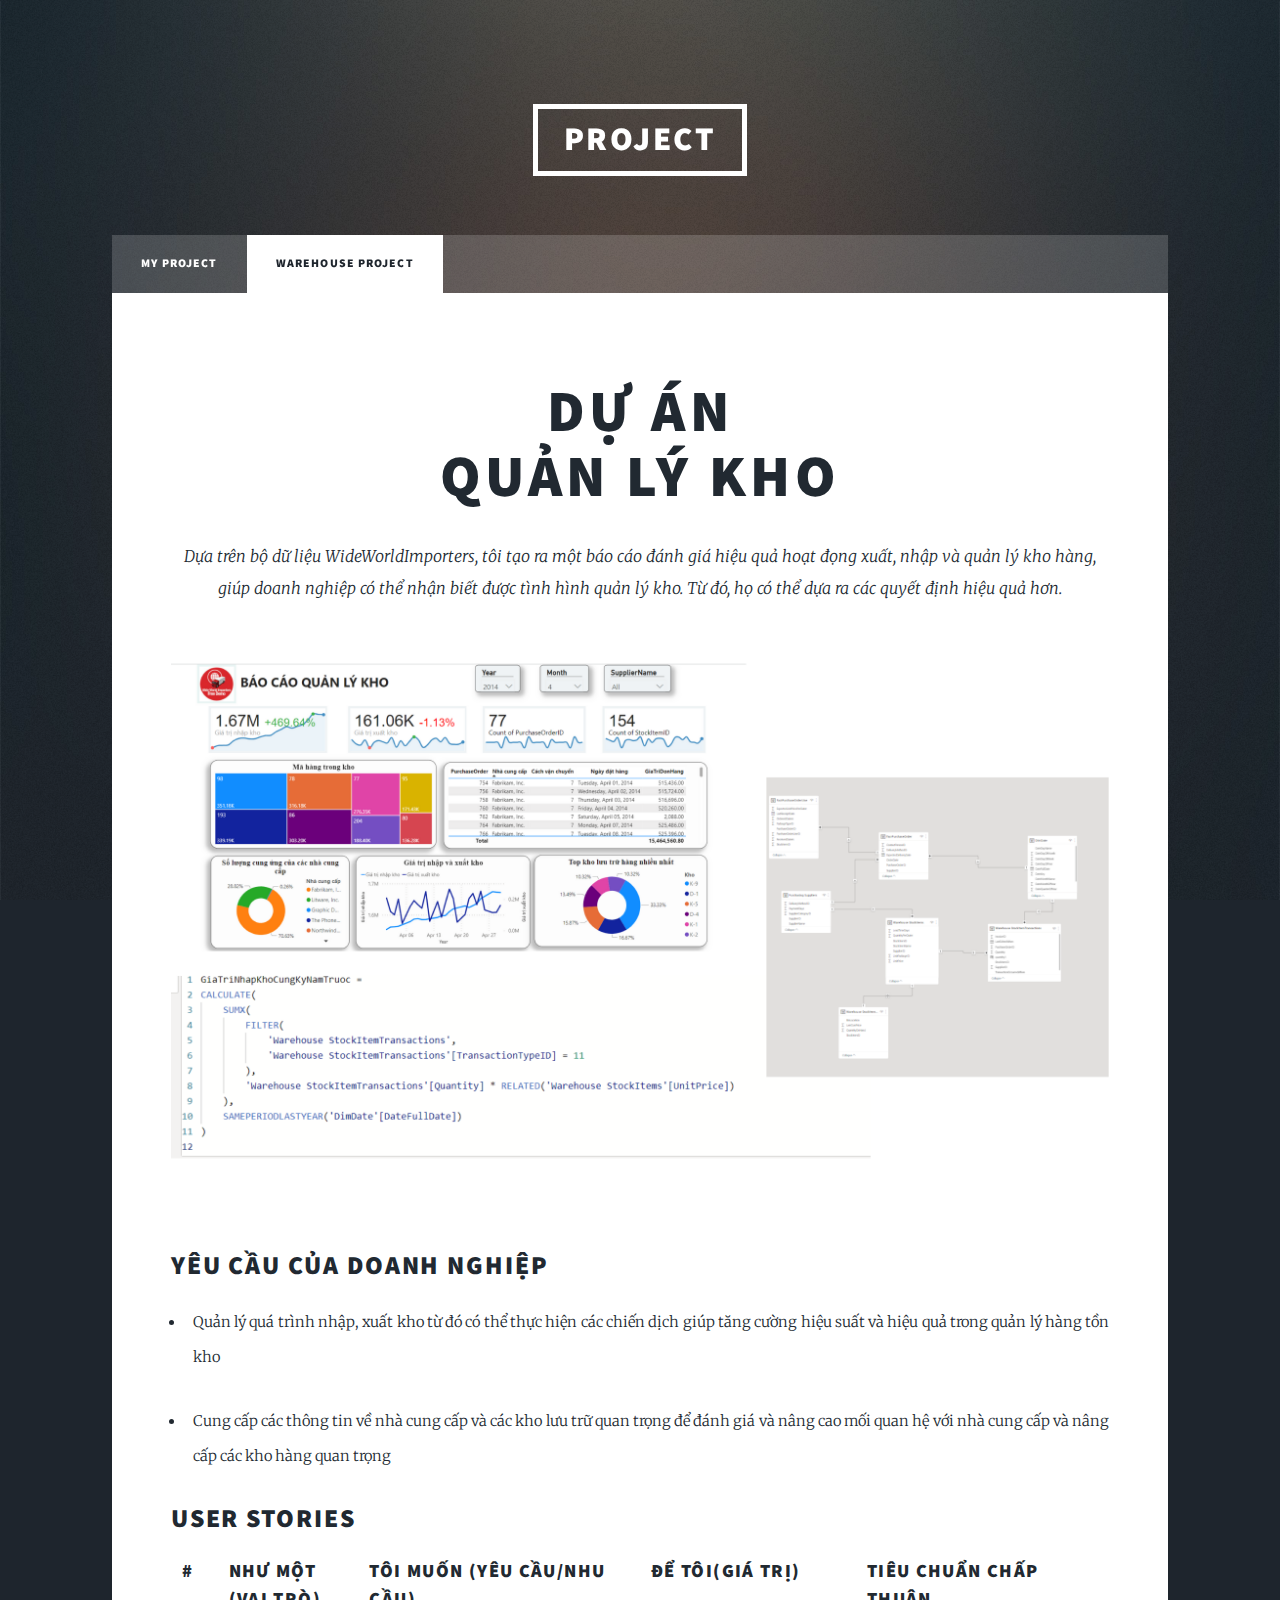
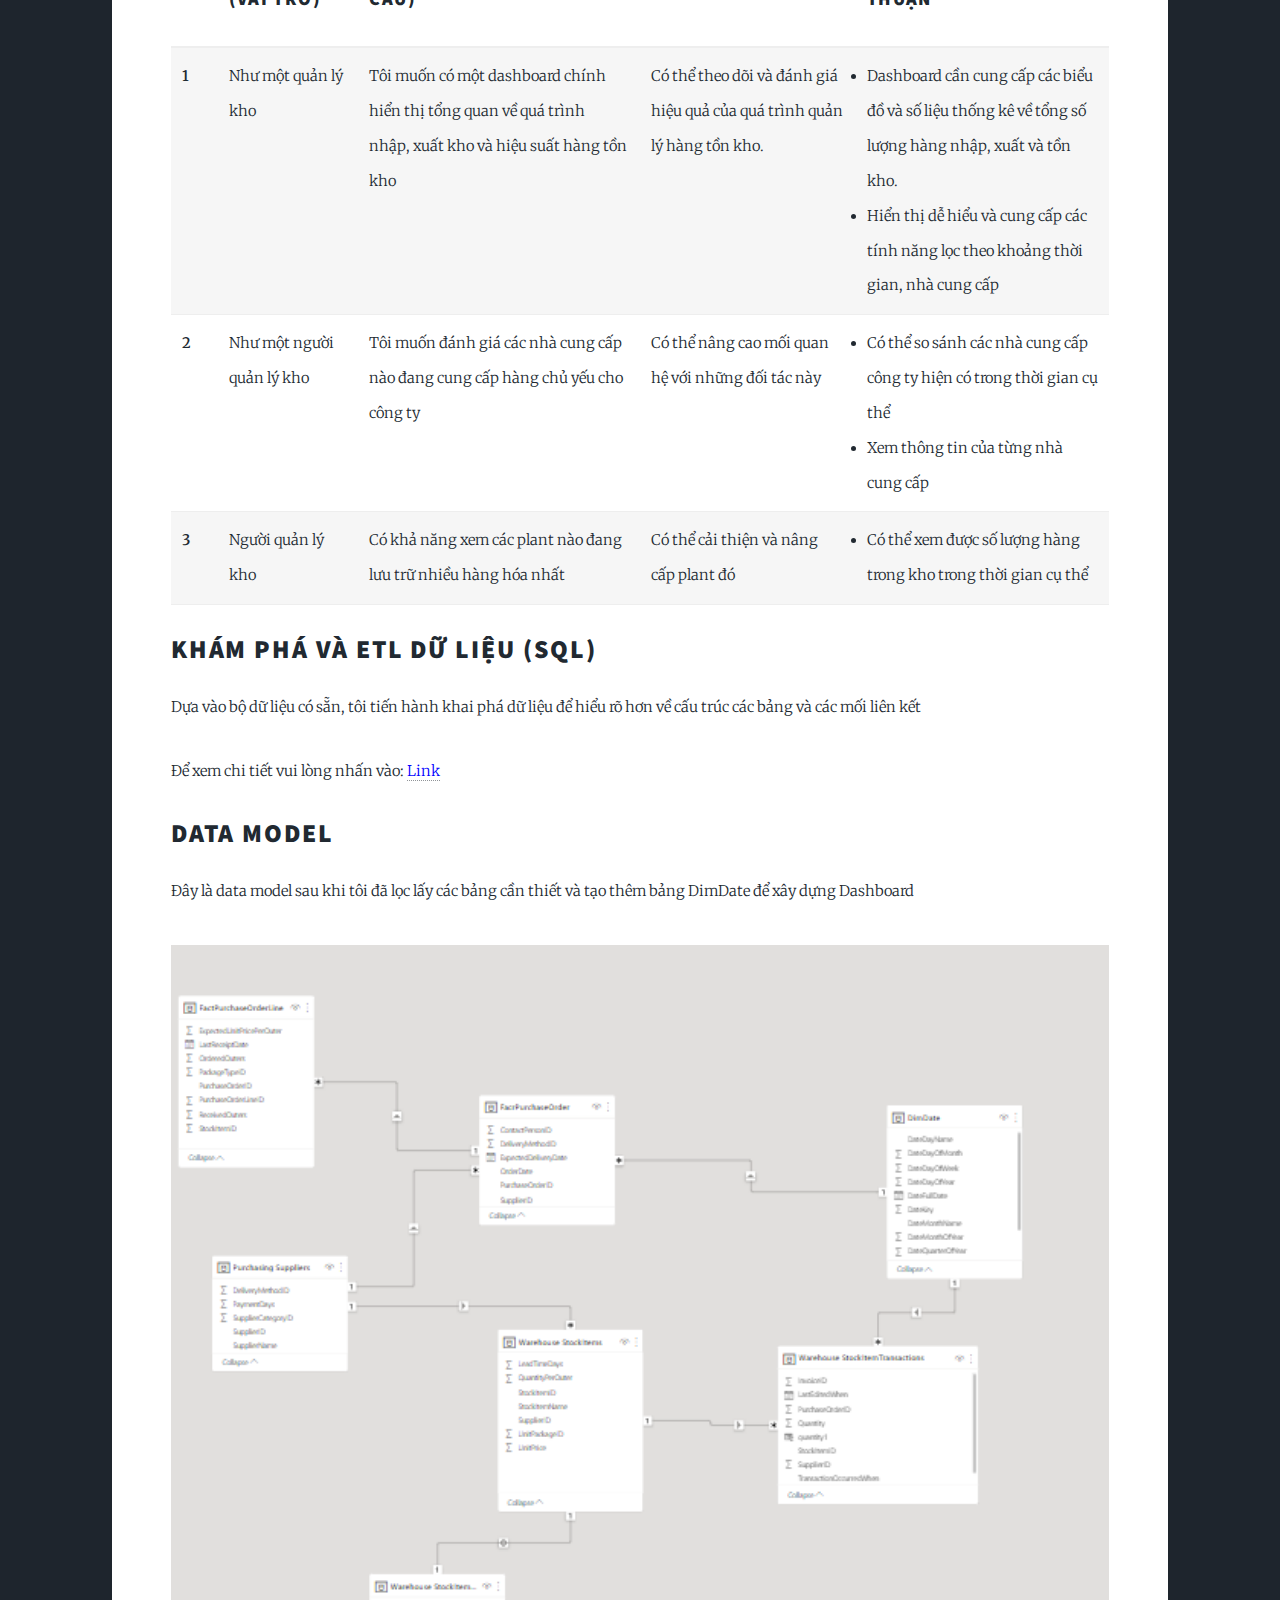
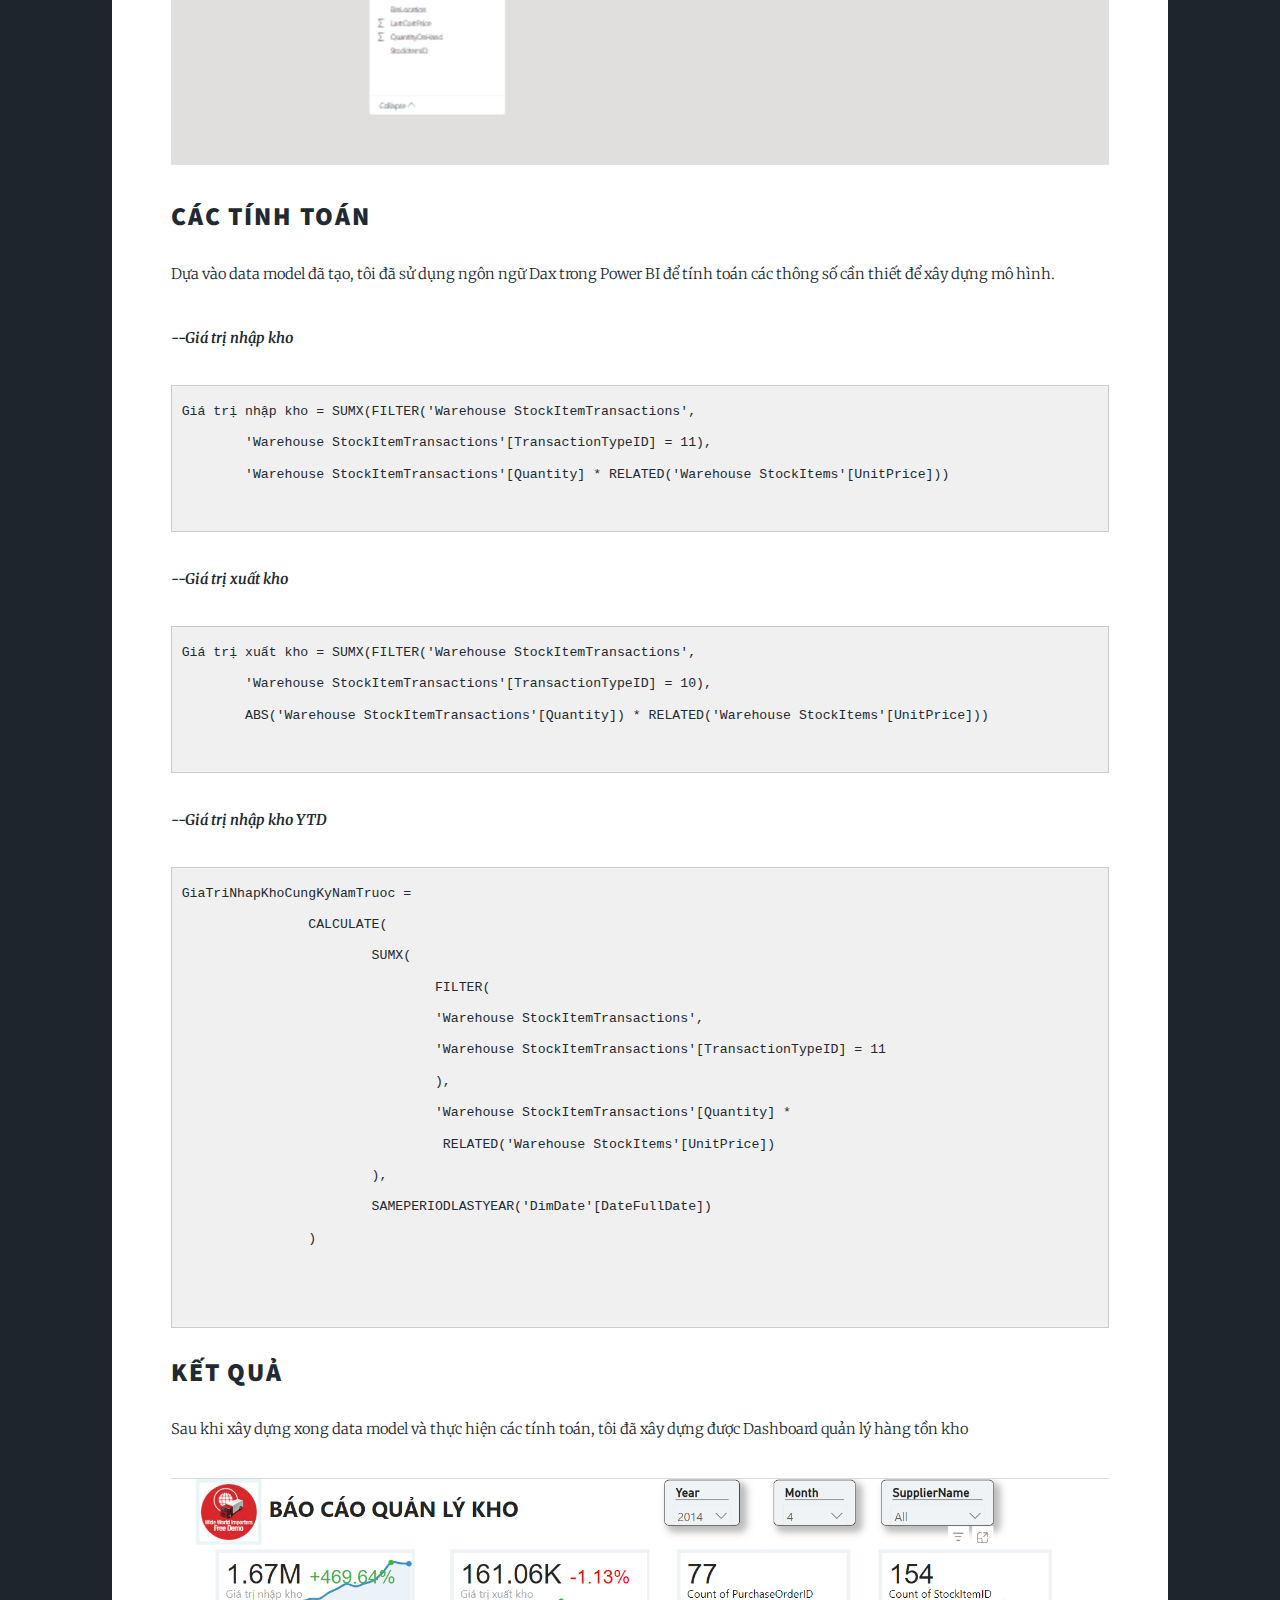
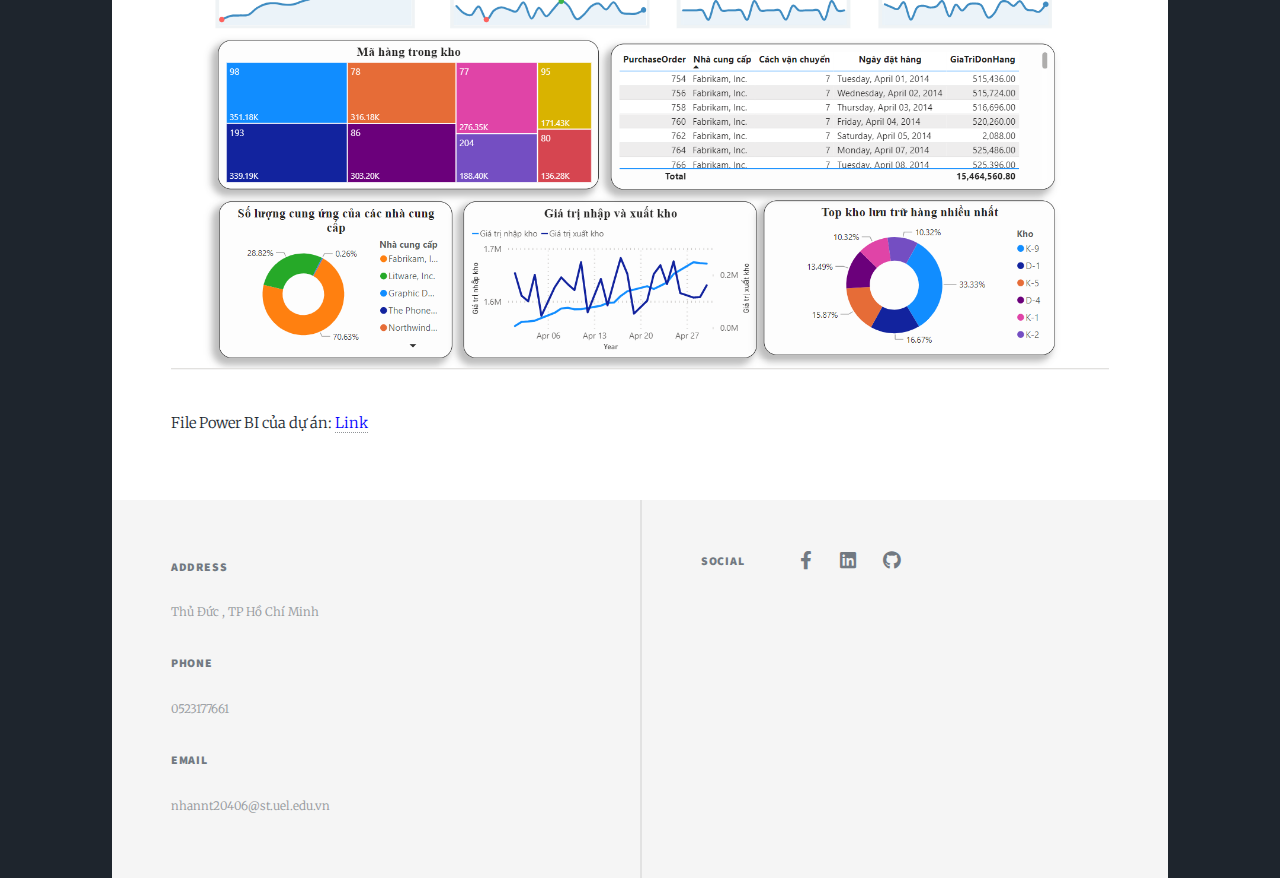
<file: html5up-massively/warehouse.html>
<!DOCTYPE HTML>
<!--
	Massively by HTML5 UP
	html5up.net | @ajlkn
	Free for personal and commercial use under the CCA 3.0 license (html5up.net/license)
-->
<html>
	<head>
		<title>warehouse management</title>
		<meta charset="utf-8" />
		<meta name="viewport" content="width=device-width, initial-scale=1, user-scalable=no" />
		<link rel="stylesheet" href="assets/css/main.css" />
		<noscript><link rel="stylesheet" href="assets/css/noscript.css" /></noscript>
	</head>
	<body class="is-preload">

		<!-- Wrapper -->
			<div id="wrapper">
<!-- Header -->
<header id="header">
	<a href="index.html" class="logo">Project</a>
</header>

<!-- Nav -->
<nav id="nav">
	<ul class="links">
		<li><a href="index.html">My Project</a></li>
		<li class="active"><a href="generic.html">Warehouse project</a></li>
	
	</ul>
	<!-- <ul class="icons">
		<li><a href="#" class="icon brands fa-twitter"><span class="label">Twitter</span></a></li>
		<li><a href="#" class="icon brands fa-facebook-f"><span class="label">Facebook</span></a></li>
		<li><a href="#" class="icon brands fa-instagram"><span class="label">Instagram</span></a></li>
		<li><a href="#" class="icon brands fa-github"><span class="label">GitHub</span></a></li>
	</ul> -->
</nav>
				<!-- Header -->
					<!-- <header id="header">
						<a href="index.html" class="logo">Project</a>
					</header> -->

				<!-- Nav -->
					<!-- <nav id="nav">
						<ul class="links">
							<li><a href="index.html">This is Massively</a></li>
							<li class="active"><a href="generic.html">Generic Page</a></li>
							<li><a href="elements.html">Elements Reference</a></li>
						</ul>
						<ul class="icons">
							<li><a href="#" class="icon brands fa-twitter"><span class="label">Twitter</span></a></li>
							<li><a href="#" class="icon brands fa-facebook-f"><span class="label">Facebook</span></a></li>
							<li><a href="#" class="icon brands fa-instagram"><span class="label">Instagram</span></a></li>
							<li><a href="#" class="icon brands fa-github"><span class="label">GitHub</span></a></li>
						</ul>
					</nav> -->

				<!-- Main -->
					<div id="main">

						<!-- Post -->
							<section class="post">
								<header class="major">
								
									<h1 class="h1">Dự án<br />
									Quản lý kho</h1>
<!-- <p style="font-size: 24px;text-align: left;"><b>Yêu cầu của doanh nghiệp</b></p>						<ul class="actions">
										<li><a href="#" class="button primary">Yêu cầu 1</a></li>
										<li><a href="#" class="button">Yêu cầu 2</a></li>
									</ul> -->
									<p>Dựa trên bộ dữ liệu WideWorldImporters, tôi tạo ra một báo cáo 
										đánh giá hiệu quả hoạt đọng xuất, nhập và quản lý kho hàng, giúp doanh 
										nghiệp có thể nhận biết được tình hình quản lý kho. Từ đó, họ có thể
								dựa ra các quyết 
										định hiệu quả hơn.
                                    </p>
								
								</header>
								<div class="image main"><img src="images/Introduction (1).png" alt="" /></div>
                                <h2>Yêu cầu của doanh nghiệp </h2>
								<ul>
									<li><p>
										Quản lý quá trình nhập, xuất kho từ đó có thể thực hiện các 
										chiến dịch giúp tăng cường hiệu suất và hiệu quả trong quản
										lý hàng tồn kho
									</p></li>
									<li><p>
										Cung cấp các thông tin về nhà cung cấp và các kho lưu trữ
										quan trọng để đánh giá và nâng cao mối quan hệ với nhà 
										cung cấp và nâng cấp các kho hàng quan trọng
									</p></li>
								</ul>
								<h2>User Stories</h2>


<!-- Table -->

<div class="table-wrapper">
	<table class="custom-table">
		<thead>
			<tr>
				<th><h3>#</h3></th>
				<th><h3>NHƯ MỘT (VAI TRÒ)</h3></th>
				<th><h3>TÔI MUỐN (YÊU CẦU/NHU CẦU)</h3></th>
				<th><h3>Để tôi(giá trị)</h3></th>
				<th><h3>tiêu chuẩn  chấp thuận</h3></th>
			</tr>
		</thead>
		<tbody>
			<tr>
				<td><b>1</b></td>
				<td>Như một quản lý kho</td>
				<td>Tôi muốn có một dashboard chính hiển 
					thị tổng quan về quá trình nhập, xuất kho và hiệu suất hàng tồn kho</td>
				<td>Có thể theo dõi và đánh giá hiệu quả của quá trình quản lý hàng tồn kho.</td>
				<td><li>Dashboard cần cung cấp các biểu đồ và số liệu thống kê về 
					tổng số lượng hàng nhập, xuất và tồn kho. </li>
				<li>Hiển thị dễ hiểu và cung cấp các tính năng lọc theo khoảng thời gian, 
					nhà cung cấp
				</li></td>
			</tr>
			<tr>
				<td><b>2</b></td>
				<td>Như một người quản lý kho</td>
				<td>Tôi muốn đánh giá các nhà cung cấp nào đang cung cấp hàng chủ yếu cho công ty</td>
				<td> Có thể nâng cao mối quan hệ với những đối tác này</td>
				<td><li>Có thể so sánh các nhà cung cấp công ty hiện có trong thời gian cụ thể</li>
				<li>Xem thông tin của từng nhà cung cấp</li>
		</td>
			</tr>
			<tr>
				<td><b>3</b></td>
				<td>Người quản lý kho</td>
				<td>Có khả năng xem các plant nào đang lưu trữ nhiều hàng hóa nhất</td>
				<td> Có thể cải thiện và nâng cấp plant đó</td>
				<td><li>Có thể xem được số lượng hàng trong kho trong thời gian cụ thể</li>
					
			</td>
			</tr>
		
		</tfoot>
	</table>
</div>

		
<h2>Khám Phá và ETL dữ liệu (SQL)</h2>
<p>Dựa vào bộ dữ liệu có sẵn, tôi tiến hành khai phá dữ liệu để hiểu rõ hơn về cấu trúc 
	các bảng và các mối liên kết
</p>
	<p>Để xem chi tiết vui lòng nhấn vào:&nbsp;<a href="https://github.com/nhan06092002/WareHouse_SQL/blob/main/warehouse.sql" target="_blank" style="color: blue;">Link</a></p>
	<h2>Data model</h2>
	
	<p>Đây là data model sau khi tôi đã lọc lấy các bảng cần thiết và tạo thêm bảng
		DimDate để xây dựng Dashboard
	</p>
	<span class="image fit"><img src="images/warehouse_data.PNG" alt="" /></span>
	<h2>Các tính toán</h2>
	<p>Dựa vào data model đã tạo, tôi đã sử dụng ngôn ngữ Dax trong Power BI để tính toán các thông 
		số cần thiết để xây dựng mô hình.
	</p>
	<p><b><i>--Giá trị nhập kho</i></b></p>
	<p><pre>Giá trị nhập kho = SUMX(FILTER('Warehouse StockItemTransactions',
	'Warehouse StockItemTransactions'[TransactionTypeID] = 11),
	'Warehouse StockItemTransactions'[Quantity] * RELATED('Warehouse StockItems'[UnitPrice]))
	</pre></p>
	<p><b><i>--Giá trị xuất kho</i></b></p>
	<p><pre>Giá trị xuất kho = SUMX(FILTER('Warehouse StockItemTransactions',
	'Warehouse StockItemTransactions'[TransactionTypeID] = 10),
	ABS('Warehouse StockItemTransactions'[Quantity]) * RELATED('Warehouse StockItems'[UnitPrice]))
		</pre></p>
		<p><b><i>--Giá trị nhập kho YTD</i></b></p>
	<p><pre>GiaTriNhapKhoCungKyNamTruoc = 
		CALCULATE(
			SUMX(
				FILTER(
				'Warehouse StockItemTransactions',
				'Warehouse StockItemTransactions'[TransactionTypeID] = 11
				),
				'Warehouse StockItemTransactions'[Quantity] *
				 RELATED('Warehouse StockItems'[UnitPrice])
			),
			SAMEPERIODLASTYEAR('DimDate'[DateFullDate])
		)
		
		</pre></p>
		<style>
			pre {
				border: 1px solid #ccc; /* Định nghĩa kiểu, độ dày và màu sắc của khung */
				padding: 10px; /* Khoảng cách giữa khung và nội dung bên trong */
				background-color: #f0f0f0; /* Màu nền của khung */;
				padding-bottom: 10px;
			}
		</style>
		
	<h2>Kết quả</h2>
<p>
	Sau khi xây dựng xong data model và thực hiện các tính toán, tôi đã xây dựng được Dashboard quản lý
	hàng tồn kho
</p><a href="https://app.powerbi.com/view?r=eyJrIjoiYzM1MzFkNGEtM2VjOS00OTg5LWEwMmQtNGQwOWQ1MGJkOWEzIiwidCI6ImI4NGFjMWE1LWUxNzUtNGI0Mi04YjI0LWJmM2I2YmVjNjEyMSIsImMiOjN9" target="_blank"><span class="image fit"><img src="images/WH.PNG" alt="Dashboard quản trị nhân lực" /></span></a>	

File Power BI của dự án: <a style="color: blue;" href="https://github.com/nhan06092002/Warehouse_Management/blob/main/warehouse.pbix">Link</a>

</section>

					</div>

				<!-- Footer -->
					<footer id="footer">
						<section>
							<form method="post" action="#">
							
								<section class="split contact">
									<section class="alt">
										<h3>Address</h3>
										<p>Thủ Đức , TP Hồ Chí Minh<br />
										</p>
									</section>
									<section>
										<h3>Phone</h3>
<p>0523177661</p>									</section>
									<section>
										<h3>Email</h3>
<p>nhannt20406@st.uel.edu.vn</p>									</section>
									
								</section>
							</form>
						</section>
						<section class="split contact">
							
							<section>
								<h3>Social</h3>
								<ul class="icons">
		
									<li><a href="https://www.facebook.com/profile.php?id=100079044782697" target="_blank" class="icon brands fa-facebook-f"><span class="label">Facebook</span></a></li>
									<li><a href="https://www.linkedin.com/in/nh%C3%A2n-nguy%E1%BB%85n-83107b262/" class="icon brands fa-linkedin" target="_blank"><span class="label">Linkedin</span></a></li>
		
									<li><a href="#" class="icon brands fa-github"><span class="label">GitHub</span></a></li>
								</ul>
							</section>
						</section>
					</footer>

				<!-- Copyright -->
					

			</div>

		<!-- Scripts -->
			<script src="assets/js/jquery.min.js"></script>
			<script src="assets/js/jquery.scrollex.min.js"></script>
			<script src="assets/js/jquery.scrolly.min.js"></script>
			<script src="assets/js/browser.min.js"></script>
			<script src="assets/js/breakpoints.min.js"></script>
			<script src="assets/js/util.js"></script>
			<script src="assets/js/main.js"></script>

	</body>
</html>
</file>
<file: html5up-massively/assets/css/main.css>
@import url(fontawesome-all.min.css);
@import url("https://fonts.googleapis.com/css?family=Merriweather:300,700,300italic,700italic|Source+Sans+Pro:900");

/*
	Massively by HTML5 UP
	html5up.net | @ajlkn
	Free for personal and commercial use under the CCA 3.0 license (html5up.net/license)
*/

html, body, div, span, applet, object,
iframe, h1, h2, h3, h4, h5, h6, p, blockquote,
pre, a, abbr, acronym, address, big, cite,
code, del, dfn, em, img, ins, kbd, q, s, samp,
small, strike, strong, sub, sup, tt, var, b,
u, i, center, dl, dt, dd, ol, ul, li, fieldset,
form, label, legend, table, caption, tbody,
tfoot, thead, tr, th, td, article, aside,
canvas, details, embed, figure, figcaption,
footer, header, hgroup, menu, nav, output, ruby,
section, summary, time, mark, audio, video {
	margin: 0;
	padding: 0;
	border: 0;
	font-size: 100%;
	font: inherit;
	vertical-align: baseline;}

article, aside, details, figcaption, figure,
footer, header, hgroup, menu, nav, section {
	display: block;}

body {
	line-height: 1;
}

ol, ul {
	list-style: none;
}

blockquote, q {
	quotes: none;
}

	blockquote:before, blockquote:after, q:before, q:after {
		content: '';
		content: none;
	}

table {
	border-collapse: collapse;
	border-spacing: 0;
}

body {
	-webkit-text-size-adjust: none;
}

mark {
	background-color: transparent;
	color: inherit;
}

input::-moz-focus-inner {
	border: 0;
	padding: 0;
}

input, select, textarea {
	-moz-appearance: none;
	-webkit-appearance: none;
	-ms-appearance: none;
	appearance: none;
}

/* Basic */

	@-ms-viewport {
		width: device-width;
	}

	body {
		-ms-overflow-style: scrollbar;
	}

	@media screen and (max-width: 480px) {

		html, body {
			min-width: 320px;
		}

	}

	html {
		box-sizing: border-box;
	}

	*, *:before, *:after {
		box-sizing: inherit;
	}

	body {
		background-color: #1e252d;
	}

		body.is-preload *, body.is-preload *:before, body.is-preload *:after {
			-moz-animation: none !important;
			-webkit-animation: none !important;
			-ms-animation: none !important;
			animation: none !important;
			-moz-transition: none !important;
			-webkit-transition: none !important;
			-ms-transition: none !important;
			transition: none !important;
		}

/* Type */

	html {
		font-size: 16pt;
	}

		@media screen and (max-width: 1680px) {

			html {
				font-size: 12pt;
			}

		}

		@media screen and (max-width: 1280px) {

			html {
				font-size: 11pt;
			}

		}

		@media screen and (max-width: 360px) {

			html {
				font-size: 10pt;
			}

		}

	body {
		color: #212931;
	}

	body, input, select, textarea {
		font-family: "Merriweather", Georgia, serif;
		font-weight: 300;
		font-size: 1rem;
		line-height: 2.375;
	}

	a {
		-moz-transition: color 0.2s ease-in-out, background-color 0.2s ease-in-out, border-color 0.2s ease-in-out, box-shadow 0.2s ease-in-out;
		-webkit-transition: color 0.2s ease-in-out, background-color 0.2s ease-in-out, border-color 0.2s ease-in-out, box-shadow 0.2s ease-in-out;
		-ms-transition: color 0.2s ease-in-out, background-color 0.2s ease-in-out, border-color 0.2s ease-in-out, box-shadow 0.2s ease-in-out;
		transition: color 0.2s ease-in-out, background-color 0.2s ease-in-out, border-color 0.2s ease-in-out, box-shadow 0.2s ease-in-out;
		border-bottom: dotted 1px;
		text-decoration: none;
	}

		a:hover {
			border-bottom-color: transparent;
		}

	strong, b {
		font-weight: 600;
	}

	em, i {
		font-style: italic;
	}

	p {
		text-align: justify;
		margin: 0 0 2rem 0;
	}

	h1, h2, h3, h4, h5, h6 {
		font-family: "Source Sans Pro", Helvetica, sans-serif;
		font-weight: 900;
		line-height: 1.5;
		letter-spacing: 0.075em;
		text-transform: uppercase;
		margin: 0 0 1rem 0;
	}

		h1 a, h2 a, h3 a, h4 a, h5 a, h6 a {
			border-bottom: 0;
			color: inherit;
			text-decoration: none;
		}

	h1 {
		font-size: 4rem;
		line-height: 1.1;
		margin: 0 0 2rem 0;
	}

	h2 {
		font-size: 1.75rem;
		line-height: 1.3;
		margin: 0 0 1.5rem 0;
	}

	h3 {
		font-size: 1.25rem;
		margin: 0 0 1.5rem 0;
	}

	h4 {
		font-size: 1rem;
	}

	h5 {
		font-size: 0.9rem;
	}

	h6 {
		font-size: 0.8rem;
	}

	sub {
		font-size: 0.8rem;
		position: relative;
		top: 0.5rem;
	}

	sup {
		font-size: 0.8rem;
		position: relative;
		top: -0.5rem;
	}

	blockquote {
		border-left: solid 4px;
		font-style: italic;
		margin: 0 0 2rem 0;
		padding: 0.5rem 0 0.5rem 2rem;
	}

	code {
		border: solid 2px;
		font-family: "Courier New", monospace;
		font-size: 0.9rem;
		margin: 0 0.25rem;
		padding: 0.25rem 0.65rem;
	}

	pre {
		-webkit-overflow-scrolling: touch;
		font-family: "Courier New", monospace;
		font-size: 0.9rem;
		margin: 0 0 2rem 0;
	}

		pre code {
			display: block;
			line-height: 1.75;
			padding: 1rem 1.5rem;
			overflow-x: auto;
		}

	hr {
		border: 0;
		border-bottom: solid 2px;
		margin: 3rem 0;
	}

		hr.major {
			margin: 5rem 0;
		}

	.align-left {
		text-align: left;
	}

	.align-center {
		text-align: center;
	}

	.align-right {
		text-align: right;
	}

	input, select, textarea {
		color: #212931;
	}

	a {
		color: #212931;
		border-bottom-color: rgba(33, 41, 49, 0.5);
	}

		a:hover {
			border-bottom-color: transparent;
			color: #18bfef !important;
		}

	strong, b {
		color: #212931;
	}

	h1, h2, h3, h4, h5, h6 {
		color: #212931;
	}

	blockquote {
		border-left-color: #eeeeee;
	}

	code {
		background: rgba(220, 220, 220, 0.25);
		border-color: #eeeeee;
	}

	hr {
		border-bottom-color: #eeeeee;
	}

/* Row */

	.row {
		display: flex;
		flex-wrap: wrap;
		box-sizing: border-box;
		align-items: stretch;
	}

		.row > * {
			box-sizing: border-box;
		}

		.row.gtr-uniform > * > :last-child {
			margin-bottom: 0;
		}

		.row.aln-left {
			justify-content: flex-start;
		}

		.row.aln-center {
			justify-content: center;
		}

		.row.aln-right {
			justify-content: flex-end;
		}

		.row.aln-top {
			align-items: flex-start;
		}

		.row.aln-middle {
			align-items: center;
		}

		.row.aln-bottom {
			align-items: flex-end;
		}

		.row > .imp {
			order: -1;
		}

		.row > .col-1 {
			width: 8.33333%;
		}

		.row > .off-1 {
			margin-left: 8.33333%;
		}

		.row > .col-2 {
			width: 16.66667%;
		}

		.row > .off-2 {
			margin-left: 16.66667%;
		}

		.row > .col-3 {
			width: 25%;
		}

		.row > .off-3 {
			margin-left: 25%;
		}

		.row > .col-4 {
			width: 33.33333%;
		}

		.row > .off-4 {
			margin-left: 33.33333%;
		}

		.row > .col-5 {
			width: 41.66667%;
		}

		.row > .off-5 {
			margin-left: 41.66667%;
		}

		.row > .col-6 {
			width: 50%;
		}

		.row > .off-6 {
			margin-left: 50%;
		}

		.row > .col-7 {
			width: 58.33333%;
		}

		.row > .off-7 {
			margin-left: 58.33333%;
		}

		.row > .col-8 {
			width: 66.66667%;
		}

		.row > .off-8 {
			margin-left: 66.66667%;
		}

		.row > .col-9 {
			width: 75%;
		}

		.row > .off-9 {
			margin-left: 75%;
		}

		.row > .col-10 {
			width: 83.33333%;
		}

		.row > .off-10 {
			margin-left: 83.33333%;
		}

		.row > .col-11 {
			width: 91.66667%;
		}

		.row > .off-11 {
			margin-left: 91.66667%;
		}

		.row > .col-12 {
			width: 100%;
		}

		.row > .off-12 {
			margin-left: 100%;
		}

		.row.gtr-0 {
			margin-top: 0;
			margin-left: 0rem;
		}

			.row.gtr-0 > * {
				padding: 0 0 0 0rem;
			}

			.row.gtr-0.gtr-uniform {
				margin-top: 0rem;
			}

				.row.gtr-0.gtr-uniform > * {
					padding-top: 0rem;
				}

		.row.gtr-25 {
			margin-top: 0;
			margin-left: -0.375rem;
		}

			.row.gtr-25 > * {
				padding: 0 0 0 0.375rem;
			}

			.row.gtr-25.gtr-uniform {
				margin-top: -0.375rem;
			}

				.row.gtr-25.gtr-uniform > * {
					padding-top: 0.375rem;
				}

		.row.gtr-50 {
			margin-top: 0;
			margin-left: -0.75rem;
		}

			.row.gtr-50 > * {
				padding: 0 0 0 0.75rem;
			}

			.row.gtr-50.gtr-uniform {
				margin-top: -0.75rem;
			}

				.row.gtr-50.gtr-uniform > * {
					padding-top: 0.75rem;
				}

		.row {
			margin-top: 0;
			margin-left: -1.5rem;
		}

			.row > * {
				padding: 0 0 0 1.5rem;
			}

			.row.gtr-uniform {
				margin-top: -1.5rem;
			}

				.row.gtr-uniform > * {
					padding-top: 1.5rem;
				}

		.row.gtr-150 {
			margin-top: 0;
			margin-left: -2.25rem;
		}

			.row.gtr-150 > * {
				padding: 0 0 0 2.25rem;
			}

			.row.gtr-150.gtr-uniform {
				margin-top: -2.25rem;
			}

				.row.gtr-150.gtr-uniform > * {
					padding-top: 2.25rem;
				}

		.row.gtr-200 {
			margin-top: 0;
			margin-left: -3rem;
		}

			.row.gtr-200 > * {
				padding: 0 0 0 3rem;
			}

			.row.gtr-200.gtr-uniform {
				margin-top: -3rem;
			}

				.row.gtr-200.gtr-uniform > * {
					padding-top: 3rem;
				}

		@media screen and (max-width: 1680px) {

			.row {
				display: flex;
				flex-wrap: wrap;
				box-sizing: border-box;
				align-items: stretch;
			}

				.row > * {
					box-sizing: border-box;
				}

				.row.gtr-uniform > * > :last-child {
					margin-bottom: 0;
				}

				.row.aln-left {
					justify-content: flex-start;
				}

				.row.aln-center {
					justify-content: center;
				}

				.row.aln-right {
					justify-content: flex-end;
				}

				.row.aln-top {
					align-items: flex-start;
				}

				.row.aln-middle {
					align-items: center;
				}

				.row.aln-bottom {
					align-items: flex-end;
				}

				.row > .imp-xlarge {
					order: -1;
				}

				.row > .col-1-xlarge {
					width: 8.33333%;
				}

				.row > .off-1-xlarge {
					margin-left: 8.33333%;
				}

				.row > .col-2-xlarge {
					width: 16.66667%;
				}

				.row > .off-2-xlarge {
					margin-left: 16.66667%;
				}

				.row > .col-3-xlarge {
					width: 25%;
				}

				.row > .off-3-xlarge {
					margin-left: 25%;
				}

				.row > .col-4-xlarge {
					width: 33.33333%;
				}

				.row > .off-4-xlarge {
					margin-left: 33.33333%;
				}

				.row > .col-5-xlarge {
					width: 41.66667%;
				}

				.row > .off-5-xlarge {
					margin-left: 41.66667%;
				}

				.row > .col-6-xlarge {
					width: 50%;
				}

				.row > .off-6-xlarge {
					margin-left: 50%;
				}

				.row > .col-7-xlarge {
					width: 58.33333%;
				}

				.row > .off-7-xlarge {
					margin-left: 58.33333%;
				}

				.row > .col-8-xlarge {
					width: 66.66667%;
				}

				.row > .off-8-xlarge {
					margin-left: 66.66667%;
				}

				.row > .col-9-xlarge {
					width: 75%;
				}

				.row > .off-9-xlarge {
					margin-left: 75%;
				}

				.row > .col-10-xlarge {
					width: 83.33333%;
				}

				.row > .off-10-xlarge {
					margin-left: 83.33333%;
				}

				.row > .col-11-xlarge {
					width: 91.66667%;
				}

				.row > .off-11-xlarge {
					margin-left: 91.66667%;
				}

				.row > .col-12-xlarge {
					width: 100%;
				}

				.row > .off-12-xlarge {
					margin-left: 100%;
				}

				.row.gtr-0 {
					margin-top: 0;
					margin-left: 0rem;
				}

					.row.gtr-0 > * {
						padding: 0 0 0 0rem;
					}

					.row.gtr-0.gtr-uniform {
						margin-top: 0rem;
					}

						.row.gtr-0.gtr-uniform > * {
							padding-top: 0rem;
						}

				.row.gtr-25 {
					margin-top: 0;
					margin-left: -0.375rem;
				}

					.row.gtr-25 > * {
						padding: 0 0 0 0.375rem;
					}

					.row.gtr-25.gtr-uniform {
						margin-top: -0.375rem;
					}

						.row.gtr-25.gtr-uniform > * {
							padding-top: 0.375rem;
						}

				.row.gtr-50 {
					margin-top: 0;
					margin-left: -0.75rem;
				}

					.row.gtr-50 > * {
						padding: 0 0 0 0.75rem;
					}

					.row.gtr-50.gtr-uniform {
						margin-top: -0.75rem;
					}

						.row.gtr-50.gtr-uniform > * {
							padding-top: 0.75rem;
						}

				.row {
					margin-top: 0;
					margin-left: -1.5rem;
				}

					.row > * {
						padding: 0 0 0 1.5rem;
					}

					.row.gtr-uniform {
						margin-top: -1.5rem;
					}

						.row.gtr-uniform > * {
							padding-top: 1.5rem;
						}

				.row.gtr-150 {
					margin-top: 0;
					margin-left: -2.25rem;
				}

					.row.gtr-150 > * {
						padding: 0 0 0 2.25rem;
					}

					.row.gtr-150.gtr-uniform {
						margin-top: -2.25rem;
					}

						.row.gtr-150.gtr-uniform > * {
							padding-top: 2.25rem;
						}

				.row.gtr-200 {
					margin-top: 0;
					margin-left: -3rem;
				}

					.row.gtr-200 > * {
						padding: 0 0 0 3rem;
					}

					.row.gtr-200.gtr-uniform {
						margin-top: -3rem;
					}

						.row.gtr-200.gtr-uniform > * {
							padding-top: 3rem;
						}

		}

		@media screen and (max-width: 1280px) {

			.row {
				display: flex;
				flex-wrap: wrap;
				box-sizing: border-box;
				align-items: stretch;
			}

				.row > * {
					box-sizing: border-box;
				}

				.row.gtr-uniform > * > :last-child {
					margin-bottom: 0;
				}

				.row.aln-left {
					justify-content: flex-start;
				}

				.row.aln-center {
					justify-content: center;
				}

				.row.aln-right {
					justify-content: flex-end;
				}

				.row.aln-top {
					align-items: flex-start;
				}

				.row.aln-middle {
					align-items: center;
				}

				.row.aln-bottom {
					align-items: flex-end;
				}

				.row > .imp-large {
					order: -1;
				}

				.row > .col-1-large {
					width: 8.33333%;
				}

				.row > .off-1-large {
					margin-left: 8.33333%;
				}

				.row > .col-2-large {
					width: 16.66667%;
				}

				.row > .off-2-large {
					margin-left: 16.66667%;
				}

				.row > .col-3-large {
					width: 25%;
				}

				.row > .off-3-large {
					margin-left: 25%;
				}

				.row > .col-4-large {
					width: 33.33333%;
				}

				.row > .off-4-large {
					margin-left: 33.33333%;
				}

				.row > .col-5-large {
					width: 41.66667%;
				}

				.row > .off-5-large {
					margin-left: 41.66667%;
				}

				.row > .col-6-large {
					width: 50%;
				}

				.row > .off-6-large {
					margin-left: 50%;
				}

				.row > .col-7-large {
					width: 58.33333%;
				}

				.row > .off-7-large {
					margin-left: 58.33333%;
				}

				.row > .col-8-large {
					width: 66.66667%;
				}

				.row > .off-8-large {
					margin-left: 66.66667%;
				}

				.row > .col-9-large {
					width: 75%;
				}

				.row > .off-9-large {
					margin-left: 75%;
				}

				.row > .col-10-large {
					width: 83.33333%;
				}

				.row > .off-10-large {
					margin-left: 83.33333%;
				}

				.row > .col-11-large {
					width: 91.66667%;
				}

				.row > .off-11-large {
					margin-left: 91.66667%;
				}

				.row > .col-12-large {
					width: 100%;
				}

				.row > .off-12-large {
					margin-left: 100%;
				}

				.row.gtr-0 {
					margin-top: 0;
					margin-left: 0rem;
				}

					.row.gtr-0 > * {
						padding: 0 0 0 0rem;
					}

					.row.gtr-0.gtr-uniform {
						margin-top: 0rem;
					}

						.row.gtr-0.gtr-uniform > * {
							padding-top: 0rem;
						}

				.row.gtr-25 {
					margin-top: 0;
					margin-left: -0.375rem;
				}

					.row.gtr-25 > * {
						padding: 0 0 0 0.375rem;
					}

					.row.gtr-25.gtr-uniform {
						margin-top: -0.375rem;
					}

						.row.gtr-25.gtr-uniform > * {
							padding-top: 0.375rem;
						}

				.row.gtr-50 {
					margin-top: 0;
					margin-left: -0.75rem;
				}

					.row.gtr-50 > * {
						padding: 0 0 0 0.75rem;
					}

					.row.gtr-50.gtr-uniform {
						margin-top: -0.75rem;
					}

						.row.gtr-50.gtr-uniform > * {
							padding-top: 0.75rem;
						}

				.row {
					margin-top: 0;
					margin-left: -1.5rem;
				}

					.row > * {
						padding: 0 0 0 1.5rem;
					}

					.row.gtr-uniform {
						margin-top: -1.5rem;
					}

						.row.gtr-uniform > * {
							padding-top: 1.5rem;
						}

				.row.gtr-150 {
					margin-top: 0;
					margin-left: -2.25rem;
				}

					.row.gtr-150 > * {
						padding: 0 0 0 2.25rem;
					}

					.row.gtr-150.gtr-uniform {
						margin-top: -2.25rem;
					}

						.row.gtr-150.gtr-uniform > * {
							padding-top: 2.25rem;
						}

				.row.gtr-200 {
					margin-top: 0;
					margin-left: -3rem;
				}

					.row.gtr-200 > * {
						padding: 0 0 0 3rem;
					}

					.row.gtr-200.gtr-uniform {
						margin-top: -3rem;
					}

						.row.gtr-200.gtr-uniform > * {
							padding-top: 3rem;
						}

		}

		@media screen and (max-width: 980px) {

			.row {
				display: flex;
				flex-wrap: wrap;
				box-sizing: border-box;
				align-items: stretch;
			}

				.row > * {
					box-sizing: border-box;
				}

				.row.gtr-uniform > * > :last-child {
					margin-bottom: 0;
				}

				.row.aln-left {
					justify-content: flex-start;
				}

				.row.aln-center {
					justify-content: center;
				}

				.row.aln-right {
					justify-content: flex-end;
				}

				.row.aln-top {
					align-items: flex-start;
				}

				.row.aln-middle {
					align-items: center;
				}

				.row.aln-bottom {
					align-items: flex-end;
				}

				.row > .imp-medium {
					order: -1;
				}

				.row > .col-1-medium {
					width: 8.33333%;
				}

				.row > .off-1-medium {
					margin-left: 8.33333%;
				}

				.row > .col-2-medium {
					width: 16.66667%;
				}

				.row > .off-2-medium {
					margin-left: 16.66667%;
				}

				.row > .col-3-medium {
					width: 25%;
				}

				.row > .off-3-medium {
					margin-left: 25%;
				}

				.row > .col-4-medium {
					width: 33.33333%;
				}

				.row > .off-4-medium {
					margin-left: 33.33333%;
				}

				.row > .col-5-medium {
					width: 41.66667%;
				}

				.row > .off-5-medium {
					margin-left: 41.66667%;
				}

				.row > .col-6-medium {
					width: 50%;
				}

				.row > .off-6-medium {
					margin-left: 50%;
				}

				.row > .col-7-medium {
					width: 58.33333%;
				}

				.row > .off-7-medium {
					margin-left: 58.33333%;
				}

				.row > .col-8-medium {
					width: 66.66667%;
				}

				.row > .off-8-medium {
					margin-left: 66.66667%;
				}

				.row > .col-9-medium {
					width: 75%;
				}

				.row > .off-9-medium {
					margin-left: 75%;
				}

				.row > .col-10-medium {
					width: 83.33333%;
				}

				.row > .off-10-medium {
					margin-left: 83.33333%;
				}

				.row > .col-11-medium {
					width: 91.66667%;
				}

				.row > .off-11-medium {
					margin-left: 91.66667%;
				}

				.row > .col-12-medium {
					width: 100%;
				}

				.row > .off-12-medium {
					margin-left: 100%;
				}

				.row.gtr-0 {
					margin-top: 0;
					margin-left: 0rem;
				}

					.row.gtr-0 > * {
						padding: 0 0 0 0rem;
					}

					.row.gtr-0.gtr-uniform {
						margin-top: 0rem;
					}

						.row.gtr-0.gtr-uniform > * {
							padding-top: 0rem;
						}

				.row.gtr-25 {
					margin-top: 0;
					margin-left: -0.375rem;
				}

					.row.gtr-25 > * {
						padding: 0 0 0 0.375rem;
					}

					.row.gtr-25.gtr-uniform {
						margin-top: -0.375rem;
					}

						.row.gtr-25.gtr-uniform > * {
							padding-top: 0.375rem;
						}

				.row.gtr-50 {
					margin-top: 0;
					margin-left: -0.75rem;
				}

					.row.gtr-50 > * {
						padding: 0 0 0 0.75rem;
					}

					.row.gtr-50.gtr-uniform {
						margin-top: -0.75rem;
					}

						.row.gtr-50.gtr-uniform > * {
							padding-top: 0.75rem;
						}

				.row {
					margin-top: 0;
					margin-left: -1.5rem;
				}

					.row > * {
						padding: 0 0 0 1.5rem;
					}

					.row.gtr-uniform {
						margin-top: -1.5rem;
					}

						.row.gtr-uniform > * {
							padding-top: 1.5rem;
						}

				.row.gtr-150 {
					margin-top: 0;
					margin-left: -2.25rem;
				}

					.row.gtr-150 > * {
						padding: 0 0 0 2.25rem;
					}

					.row.gtr-150.gtr-uniform {
						margin-top: -2.25rem;
					}

						.row.gtr-150.gtr-uniform > * {
							padding-top: 2.25rem;
						}

				.row.gtr-200 {
					margin-top: 0;
					margin-left: -3rem;
				}

					.row.gtr-200 > * {
						padding: 0 0 0 3rem;
					}

					.row.gtr-200.gtr-uniform {
						margin-top: -3rem;
					}

						.row.gtr-200.gtr-uniform > * {
							padding-top: 3rem;
						}

		}

		@media screen and (max-width: 736px) {

			.row {
				display: flex;
				flex-wrap: wrap;
				box-sizing: border-box;
				align-items: stretch;
			}

				.row > * {
					box-sizing: border-box;
				}

				.row.gtr-uniform > * > :last-child {
					margin-bottom: 0;
				}

				.row.aln-left {
					justify-content: flex-start;
				}

				.row.aln-center {
					justify-content: center;
				}

				.row.aln-right {
					justify-content: flex-end;
				}

				.row.aln-top {
					align-items: flex-start;
				}

				.row.aln-middle {
					align-items: center;
				}

				.row.aln-bottom {
					align-items: flex-end;
				}

				.row > .imp-small {
					order: -1;
				}

				.row > .col-1-small {
					width: 8.33333%;
				}

				.row > .off-1-small {
					margin-left: 8.33333%;
				}

				.row > .col-2-small {
					width: 16.66667%;
				}

				.row > .off-2-small {
					margin-left: 16.66667%;
				}

				.row > .col-3-small {
					width: 25%;
				}

				.row > .off-3-small {
					margin-left: 25%;
				}

				.row > .col-4-small {
					width: 33.33333%;
				}

				.row > .off-4-small {
					margin-left: 33.33333%;
				}

				.row > .col-5-small {
					width: 41.66667%;
				}

				.row > .off-5-small {
					margin-left: 41.66667%;
				}

				.row > .col-6-small {
					width: 50%;
				}

				.row > .off-6-small {
					margin-left: 50%;
				}

				.row > .col-7-small {
					width: 58.33333%;
				}

				.row > .off-7-small {
					margin-left: 58.33333%;
				}

				.row > .col-8-small {
					width: 66.66667%;
				}

				.row > .off-8-small {
					margin-left: 66.66667%;
				}

				.row > .col-9-small {
					width: 75%;
				}

				.row > .off-9-small {
					margin-left: 75%;
				}

				.row > .col-10-small {
					width: 83.33333%;
				}

				.row > .off-10-small {
					margin-left: 83.33333%;
				}

				.row > .col-11-small {
					width: 91.66667%;
				}

				.row > .off-11-small {
					margin-left: 91.66667%;
				}

				.row > .col-12-small {
					width: 100%;
				}

				.row > .off-12-small {
					margin-left: 100%;
				}

				.row.gtr-0 {
					margin-top: 0;
					margin-left: 0rem;
				}

					.row.gtr-0 > * {
						padding: 0 0 0 0rem;
					}

					.row.gtr-0.gtr-uniform {
						margin-top: 0rem;
					}

						.row.gtr-0.gtr-uniform > * {
							padding-top: 0rem;
						}

				.row.gtr-25 {
					margin-top: 0;
					margin-left: -0.375rem;
				}

					.row.gtr-25 > * {
						padding: 0 0 0 0.375rem;
					}

					.row.gtr-25.gtr-uniform {
						margin-top: -0.375rem;
					}

						.row.gtr-25.gtr-uniform > * {
							padding-top: 0.375rem;
						}

				.row.gtr-50 {
					margin-top: 0;
					margin-left: -0.75rem;
				}

					.row.gtr-50 > * {
						padding: 0 0 0 0.75rem;
					}

					.row.gtr-50.gtr-uniform {
						margin-top: -0.75rem;
					}

						.row.gtr-50.gtr-uniform > * {
							padding-top: 0.75rem;
						}

				.row {
					margin-top: 0;
					margin-left: -1.5rem;
				}

					.row > * {
						padding: 0 0 0 1.5rem;
					}

					.row.gtr-uniform {
						margin-top: -1.5rem;
					}

						.row.gtr-uniform > * {
							padding-top: 1.5rem;
						}

				.row.gtr-150 {
					margin-top: 0;
					margin-left: -2.25rem;
				}

					.row.gtr-150 > * {
						padding: 0 0 0 2.25rem;
					}

					.row.gtr-150.gtr-uniform {
						margin-top: -2.25rem;
					}

						.row.gtr-150.gtr-uniform > * {
							padding-top: 2.25rem;
						}

				.row.gtr-200 {
					margin-top: 0;
					margin-left: -3rem;
				}

					.row.gtr-200 > * {
						padding: 0 0 0 3rem;
					}

					.row.gtr-200.gtr-uniform {
						margin-top: -3rem;
					}

						.row.gtr-200.gtr-uniform > * {
							padding-top: 3rem;
						}

		}

		@media screen and (max-width: 480px) {

			.row {
				display: flex;
				flex-wrap: wrap;
				box-sizing: border-box;
				align-items: stretch;
			}

				.row > * {
					box-sizing: border-box;
				}

				.row.gtr-uniform > * > :last-child {
					margin-bottom: 0;
				}

				.row.aln-left {
					justify-content: flex-start;
				}

				.row.aln-center {
					justify-content: center;
				}

				.row.aln-right {
					justify-content: flex-end;
				}

				.row.aln-top {
					align-items: flex-start;
				}

				.row.aln-middle {
					align-items: center;
				}

				.row.aln-bottom {
					align-items: flex-end;
				}

				.row > .imp-xsmall {
					order: -1;
				}

				.row > .col-1-xsmall {
					width: 8.33333%;
				}

				.row > .off-1-xsmall {
					margin-left: 8.33333%;
				}

				.row > .col-2-xsmall {
					width: 16.66667%;
				}

				.row > .off-2-xsmall {
					margin-left: 16.66667%;
				}

				.row > .col-3-xsmall {
					width: 25%;
				}

				.row > .off-3-xsmall {
					margin-left: 25%;
				}

				.row > .col-4-xsmall {
					width: 33.33333%;
				}

				.row > .off-4-xsmall {
					margin-left: 33.33333%;
				}

				.row > .col-5-xsmall {
					width: 41.66667%;
				}

				.row > .off-5-xsmall {
					margin-left: 41.66667%;
				}

				.row > .col-6-xsmall {
					width: 50%;
				}

				.row > .off-6-xsmall {
					margin-left: 50%;
				}

				.row > .col-7-xsmall {
					width: 58.33333%;
				}

				.row > .off-7-xsmall {
					margin-left: 58.33333%;
				}

				.row > .col-8-xsmall {
					width: 66.66667%;
				}

				.row > .off-8-xsmall {
					margin-left: 66.66667%;
				}

				.row > .col-9-xsmall {
					width: 75%;
				}

				.row > .off-9-xsmall {
					margin-left: 75%;
				}

				.row > .col-10-xsmall {
					width: 83.33333%;
				}

				.row > .off-10-xsmall {
					margin-left: 83.33333%;
				}

				.row > .col-11-xsmall {
					width: 91.66667%;
				}

				.row > .off-11-xsmall {
					margin-left: 91.66667%;
				}

				.row > .col-12-xsmall {
					width: 100%;
				}

				.row > .off-12-xsmall {
					margin-left: 100%;
				}

				.row.gtr-0 {
					margin-top: 0;
					margin-left: 0rem;
				}

					.row.gtr-0 > * {
						padding: 0 0 0 0rem;
					}

					.row.gtr-0.gtr-uniform {
						margin-top: 0rem;
					}

						.row.gtr-0.gtr-uniform > * {
							padding-top: 0rem;
						}

				.row.gtr-25 {
					margin-top: 0;
					margin-left: -0.375rem;
				}

					.row.gtr-25 > * {
						padding: 0 0 0 0.375rem;
					}

					.row.gtr-25.gtr-uniform {
						margin-top: -0.375rem;
					}

						.row.gtr-25.gtr-uniform > * {
							padding-top: 0.375rem;
						}

				.row.gtr-50 {
					margin-top: 0;
					margin-left: -0.75rem;
				}

					.row.gtr-50 > * {
						padding: 0 0 0 0.75rem;
					}

					.row.gtr-50.gtr-uniform {
						margin-top: -0.75rem;
					}

						.row.gtr-50.gtr-uniform > * {
							padding-top: 0.75rem;
						}

				.row {
					margin-top: 0;
					margin-left: -1.5rem;
				}

					.row > * {
						padding: 0 0 0 1.5rem;
					}

					.row.gtr-uniform {
						margin-top: -1.5rem;
					}

						.row.gtr-uniform > * {
							padding-top: 1.5rem;
						}

				.row.gtr-150 {
					margin-top: 0;
					margin-left: -2.25rem;
				}

					.row.gtr-150 > * {
						padding: 0 0 0 2.25rem;
					}

					.row.gtr-150.gtr-uniform {
						margin-top: -2.25rem;
					}

						.row.gtr-150.gtr-uniform > * {
							padding-top: 2.25rem;
						}

				.row.gtr-200 {
					margin-top: 0;
					margin-left: -3rem;
				}

					.row.gtr-200 > * {
						padding: 0 0 0 3rem;
					}

					.row.gtr-200.gtr-uniform {
						margin-top: -3rem;
					}

						.row.gtr-200.gtr-uniform > * {
							padding-top: 3rem;
						}

		}

		@media screen and (max-width: 360px) {

			.row {
				display: flex;
				flex-wrap: wrap;
				box-sizing: border-box;
				align-items: stretch;
			}

				.row > * {
					box-sizing: border-box;
				}

				.row.gtr-uniform > * > :last-child {
					margin-bottom: 0;
				}

				.row.aln-left {
					justify-content: flex-start;
				}

				.row.aln-center {
					justify-content: center;
				}

				.row.aln-right {
					justify-content: flex-end;
				}

				.row.aln-top {
					align-items: flex-start;
				}

				.row.aln-middle {
					align-items: center;
				}

				.row.aln-bottom {
					align-items: flex-end;
				}

				.row > .imp-xxsmall {
					order: -1;
				}

				.row > .col-1-xxsmall {
					width: 8.33333%;
				}

				.row > .off-1-xxsmall {
					margin-left: 8.33333%;
				}

				.row > .col-2-xxsmall {
					width: 16.66667%;
				}

				.row > .off-2-xxsmall {
					margin-left: 16.66667%;
				}

				.row > .col-3-xxsmall {
					width: 25%;
				}

				.row > .off-3-xxsmall {
					margin-left: 25%;
				}

				.row > .col-4-xxsmall {
					width: 33.33333%;
				}

				.row > .off-4-xxsmall {
					margin-left: 33.33333%;
				}

				.row > .col-5-xxsmall {
					width: 41.66667%;
				}

				.row > .off-5-xxsmall {
					margin-left: 41.66667%;
				}

				.row > .col-6-xxsmall {
					width: 50%;
				}

				.row > .off-6-xxsmall {
					margin-left: 50%;
				}

				.row > .col-7-xxsmall {
					width: 58.33333%;
				}

				.row > .off-7-xxsmall {
					margin-left: 58.33333%;
				}

				.row > .col-8-xxsmall {
					width: 66.66667%;
				}

				.row > .off-8-xxsmall {
					margin-left: 66.66667%;
				}

				.row > .col-9-xxsmall {
					width: 75%;
				}

				.row > .off-9-xxsmall {
					margin-left: 75%;
				}

				.row > .col-10-xxsmall {
					width: 83.33333%;
				}

				.row > .off-10-xxsmall {
					margin-left: 83.33333%;
				}

				.row > .col-11-xxsmall {
					width: 91.66667%;
				}

				.row > .off-11-xxsmall {
					margin-left: 91.66667%;
				}

				.row > .col-12-xxsmall {
					width: 100%;
				}

				.row > .off-12-xxsmall {
					margin-left: 100%;
				}

				.row.gtr-0 {
					margin-top: 0;
					margin-left: 0rem;
				}

					.row.gtr-0 > * {
						padding: 0 0 0 0rem;
					}

					.row.gtr-0.gtr-uniform {
						margin-top: 0rem;
					}

						.row.gtr-0.gtr-uniform > * {
							padding-top: 0rem;
						}

				.row.gtr-25 {
					margin-top: 0;
					margin-left: -0.375rem;
				}

					.row.gtr-25 > * {
						padding: 0 0 0 0.375rem;
					}

					.row.gtr-25.gtr-uniform {
						margin-top: -0.375rem;
					}

						.row.gtr-25.gtr-uniform > * {
							padding-top: 0.375rem;
						}

				.row.gtr-50 {
					margin-top: 0;
					margin-left: -0.75rem;
				}

					.row.gtr-50 > * {
						padding: 0 0 0 0.75rem;
					}

					.row.gtr-50.gtr-uniform {
						margin-top: -0.75rem;
					}

						.row.gtr-50.gtr-uniform > * {
							padding-top: 0.75rem;
						}

				.row {
					margin-top: 0;
					margin-left: -1.5rem;
				}

					.row > * {
						padding: 0 0 0 1.5rem;
					}

					.row.gtr-uniform {
						margin-top: -1.5rem;
					}

						.row.gtr-uniform > * {
							padding-top: 1.5rem;
						}

				.row.gtr-150 {
					margin-top: 0;
					margin-left: -2.25rem;
				}

					.row.gtr-150 > * {
						padding: 0 0 0 2.25rem;
					}

					.row.gtr-150.gtr-uniform {
						margin-top: -2.25rem;
					}

						.row.gtr-150.gtr-uniform > * {
							padding-top: 2.25rem;
						}

				.row.gtr-200 {
					margin-top: 0;
					margin-left: -3rem;
				}

					.row.gtr-200 > * {
						padding: 0 0 0 3rem;
					}

					.row.gtr-200.gtr-uniform {
						margin-top: -3rem;
					}

						.row.gtr-200.gtr-uniform > * {
							padding-top: 3rem;
						}

		}

/* Box */

	.box {
		border: solid 2px;
		margin-bottom: 2rem;
		padding: 1.5rem;
	}

		.box > :last-child,
		.box > :last-child > :last-child,
		.box > :last-child > :last-child > :last-child {
			margin-bottom: 0;
		}

		.box.alt {
			border: 0;
			border-radius: 0;
			padding: 0;
		}

	.box {
		border-color: #eeeeee;
	}

/* Button */

	input[type="submit"],
	input[type="reset"],
	input[type="button"],
	button,
	.button {
		-moz-appearance: none;
		-webkit-appearance: none;
		-ms-appearance: none;
		appearance: none;
		-moz-transition: background-color 0.2s ease-in-out, box-shadow 0.2s ease-in-out, color 0.2s ease-in-out;
		-webkit-transition: background-color 0.2s ease-in-out, box-shadow 0.2s ease-in-out, color 0.2s ease-in-out;
		-ms-transition: background-color 0.2s ease-in-out, box-shadow 0.2s ease-in-out, color 0.2s ease-in-out;
		transition: background-color 0.2s ease-in-out, box-shadow 0.2s ease-in-out, color 0.2s ease-in-out;
		border: 0;
		border-radius: 0;
		cursor: pointer;
		display: inline-block;
		font-family: "Source Sans Pro", Helvetica, sans-serif;
		font-size: 0.8rem;
		font-weight: 900;
		letter-spacing: 0.075em;
		height: 3rem;
		line-height: 3rem;
		padding: 0 2rem;
		text-align: center;
		text-decoration: none;
		text-transform: uppercase;
		white-space: nowrap;
	}

		input[type="submit"].icon:before,
		input[type="reset"].icon:before,
		input[type="button"].icon:before,
		button.icon:before,
		.button.icon:before {
			margin-right: 0.5rem;
		}

		input[type="submit"].icon.solo,
		input[type="reset"].icon.solo,
		input[type="button"].icon.solo,
		button.icon.solo,
		.button.icon.solo {
			position: relative;
			width: 4rem;
			height: 4rem;
			line-height: 4rem;
			border-radius: 4rem;
			text-indent: 4rem;
			overflow: hidden;
			padding: 0;
			white-space: nowrap;
		}

			input[type="submit"].icon.solo:before,
			input[type="reset"].icon.solo:before,
			input[type="button"].icon.solo:before,
			button.icon.solo:before,
			.button.icon.solo:before {
				position: absolute;
				display: block;
				top: 0;
				left: 0;
				width: inherit;
				height: inherit;
				line-height: inherit;
				font-size: 1.25rem;
				margin-right: 0;
				text-align: center;
				text-indent: 0;
			}

		input[type="submit"].fit,
		input[type="reset"].fit,
		input[type="button"].fit,
		button.fit,
		.button.fit {
			width: 100%;
		}

		input[type="submit"].small,
		input[type="reset"].small,
		input[type="button"].small,
		button.small,
		.button.small {
			font-size: 0.7rem;
			height: 2.5rem;
			line-height: 2.5rem;
			padding: 0 1.5rem;
		}

		input[type="submit"].large,
		input[type="reset"].large,
		input[type="button"].large,
		button.large,
		.button.large {
			font-size: 0.9rem;
			height: 3.5rem;
			line-height: 3.5rem;
			padding: 0 2.75rem;
		}

		@media screen and (max-width: 980px) {

			input[type="submit"],
			input[type="reset"],
			input[type="button"],
			button,
			.button {
				font-size: 0.9rem;
				height: 3.25rem;
				line-height: 3.25rem;
			}

				input[type="submit"].large,
				input[type="reset"].large,
				input[type="button"].large,
				button.large,
				.button.large {
					font-size: 1rem;
					height: 3.75rem;
					line-height: 3.75rem;
				}

		}

		input[type="submit"].disabled, input[type="submit"]:disabled,
		input[type="reset"].disabled,
		input[type="reset"]:disabled,
		input[type="button"].disabled,
		input[type="button"]:disabled,
		button.disabled,
		button:disabled,
		.button.disabled,
		.button:disabled {
			pointer-events: none;
			opacity: 0.25;
		}

	input[type="submit"],
	input[type="reset"],
	input[type="button"],
	button,
	.button {
		background-color: transparent;
		box-shadow: inset 0 0 0 2px #212931;
		color: #212931 !important;
	}

		input[type="submit"]:hover,
		input[type="reset"]:hover,
		input[type="button"]:hover,
		button:hover,
		.button:hover {
			box-shadow: inset 0 0 0 2px #18bfef;
			color: #18bfef !important;
		}

		input[type="submit"].primary,
		input[type="reset"].primary,
		input[type="button"].primary,
		button.primary,
		.button.primary {
			background-color: #212931;
			box-shadow: none;
			color: #ffffff !important;
		}

			input[type="submit"].primary:hover,
			input[type="reset"].primary:hover,
			input[type="button"].primary:hover,
			button.primary:hover,
			.button.primary:hover {
				background-color: #18bfef;
			}

/* Form */

	form {
		margin: 0 0 2rem 0;
	}

		form > :last-child {
			margin-bottom: 0;
		}

		form > .fields {
			display: -moz-flex;
			display: -webkit-flex;
			display: -ms-flex;
			display: flex;
			-moz-flex-wrap: wrap;
			-webkit-flex-wrap: wrap;
			-ms-flex-wrap: wrap;
			flex-wrap: wrap;
			width: calc(100% + 3rem);
			margin: -1.5rem 0 2rem -1.5rem;
		}

			form > .fields > .field {
				-moz-flex-grow: 0;
				-webkit-flex-grow: 0;
				-ms-flex-grow: 0;
				flex-grow: 0;
				-moz-flex-shrink: 0;
				-webkit-flex-shrink: 0;
				-ms-flex-shrink: 0;
				flex-shrink: 0;
				padding: 1.5rem 0 0 1.5rem;
				width: calc(100% - 1.5rem);
			}

				form > .fields > .field.half {
					width: calc(50% - 0.75rem);
				}

				form > .fields > .field.third {
					width: calc(100%/3 - 0.5rem);
				}

				form > .fields > .field.quarter {
					width: calc(25% - 0.375rem);
				}

		@media screen and (max-width: 480px) {

			form > .fields {
				width: calc(100% + 3rem);
				margin: -1.5rem 0 2rem -1.5rem;
			}

				form > .fields > .field {
					padding: 1.5rem 0 0 1.5rem;
					width: calc(100% - 1.5rem);
				}

					form > .fields > .field.half {
						width: calc(100% - 1.5rem);
					}

					form > .fields > .field.third {
						width: calc(100% - 1.5rem);
					}

					form > .fields > .field.quarter {
						width: calc(100% - 1.5rem);
					}

		}

	label {
		display: block;
		font-family: "Source Sans Pro", Helvetica, sans-serif;
		font-weight: 900;
		line-height: 1.5;
		letter-spacing: 0.075em;
		font-size: 0.8rem;
		text-transform: uppercase;
		margin: 0 0 0.75rem 0;
	}

		@media screen and (max-width: 980px) {

			label {
				font-size: 0.9rem;
			}

		}

	input[type="text"],
	input[type="password"],
	input[type="email"],
	select,
	textarea {
		-moz-appearance: none;
		-webkit-appearance: none;
		-ms-appearance: none;
		appearance: none;
		background: transparent;
		border-radius: 0;
		border: solid 2px;
		color: inherit;
		display: block;
		outline: 0;
		padding: 0 1rem;
		text-decoration: none;
		width: 100%;
	}

		input[type="text"]:invalid,
		input[type="password"]:invalid,
		input[type="email"]:invalid,
		select:invalid,
		textarea:invalid {
			box-shadow: none;
		}

	select {
		background-size: 1.25rem;
		background-repeat: no-repeat;
		background-position: calc(100% - 1rem) center;
		height: 3rem;
		padding-right: 3rem;
		text-overflow: ellipsis;
	}

		select:focus::-ms-value {
			background-color: transparent;
		}

		select::-ms-expand {
			display: none;
		}

	input[type="text"],
	input[type="password"],
	input[type="email"],
	select {
		height: 3rem;
	}

	textarea {
		padding: 0.75rem 1rem;
	}

	input[type="checkbox"],
	input[type="radio"] {
		-moz-appearance: none;
		-webkit-appearance: none;
		-ms-appearance: none;
		appearance: none;
		display: block;
		float: left;
		margin-right: -2rem;
		opacity: 0;
		width: 1rem;
		z-index: -1;
	}

		input[type="checkbox"] + label,
		input[type="radio"] + label {
			text-decoration: none;
			cursor: pointer;
			display: inline-block;
			font-size: 1rem;
			letter-spacing: 0;
			font-family: "Merriweather", Georgia, serif;
			text-transform: none;
			font-weight: 300;
			padding-left: 2.8rem;
			padding-right: 1rem;
			position: relative;
		}

			input[type="checkbox"] + label:before,
			input[type="radio"] + label:before {
				-moz-osx-font-smoothing: grayscale;
				-webkit-font-smoothing: antialiased;
				display: inline-block;
				font-style: normal;
				font-variant: normal;
				text-rendering: auto;
				line-height: 1;
				text-transform: none !important;
				font-family: 'Font Awesome 5 Free';
				font-weight: 900;
			}

			input[type="checkbox"] + label:before,
			input[type="radio"] + label:before {
				border-radius: 0;
				border: solid 2px;
				content: '';
				display: inline-block;
				font-size: 0.8rem;
				height: 1.8rem;
				left: 0;
				line-height: 1.65rem;
				position: absolute;
				text-align: center;
				top: -0.125rem;
				width: 1.8rem;
			}

		input[type="checkbox"]:checked + label:before,
		input[type="radio"]:checked + label:before {
			content: '\f00c';
		}

	input[type="checkbox"] + label:before {
		border-radius: 0;
	}

	input[type="radio"] + label:before {
		border-radius: 100%;
	}

	::-webkit-input-placeholder {
		opacity: 1.0;
	}

	:-moz-placeholder {
		opacity: 1.0;
	}

	::-moz-placeholder {
		opacity: 1.0;
	}

	:-ms-input-placeholder {
		opacity: 1.0;
	}

	label {
		color: #212931;
	}

	input[type="text"],
	input[type="password"],
	input[type="email"],
	select,
	textarea {
		border-color: #eeeeee;
	}

		input[type="text"]:focus,
		input[type="password"]:focus,
		input[type="email"]:focus,
		select:focus,
		textarea:focus {
			border-color: #18bfef;
		}

	select {
		background-image: url("data:image/svg+xml;charset=utf8,%3Csvg xmlns='http://www.w3.org/2000/svg' width='40' height='40' preserveAspectRatio='none' viewBox='0 0 40 40'%3E%3Cpath d='M9.4,12.3l10.4,10.4l10.4-10.4c0.2-0.2,0.5-0.4,0.9-0.4c0.3,0,0.6,0.1,0.9,0.4l3.3,3.3c0.2,0.2,0.4,0.5,0.4,0.9 c0,0.4-0.1,0.6-0.4,0.9L20.7,31.9c-0.2,0.2-0.5,0.4-0.9,0.4c-0.3,0-0.6-0.1-0.9-0.4L4.3,17.3c-0.2-0.2-0.4-0.5-0.4-0.9 c0-0.4,0.1-0.6,0.4-0.9l3.3-3.3c0.2-0.2,0.5-0.4,0.9-0.4S9.1,12.1,9.4,12.3z' fill='%23eeeeee' /%3E%3C/svg%3E");
	}

		select option {
			background-color: #ffffff;
			color: #212931;
		}

	.select-wrapper:before {
		color: #eeeeee;
	}

	input[type="checkbox"] + label,
	input[type="radio"] + label {
		color: #212931;
	}

		input[type="checkbox"] + label:before,
		input[type="radio"] + label:before {
			border-color: #eeeeee;
		}

	input[type="checkbox"]:checked + label:before,
	input[type="radio"]:checked + label:before {
		background-color: #212931;
		border-color: #212931;
		color: #ffffff;
	}

	input[type="checkbox"]:focus + label:before,
	input[type="radio"]:focus + label:before {
		border-color: #18bfef;
	}

	::-webkit-input-placeholder {
		color: #909498 !important;
	}

	:-moz-placeholder {
		color: #909498 !important;
	}

	::-moz-placeholder {
		color: #909498 !important;
	}

	:-ms-input-placeholder {
		color: #909498 !important;
	}

	.formerize-placeholder {
		color: #909498 !important;
	}

/* Icon */

	.icon {
		text-decoration: none;
		border-bottom: none;
		position: relative;
	}

		.icon:before {
			-moz-osx-font-smoothing: grayscale;
			-webkit-font-smoothing: antialiased;
			display: inline-block;
			font-style: normal;
			font-variant: normal;
			text-rendering: auto;
			line-height: 1;
			text-transform: none !important;
			font-family: 'Font Awesome 5 Free';
			font-weight: 400;
		}

		.icon > .label {
			display: none;
		}

		.icon:before {
			line-height: inherit;
		}

		.icon.solid:before {
			font-weight: 900;
		}

		.icon.brands:before {
			font-family: 'Font Awesome 5 Brands';
		}

/* Image */

	.image {
		border: 0;
		display: inline-block;
		position: relative;
	}

		.image img {
			display: block;
		}

		.image.left, .image.right {
			max-width: 40%;
		}

			.image.left img, .image.right img {
				width: 100%;
			}

		.image.left {
			float: left;
			margin: 0 2rem 2rem 0;
			top: 0.75rem;
		}

		.image.right {
			float: right;
			margin: 0 0 2rem 2rem;
			top: 0.75rem;
		}

		.image.fit {
			display: block;
			margin: 2.5rem 0;
			width: 100%;
		}

			.image.fit:first-child {
				margin-top: 0;
			}

			.image.fit img {
				width: 100%;
			}

		.image.main {
			display: block;
			margin: 4rem 0;
			width: 100%;
		}

			.image.main:first-child {
				margin-top: 0;
			}

			.image.main img {
				width: 100%;
			}

		@media screen and (max-width: 736px) {

			.image.fit {
				margin: 2rem 0;
			}

			.image.main {
				margin: 2rem 0;
			}

		}

	a.image {
		overflow: hidden;
	}

		a.image img {
			-moz-transition: -moz-transform 0.2s ease-out;
			-webkit-transition: -webkit-transform 0.2s ease-out;
			-ms-transition: -ms-transform 0.2s ease-out;
			transition: transform 0.2s ease-out;
		}

		a.image:hover img {
			-moz-transform: scale(1.05);
			-webkit-transform: scale(1.05);
			-ms-transform: scale(1.05);
			transform: scale(1.05);
		}

/* Actions */

	ul.actions {
		display: -moz-flex;
		display: -webkit-flex;
		display: -ms-flex;
		display: flex;
		cursor: default;
		list-style: none;
		margin-left: -1rem;
		padding-left: 0;
	}

		ul.actions li {
			padding: 0 0 0 1rem;
			vertical-align: middle;
		}

		ul.actions.special {
			-moz-justify-content: center;
			-webkit-justify-content: center;
			-ms-justify-content: center;
			justify-content: center;
			width: 100%;
			margin-left: 0;
		}

			ul.actions.special li:first-child {
				padding-left: 0;
			}

		ul.actions.stacked {
			-moz-flex-direction: column;
			-webkit-flex-direction: column;
			-ms-flex-direction: column;
			flex-direction: column;
			margin-left: 0;
		}

			ul.actions.stacked li {
				padding: 1.3rem 0 0 0;
			}

				ul.actions.stacked li:first-child {
					padding-top: 0;
				}

		ul.actions.fit {
			width: calc(100% + 1rem);
		}

			ul.actions.fit li {
				-moz-flex-grow: 1;
				-webkit-flex-grow: 1;
				-ms-flex-grow: 1;
				flex-grow: 1;
				-moz-flex-shrink: 1;
				-webkit-flex-shrink: 1;
				-ms-flex-shrink: 1;
				flex-shrink: 1;
				width: 100%;
			}

				ul.actions.fit li > * {
					width: 100%;
				}

			ul.actions.fit.stacked {
				width: 100%;
			}

		@media screen and (max-width: 480px) {

			ul.actions:not(.fixed) {
				-moz-flex-direction: column;
				-webkit-flex-direction: column;
				-ms-flex-direction: column;
				flex-direction: column;
				margin-left: 0;
				width: 100% !important;
			}

				ul.actions:not(.fixed) li {
					-moz-flex-grow: 1;
					-webkit-flex-grow: 1;
					-ms-flex-grow: 1;
					flex-grow: 1;
					-moz-flex-shrink: 1;
					-webkit-flex-shrink: 1;
					-ms-flex-shrink: 1;
					flex-shrink: 1;
					padding: 1rem 0 0 0;
					text-align: center;
					width: 100%;
				}

					ul.actions:not(.fixed) li > * {
						width: 100%;
					}

					ul.actions:not(.fixed) li:first-child {
						padding-top: 0;
					}

					ul.actions:not(.fixed) li input[type="submit"],
					ul.actions:not(.fixed) li input[type="reset"],
					ul.actions:not(.fixed) li input[type="button"],
					ul.actions:not(.fixed) li button,
					ul.actions:not(.fixed) li .button {
						width: 100%;
					}

						ul.actions:not(.fixed) li input[type="submit"].icon:before,
						ul.actions:not(.fixed) li input[type="reset"].icon:before,
						ul.actions:not(.fixed) li input[type="button"].icon:before,
						ul.actions:not(.fixed) li button.icon:before,
						ul.actions:not(.fixed) li .button.icon:before {
							margin-left: -0.5rem;
						}

		}

/* Icons */

	ul.icons {
		cursor: default;
		list-style: none;
		padding-left: 0;
	}

		ul.icons li {
			display: inline-block;
			padding: 0 0.5rem 0 0;
			vertical-align: middle;
		}

			ul.icons li:last-child {
				padding-right: 0;
			}

			ul.icons li .icon:before {
				width: 2.25rem;
				height: 2.25rem;
				line-height: 2.25rem;
				display: inline-block;
				text-align: center;
				border-radius: 100%;
				font-size: 1.25rem;
			}

		ul.icons.alt li .icon:before {
			-moz-transition: color 0.2s ease-in-out, background-color 0.2s ease-in-out, border-color 0.2s ease-in-out, box-shadow 0.2s ease-in-out;
			-webkit-transition: color 0.2s ease-in-out, background-color 0.2s ease-in-out, border-color 0.2s ease-in-out, box-shadow 0.2s ease-in-out;
			-ms-transition: color 0.2s ease-in-out, background-color 0.2s ease-in-out, border-color 0.2s ease-in-out, box-shadow 0.2s ease-in-out;
			transition: color 0.2s ease-in-out, background-color 0.2s ease-in-out, border-color 0.2s ease-in-out, box-shadow 0.2s ease-in-out;
			font-size: 1rem;
		}

/* List */

	ol {
		list-style: decimal;
		margin: 0 0 2rem 0;
		padding-left: 1.25rem;
	}

		ol li {
			padding-left: 0.25rem;
		}

	ul {
		list-style: disc;
		margin: 0 0 2rem 0;
		padding-left: 1rem;
	}

		ul li {
			padding-left: 0.5rem;
		}

		ul.divided {
			list-style: none;
			padding-left: 0;
		}

			ul.divided li {
				border-top: solid 1px;
				padding: 0.5rem 0;
			}

				ul.divided li:first-child {
					border-top: 0;
					padding-top: 0;
				}

	dl {
		margin: 0 0 2rem 0;
	}

		dl dt {
			display: block;
			font-weight: 600;
			margin: 0 0 1rem 0;
		}

		dl dd {
			margin-left: 2rem;
		}

	ul.divided li {
		border-top-color: #eeeeee;
	}

	ul.icons li a.icon:hover:before {
		color: #18bfef;
	}

	ul.icons.alt li .icon:before {
		box-shadow: inset 0 0 0 2px #eeeeee;
	}

	ul.icons.alt li a.icon:hover:before {
		box-shadow: inset 0 0 0 2px #18bfef;
	}

/* Section/Article */

	section.special, article.special {
		text-align: center;
	}

	header {
		cursor: default;
	}

		header > .date {
			display: block;
			font-size: 0.8rem;
			height: 1;
			margin: 0 0 1rem 0;
			position: relative;
		}

		header > p {
			font-style: italic;
		}

		header > h1 + p {
			font-size: 1.1rem;
			margin-top: -0.5rem;
			line-height: 2;
		}

		header > h2 + p {
			font-size: 1rem;
			margin-top: -0.75rem;
		}

		header > h3 + p {
			font-size: 0.9rem;
			margin-top: -0.75rem;
		}

		header > h4 + p {
			font-size: 0.8rem;
			margin-top: -0.75rem;
		}

		header.major {
			margin: 0 0 4rem 0;
			text-align: center;
		}

			header.major > :last-child {
				margin-bottom: 0;
			}

			header.major > p {
				margin-top: 0;
				text-align: center;
			}

			header.major > .date {
				font-size: 1rem;
				margin: 0 0 4rem 0;
			}

				header.major > .date:before, header.major > .date:after {
					content: '';
					display: block;
					position: absolute;
					top: 50%;
					width: calc(50% - 6rem);
					border-top: solid 2px;
				}

				header.major > .date:before {
					left: 0;
				}

				header.major > .date:after {
					right: 0;
				}

		@media screen and (max-width: 980px) {

			header br {
				display: none;
			}

		}

		@media screen and (max-width: 736px) {

			header.major {
				margin: 0 0 2rem 0;
			}

		}

	header.major .date:before, header.major .date:after {
		border-top-color: #eeeeee;
	}

/* Table */

	.table-wrapper {
		-webkit-overflow-scrolling: touch;
		overflow-x: auto;
	}

	table {
		margin: 0 0 2rem 0;
		width: 100%;
	}

		table tbody tr {
			border: solid 1px;
			border-left: 0;
			border-right: 0;
		}

		table td {
			padding: 0.75rem 0.75rem;
		}

		table th {
			font-family: "Source Sans Pro", Helvetica, sans-serif;
			font-size: 0.8rem;
			font-weight: 900;
			letter-spacing: 0.075em;
			line-height: 1.5;
			padding: 0 0.75rem 0.75rem 0.75rem;
			text-align: left;
			text-transform: uppercase;
		}

			@media screen and (max-width: 980px) {

				table th {
					font-size: 0.9rem;
				}

			}

		table thead {
			border-bottom: solid 2px;
		}

		table tfoot {
			border-top: solid 2px;
		}

		table.alt {
			border-collapse: separate;
		}

			table.alt tbody tr td {
				border: solid 1px;
				border-left-width: 0;
				border-top-width: 0;
			}

				table.alt tbody tr td:first-child {
					border-left-width: 1px;
				}

			table.alt tbody tr:first-child td {
				border-top-width: 1px;
			}

			table.alt thead {
				border-bottom: 0;
			}

			table.alt tfoot {
				border-top: 0;
			}

	table tbody tr {
		border-color: #eeeeee;
	}

		table tbody tr:nth-child(2n + 1) {
			background-color: rgba(220, 220, 220, 0.25);
		}

	table th {
		color: #212931;
	}

	table thead {
		border-bottom-color: #eeeeee;
	}

	table tfoot {
		border-top-color: #eeeeee;
	}

	table.alt tbody tr td {
		border-color: #eeeeee;
	}

/* Pagination */

	.pagination {
		display: -moz-inline-flex;
		display: -webkit-inline-flex;
		display: -ms-inline-flex;
		display: inline-flex;
		-moz-user-select: none;
		-webkit-user-select: none;
		-ms-user-select: none;
		user-select: none;
		cursor: default;
		list-style: none;
		margin: 0 0 2rem 2px;
		padding: 0;
	}

		.pagination a, .pagination span {
			-moz-transition: background-color 0.2s ease-in-out, border-color 0.2s ease-in-out, box-shadow 0.2s ease-in-out, color 0.2s ease-in-out;
			-webkit-transition: background-color 0.2s ease-in-out, border-color 0.2s ease-in-out, box-shadow 0.2s ease-in-out, color 0.2s ease-in-out;
			-ms-transition: background-color 0.2s ease-in-out, border-color 0.2s ease-in-out, box-shadow 0.2s ease-in-out, color 0.2s ease-in-out;
			transition: background-color 0.2s ease-in-out, border-color 0.2s ease-in-out, box-shadow 0.2s ease-in-out, color 0.2s ease-in-out;
			border: solid 2px;
			display: inline-block;
			font-family: "Source Sans Pro", Helvetica, sans-serif;
			font-size: 0.8rem;
			font-weight: 900;
			height: 3rem;
			letter-spacing: 0.075em;
			line-height: calc(3rem - 4px);
			margin-left: -2px;
			min-width: 3rem;
			position: relative;
			text-align: center;
			text-decoration: none;
			text-transform: uppercase;
		}

		.pagination .next, .pagination .previous {
			text-decoration: none;
			padding: 0 1.75rem;
		}

			.pagination .next:before, .pagination .previous:before {
				-moz-osx-font-smoothing: grayscale;
				-webkit-font-smoothing: antialiased;
				display: inline-block;
				font-style: normal;
				font-variant: normal;
				text-rendering: auto;
				line-height: 1;
				text-transform: none !important;
				font-family: 'Font Awesome 5 Free';
				font-weight: 900;
			}

			.pagination .next:before, .pagination .previous:before {
				display: inline-block;
				color: inherit !important;
				line-height: inherit;
			}

		.pagination .previous:before {
			content: '\f104';
			margin-right: 0.9375em;
		}

		.pagination .next:before {
			content: '\f105';
			float: right;
			margin-left: 0.9375em;
		}

		@media screen and (max-width: 980px) {

			.pagination a, .pagination span {
				font-size: 0.9rem;
			}

		}

		@media screen and (max-width: 480px) {

			.pagination .page, .pagination .extra {
				display: none;
			}

		}

	.pagination a, .pagination span {
		border-color: #eeeeee;
	}

	.pagination a {
		color: #212931 !important;
	}

		.pagination a:hover {
			color: #18bfef !important;
			border-color: #18bfef;
			z-index: 1;
		}

			.pagination a:hover + a,
			.pagination a:hover + span {
				border-left-color: #18bfef;
			}

		.pagination a.active {
			background-color: #eeeeee;
		}

	.pagination span {
		color: #eeeeee;
	}

/* Wrapper */

	#wrapper {
		-moz-transition: opacity 0.5s ease;
		-webkit-transition: opacity 0.5s ease;
		-ms-transition: opacity 0.5s ease;
		transition: opacity 0.5s ease;
		position: relative;
		z-index: 1;
		overflow: hidden;
	}

		#wrapper > .bg {
			position: absolute;
			top: 0;
			left: 0;
			width: 100%;
			height: 100%;
			background-color: #212931;
			background-image: url("../../images/overlay.png"), linear-gradient(0deg, rgba(0, 0, 0, 0.1), rgba(0, 0, 0, 0.1)), url("../../images/bg.jpg");
			background-size: auto,								auto,														100% auto;
			background-position: center,								center,														top center;
			background-repeat: repeat,								no-repeat,													no-repeat;
			background-attachment: scroll,								scroll,														scroll;
			z-index: -1;
		}

			#wrapper > .bg.fixed {
				position: fixed;
				width: 100vw;
				height: 100vh;
			}

		#wrapper.fade-in:before {
			pointer-events: none;
			-moz-transition: opacity 1s ease-in-out;
			-webkit-transition: opacity 1s ease-in-out;
			-ms-transition: opacity 1s ease-in-out;
			transition: opacity 1s ease-in-out;
			-moz-transition-delay: 0.75s;
			-webkit-transition-delay: 0.75s;
			-ms-transition-delay: 0.75s;
			transition-delay: 0.75s;
			background: #1e252d;
			content: '';
			display: block;
			height: 100%;
			left: 0;
			opacity: 0;
			position: fixed;
			top: 0;
			width: 100%;
		}

		body.is-preload #wrapper.fade-in:before {
			opacity: 1;
		}

		@media screen and (orientation: portrait) {

			#wrapper > .bg {
				background-size: auto,								auto,														auto 175%;
			}

		}

/* Intro */

	#intro {
		color: #ffffff;
		padding: 8rem 4rem 6rem 4rem ;
		-moz-align-items: center;
		-webkit-align-items: center;
		-ms-align-items: center;
		align-items: center;
		display: -moz-flex;
		display: -webkit-flex;
		display: -ms-flex;
		display: flex;
		-moz-flex-direction: column;
		-webkit-flex-direction: column;
		-ms-flex-direction: column;
		flex-direction: column;
		-moz-justify-content: -moz-flex-end;
		-webkit-justify-content: -webkit-flex-end;
		-ms-justify-content: -ms-flex-end;
		justify-content: flex-end;
		-moz-transition: opacity 1s ease, -moz-transform 1s ease;
		-webkit-transition: opacity 1s ease, -webkit-transform 1s ease;
		-ms-transition: opacity 1s ease, -ms-transform 1s ease;
		transition: opacity 1s ease, transform 1s ease;
		position: relative;
		cursor: default;
		text-align: center;
		z-index: 1;
		min-height: 100vh;
	}

		#intro input, #intro select, #intro textarea {
			color: #ffffff;
		}

		#intro a {
			color: #ffffff;
			border-bottom-color: rgba(255, 255, 255, 0.5);
		}

			#intro a:hover {
				border-bottom-color: transparent;
				color: #18bfef !important;
			}

		#intro strong, #intro b {
			color: #ffffff;
		}

		#intro h1, #intro h2, #intro h3, #intro h4, #intro h5, #intro h6 {
			color: #ffffff;
		}

		#intro blockquote {
			border-left-color: #ffffff;
		}

		#intro code {
			background: rgba(255, 255, 255, 0.075);
			border-color: #ffffff;
		}

		#intro hr {
			border-bottom-color: #ffffff;
		}

		#intro input[type="submit"],
		#intro input[type="reset"],
		#intro input[type="button"],
		#intro button,
		#intro .button {
			background-color: transparent;
			box-shadow: inset 0 0 0 2px #ffffff;
			color: #ffffff !important;
		}

			#intro input[type="submit"]:hover,
			#intro input[type="reset"]:hover,
			#intro input[type="button"]:hover,
			#intro button:hover,
			#intro .button:hover {
				box-shadow: inset 0 0 0 2px #18bfef;
				color: #18bfef !important;
			}

			#intro input[type="submit"].primary,
			#intro input[type="reset"].primary,
			#intro input[type="button"].primary,
			#intro button.primary,
			#intro .button.primary {
				background-color: #ffffff;
				box-shadow: none;
				color: #1e252d !important;
			}

				#intro input[type="submit"].primary:hover,
				#intro input[type="reset"].primary:hover,
				#intro input[type="button"].primary:hover,
				#intro button.primary:hover,
				#intro .button.primary:hover {
					background-color: #18bfef;
				}

		#intro h1 {
			font-size: 5rem;
			line-height: 1;
		}

		#intro p {
			font-size: 1.25rem;
			font-style: italic;
			margin-top: -0.25rem;
			text-align: center;
		}

		#intro + #header {
			margin-top: -20rem;
		}

			#intro + #header .logo {
				-moz-transform: translateY(2rem);
				-webkit-transform: translateY(2rem);
				-ms-transform: translateY(2rem);
				transform: translateY(2rem);
				opacity: 0;
				visibility: hidden;
			}

		#intro.hidden {
			pointer-events: none;
			-moz-transform: translateY(2rem);
			-webkit-transform: translateY(2rem);
			-ms-transform: translateY(2rem);
			transform: translateY(2rem);
			-moz-transition: opacity 0.5s ease, -moz-transform 0.5s ease, visibility 0.5s;
			-webkit-transition: opacity 0.5s ease, -webkit-transform 0.5s ease, visibility 0.5s;
			-ms-transition: opacity 0.5s ease, -ms-transform 0.5s ease, visibility 0.5s;
			transition: opacity 0.5s ease, transform 0.5s ease, visibility 0.5s;
			opacity: 0;
			visibility: hidden;
		}

			#intro.hidden + #header .logo {
				-moz-transform: translateY(0);
				-webkit-transform: translateY(0);
				-ms-transform: translateY(0);
				transform: translateY(0);
				opacity: 1;
				visibility: visible;
			}

		body.is-preload #intro {
			-moz-transform: translateY(2rem);
			-webkit-transform: translateY(2rem);
			-ms-transform: translateY(2rem);
			transform: translateY(2rem);
			opacity: 0;
		}

			body.is-preload #intro:not(.hidden) + #header + #nav {
				-moz-transform: translateY(4rem);
				-webkit-transform: translateY(4rem);
				-ms-transform: translateY(4rem);
				transform: translateY(4rem);
				opacity: 0;
			}

		@media screen and (max-width: 980px) {

			#intro {
				padding: 4rem 4rem 2rem 4rem ;
				min-height: 90vh;
			}

				#intro p br {
					display: none;
				}

				#intro + #header {
					margin-top: -14rem;
				}

		}

		@media screen and (max-width: 736px) {

			#intro {
				padding: 3rem 2rem 1rem 2rem ;
				min-height: 80vh;
			}

				#intro h1 {
					font-size: 3.25rem;
					line-height: 1.1;
					margin-bottom: 1rem;
				}

				#intro p {
					font-size: 1rem;
					margin-top: 0rem;
				}

				#intro .actions {
					display: none;
				}

		}

/* Header */

	#header {
		color: #ffffff;
		-moz-align-items: center;
		-webkit-align-items: center;
		-ms-align-items: center;
		align-items: center;
		display: -moz-flex;
		display: -webkit-flex;
		display: -ms-flex;
		display: flex;
		-moz-flex-direction: column;
		-webkit-flex-direction: column;
		-ms-flex-direction: column;
		flex-direction: column;
		-moz-justify-content: -moz-flex-end;
		-webkit-justify-content: -webkit-flex-end;
		-ms-justify-content: -ms-flex-end;
		justify-content: flex-end;
		pointer-events: none;
		-moz-user-select: none;
		-webkit-user-select: none;
		-ms-user-select: none;
		user-select: none;
		height: 20rem;
		padding-bottom: 8rem;
		position: relative;
		text-align: center;
		z-index: 2;
	}

		#header input, #header select, #header textarea {
			color: #ffffff;
		}

		#header a {
			color: #ffffff;
			border-bottom-color: rgba(255, 255, 255, 0.5);
		}

			#header a:hover {
				border-bottom-color: transparent;
				color: #18bfef !important;
			}

		#header strong, #header b {
			color: #ffffff;
		}

		#header h1, #header h2, #header h3, #header h4, #header h5, #header h6 {
			color: #ffffff;
		}

		#header blockquote {
			border-left-color: #ffffff;
		}

		#header code {
			background: rgba(255, 255, 255, 0.075);
			border-color: #ffffff;
		}

		#header hr {
			border-bottom-color: #ffffff;
		}

		#header .logo {
			-moz-transition: border-color 0.2s ease-in-out, color 0.2s ease-in-out, opacity 0.5s ease, -moz-transform 0.5s ease, visibility 0.5s;
			-webkit-transition: border-color 0.2s ease-in-out, color 0.2s ease-in-out, opacity 0.5s ease, -webkit-transform 0.5s ease, visibility 0.5s;
			-ms-transition: border-color 0.2s ease-in-out, color 0.2s ease-in-out, opacity 0.5s ease, -ms-transform 0.5s ease, visibility 0.5s;
			transition: border-color 0.2s ease-in-out, color 0.2s ease-in-out, opacity 0.5s ease, transform 0.5s ease, visibility 0.5s;
			pointer-events: auto;
			border-style: solid;
			border-color: #ffffff;
			border-width: 5px !important;
			font-family: "Source Sans Pro", Helvetica, sans-serif;
			font-size: 2.25rem;
			font-weight: 900;
			letter-spacing: 0.075em;
			line-height: 1;
			padding: 1rem 1.75rem;
			text-transform: uppercase;
			visibility: visible;
		}

			#header .logo:hover {
				border-color: #18bfef !important;
				color: #18bfef !important;
			}

		@media screen and (max-width: 980px) {

			#header {
				height: 14rem;
				padding-bottom: 4rem;
			}

		}

		@media screen and (max-width: 736px) {

			#header {
				padding-bottom: 3rem;
			}

				#header .logo {
					font-size: 1.75rem;
					border-width: 3px !important;
				}

		}

/* Nav */

	#nav {
		color: #ffffff;
		display: -moz-flex;
		display: -webkit-flex;
		display: -ms-flex;
		display: flex;
		-moz-transition: -moz-transform 1s ease, opacity 1s ease;
		-webkit-transition: -webkit-transform 1s ease, opacity 1s ease;
		-ms-transition: -ms-transform 1s ease, opacity 1s ease;
		transition: transform 1s ease, opacity 1s ease;
		background: rgba(255, 255, 255, 0.175);
		height: 4rem;
		line-height: 4rem;
		margin: -4rem auto 0 auto;
		overflow: hidden;
		padding: 0 2rem 0 0;
		position: relative;
		width: calc(100% - 4rem);
		max-width: 72rem;
		z-index: 2;
	}

		#nav ul.divided li {
			border-top-color: #ffffff;
		}

		#nav ul.icons li a.icon:hover:before {
			color: #18bfef;
		}

		#nav ul.icons.alt li .icon:before {
			box-shadow: inset 0 0 0 2px #ffffff;
		}

		#nav ul.icons.alt li a.icon:hover:before {
			box-shadow: inset 0 0 0 2px #18bfef;
		}

		#nav input, #nav select, #nav textarea {
			color: #ffffff;
		}

		#nav a {
			color: #ffffff;
			border-bottom-color: rgba(255, 255, 255, 0.5);
		}

			#nav a:hover {
				border-bottom-color: transparent;
				color: #18bfef !important;
			}

		#nav strong, #nav b {
			color: #ffffff;
		}

		#nav h1, #nav h2, #nav h3, #nav h4, #nav h5, #nav h6 {
			color: #ffffff;
		}

		#nav blockquote {
			border-left-color: #ffffff;
		}

		#nav code {
			background: rgba(255, 255, 255, 0.075);
			border-color: #ffffff;
		}

		#nav hr {
			border-bottom-color: #ffffff;
		}

		#nav ul.links {
			display: -moz-flex;
			display: -webkit-flex;
			display: -ms-flex;
			display: flex;
			-moz-flex-grow: 1;
			-webkit-flex-grow: 1;
			-ms-flex-grow: 1;
			flex-grow: 1;
			-moz-flex-shrink: 1;
			-webkit-flex-shrink: 1;
			-ms-flex-shrink: 1;
			flex-shrink: 1;
			font-family: "Source Sans Pro", Helvetica, sans-serif;
			font-weight: 900;
			letter-spacing: 0.075em;
			list-style: none;
			margin-bottom: 0;
			padding-left: 0;
			text-transform: uppercase;
		}

			#nav ul.links li {
				display: block;
				padding-left: 0;
			}

				#nav ul.links li a {
					-moz-transition: background-color 0.2s ease-in-out, color 0.2s ease-in-out;
					-webkit-transition: background-color 0.2s ease-in-out, color 0.2s ease-in-out;
					-ms-transition: background-color 0.2s ease-in-out, color 0.2s ease-in-out;
					transition: background-color 0.2s ease-in-out, color 0.2s ease-in-out;
					display: block;
					font-size: 0.8rem;
					outline: none;
					padding: 0 2rem;
				}

					#nav ul.links li a:hover {
						color: inherit !important;
						background-color: rgba(255, 255, 255, 0.1);
					}

				#nav ul.links li.active {
					background-color: #ffffff;
				}

					#nav ul.links li.active a {
						color: #1e252d;
					}

						#nav ul.links li.active a:hover {
							color: #18bfef !important;
						}

		#nav ul.icons {
			-moz-flex-grow: 0;
			-webkit-flex-grow: 0;
			-ms-flex-grow: 0;
			flex-grow: 0;
			-moz-flex-shrink: 0;
			-webkit-flex-shrink: 0;
			-ms-flex-shrink: 0;
			flex-shrink: 0;
			margin-bottom: 0;
		}

		@media screen and (max-width: 980px) {

			#nav {
				display: none;
			}

		}

/* Main */

	#main {
		background-color: #ffffff;
		position: relative;
		margin: 0 auto;
		width: calc(100% - 4rem);
		max-width: 72rem;
		z-index: 2;
	}

		#main > * {
			padding: 4rem 4rem 2rem 4rem ;
			border-top: solid 2px #eeeeee;
			margin: 0;
		}

			#main > *:first-child {
				border-top: 0;
			}

		#main > footer {
			text-align: center;
		}

		#main > .post {
			padding: 8rem 8rem 6rem 8rem ;
		}

			#main > .post header.major > .date {
				margin-top: -2rem;
			}

			#main > .post header.major > h1, #main > .post header.major h2 {
				font-size: 4rem;
				line-height: 1.1;
				margin: 0 0 2rem 0;
			}

			#main > .post.featured {
				text-align: center;
			}

			@media screen and (max-width: 1280px) {

				#main > .post {
					padding: 6rem 4rem 4rem 4rem ;
				}

			}

			@media screen and (max-width: 736px) {

				#main > .post {
					padding: 4rem 2rem 2rem 2rem ;
				}

					#main > .post header.major > .date {
						margin-top: -1rem;
						margin-bottom: 2rem;
					}

					#main > .post header.major > h1, #main > .post header.major h2 {
						font-size: 2.5rem;
						line-height: 1.2;
						margin: 0 0 1.5rem 0;
					}

			}

		#main > .posts {
			display: -moz-flex;
			display: -webkit-flex;
			display: -ms-flex;
			display: flex;
			-moz-flex-wrap: wrap;
			-webkit-flex-wrap: wrap;
			-ms-flex-wrap: wrap;
			flex-wrap: wrap;
			-moz-align-items: -moz-stretch;
			-webkit-align-items: -webkit-stretch;
			-ms-align-items: -ms-stretch;
			align-items: stretch;
			text-align: center;
			width: 100%;
			padding: 0;
		}

			#main > .posts > * {
				-moz-flex-shrink: 1;
				-webkit-flex-shrink: 1;
				-ms-flex-shrink: 1;
				flex-shrink: 1;
				-moz-flex-grow: 0;
				-webkit-flex-grow: 0;
				-ms-flex-grow: 0;
				flex-grow: 0;
			}

			#main > .posts > * {
				width: 50%;
			}

			#main > .posts > * {
				padding: 4rem;
				width: 50%;
			}

			#main > .posts > article {
				border-color: #eeeeee;
				border-left-width: 2px;
				border-style: solid;
				border-top-width: 2px;
				text-align: center;
			}

				#main > .posts > article > :last-child {
					margin-bottom: 0;
				}

				#main > .posts > article:nth-child(2n - 1) {
					border-left-width: 0;
				}

				#main > .posts > article:nth-child(-n + 2) {
					border-top-width: 0;
				}

			@media screen and (max-width: 980px) {

				#main > .posts > * {
					width: 50%;
				}

				#main > .posts > * {
					padding: 2.5rem;
					width: 50%;
				}

			}

			@media screen and (max-width: 736px) {

				#main > .posts > * {
					width: 100%;
				}

				#main > .posts > * {
					padding: 2rem;
					width: 100%;
				}

				#main > .posts > article:nth-child(2n - 1) {
					border-left-width: 2px;
				}

				#main > .posts > article:nth-child(-n + 2) {
					border-top-width: 2px;
				}

				#main > .posts > article:nth-child(n) {
					border-left-width: 0;
				}

				#main > .posts > article:nth-child(-n + 1) {
					border-top-width: 0;
				}

				#main > .posts > article .image {
					max-width: 25rem;
					margin-left: auto;
					margin-right: auto;
				}

			}

		@media screen and (max-width: 736px) {

			#main > * {
				padding: 2rem 2rem 0.1rem 2rem ;
			}

		}

		@media screen and (max-width: 480px) {

			#main {
				width: 100%;
			}

		}

/* Footer */

	#footer {
		color: #717981;
		display: -moz-flex;
		display: -webkit-flex;
		display: -ms-flex;
		display: flex;
		background-color: #f5f5f5;
		color: #909498;
		cursor: default;
		position: relative;
		margin: 0 auto;
		width: calc(100% - 4rem);
		max-width: 72rem;
		z-index: 2;
	}

		#footer input, #footer select, #footer textarea {
			color: #717981;
		}

		#footer a {
			color: #717981;
			border-bottom-color: rgba(113, 121, 129, 0.5);
		}

			#footer a:hover {
				border-bottom-color: transparent;
				color: #18bfef !important;
			}

		#footer strong, #footer b {
			color: #717981;
		}

		#footer h1, #footer h2, #footer h3, #footer h4, #footer h5, #footer h6 {
			color: #717981;
		}

		#footer blockquote {
			border-left-color: #e2e2e2;
		}

		#footer code {
			background: rgba(220, 220, 220, 0.5);
			border-color: #e2e2e2;
		}

		#footer hr {
			border-bottom-color: #e2e2e2;
		}

		#footer .box {
			border-color: #e2e2e2;
		}

		#footer input[type="submit"],
		#footer input[type="reset"],
		#footer input[type="button"],
		#footer button,
		#footer .button {
			background-color: transparent;
			box-shadow: inset 0 0 0 2px #717981;
			color: #717981 !important;
		}

			#footer input[type="submit"]:hover,
			#footer input[type="reset"]:hover,
			#footer input[type="button"]:hover,
			#footer button:hover,
			#footer .button:hover {
				box-shadow: inset 0 0 0 2px #18bfef;
				color: #18bfef !important;
			}

			#footer input[type="submit"].primary,
			#footer input[type="reset"].primary,
			#footer input[type="button"].primary,
			#footer button.primary,
			#footer .button.primary {
				background-color: #717981;
				box-shadow: none;
				color: #f5f5f5 !important;
			}

				#footer input[type="submit"].primary:hover,
				#footer input[type="reset"].primary:hover,
				#footer input[type="button"].primary:hover,
				#footer button.primary:hover,
				#footer .button.primary:hover {
					background-color: #18bfef;
				}

		#footer label {
			color: #717981;
		}

		#footer input[type="text"],
		#footer input[type="password"],
		#footer input[type="email"],
		#footer select,
		#footer textarea {
			border-color: #e2e2e2;
		}

			#footer input[type="text"]:focus,
			#footer input[type="password"]:focus,
			#footer input[type="email"]:focus,
			#footer select:focus,
			#footer textarea:focus {
				border-color: #18bfef;
			}

		#footer select {
			background-image: url("data:image/svg+xml;charset=utf8,%3Csvg xmlns='http://www.w3.org/2000/svg' width='40' height='40' preserveAspectRatio='none' viewBox='0 0 40 40'%3E%3Cpath d='M9.4,12.3l10.4,10.4l10.4-10.4c0.2-0.2,0.5-0.4,0.9-0.4c0.3,0,0.6,0.1,0.9,0.4l3.3,3.3c0.2,0.2,0.4,0.5,0.4,0.9 c0,0.4-0.1,0.6-0.4,0.9L20.7,31.9c-0.2,0.2-0.5,0.4-0.9,0.4c-0.3,0-0.6-0.1-0.9-0.4L4.3,17.3c-0.2-0.2-0.4-0.5-0.4-0.9 c0-0.4,0.1-0.6,0.4-0.9l3.3-3.3c0.2-0.2,0.5-0.4,0.9-0.4S9.1,12.1,9.4,12.3z' fill='%23e2e2e2' /%3E%3C/svg%3E");
		}

			#footer select option {
				background-color: #f5f5f5;
				color: #717981;
			}

		#footer .select-wrapper:before {
			color: #e2e2e2;
		}

		#footer input[type="checkbox"] + label,
		#footer input[type="radio"] + label {
			color: #717981;
		}

			#footer input[type="checkbox"] + label:before,
			#footer input[type="radio"] + label:before {
				border-color: #e2e2e2;
			}

		#footer input[type="checkbox"]:checked + label:before,
		#footer input[type="radio"]:checked + label:before {
			background-color: #717981;
			border-color: #717981;
			color: #f5f5f5;
		}

		#footer input[type="checkbox"]:focus + label:before,
		#footer input[type="radio"]:focus + label:before {
			border-color: #18bfef;
		}

		#footer ::-webkit-input-placeholder {
			color: #b3b7bb !important;
		}

		#footer :-moz-placeholder {
			color: #b3b7bb !important;
		}

		#footer ::-moz-placeholder {
			color: #b3b7bb !important;
		}

		#footer :-ms-input-placeholder {
			color: #b3b7bb !important;
		}

		#footer .formerize-placeholder {
			color: #b3b7bb !important;
		}

		#footer ul.divided li {
			border-top-color: #e2e2e2;
		}

		#footer ul.icons li a.icon:hover:before {
			color: #18bfef;
		}

		#footer ul.icons.alt li .icon:before {
			box-shadow: inset 0 0 0 2px #e2e2e2;
		}

		#footer ul.icons.alt li a.icon:hover:before {
			box-shadow: inset 0 0 0 2px #18bfef;
		}

		#footer header.major .date:before, #footer header.major .date:after {
			border-top-color: #e2e2e2;
		}

		#footer table tbody tr {
			border-color: #e2e2e2;
		}

			#footer table tbody tr:nth-child(2n + 1) {
				background-color: rgba(220, 220, 220, 0.5);
			}

		#footer table th {
			color: #717981;
		}

		#footer table thead {
			border-bottom-color: #e2e2e2;
		}

		#footer table tfoot {
			border-top-color: #e2e2e2;
		}

		#footer table.alt tbody tr td {
			border-color: #e2e2e2;
		}

		#footer .pagination a, #footer .pagination span {
			border-color: #e2e2e2;
		}

		#footer .pagination a {
			color: #717981 !important;
		}

			#footer .pagination a:hover {
				color: #18bfef !important;
				border-color: #18bfef;
				z-index: 1;
			}

				#footer .pagination a:hover + a,
				#footer .pagination a:hover + span {
					border-left-color: #18bfef;
				}

			#footer .pagination a.active {
				background-color: #e2e2e2;
			}

		#footer .pagination span {
			color: #e2e2e2;
		}

		#footer > section {
			-moz-flex-basis: 50%;
			-webkit-flex-basis: 50%;
			-ms-flex-basis: 50%;
			flex-basis: 50%;
			-moz-flex-grow: 1;
			-webkit-flex-grow: 1;
			-ms-flex-grow: 1;
			flex-grow: 1;
			-moz-flex-shrink: 1;
			-webkit-flex-shrink: 1;
			-ms-flex-shrink: 1;
			flex-shrink: 1;
			padding: 4rem 4rem 2rem 4rem ;
			border-left: solid 2px #e2e2e2;
		}

			#footer > section:first-child {
				border-left: 0;
			}

			#footer > section.split {
				display: -moz-flex;
				display: -webkit-flex;
				display: -ms-flex;
				display: flex;
				-moz-flex-direction: column;
				-webkit-flex-direction: column;
				-ms-flex-direction: column;
				flex-direction: column;
				padding: 0;
			}

				#footer > section.split > section {
					padding: 3rem 4rem 1rem 4rem ;
					border-top: solid 2px #e2e2e2;
				}

					#footer > section.split > section:first-child {
						padding: 5rem 4rem 1rem 4rem ;
						border-top: 0;
					}

					#footer > section.split > section:last-child {
						padding: 3rem 4rem 3rem 4rem ;
					}

				#footer > section.split.contact > section {
					display: -moz-flex;
					display: -webkit-flex;
					display: -ms-flex;
					display: flex;
					-moz-align-items: center;
					-webkit-align-items: center;
					-ms-align-items: center;
					align-items: center;
					padding: 3.15rem 4rem;
				}

					#footer > section.split.contact > section > * {
						margin-bottom: 0;
					}

					#footer > section.split.contact > section > :first-child {
						-moz-flex-shrink: 0;
						-webkit-flex-shrink: 0;
						-ms-flex-shrink: 0;
						flex-shrink: 0;
						-moz-flex-grow: 0;
						-webkit-flex-grow: 0;
						-ms-flex-grow: 0;
						flex-grow: 0;
						width: 6rem;
					}

					#footer > section.split.contact > section > :last-child {
						-moz-flex-shrink: 1;
						-webkit-flex-shrink: 1;
						-ms-flex-shrink: 1;
						flex-shrink: 1;
						-moz-flex-grow: 1;
						-webkit-flex-grow: 1;
						-ms-flex-grow: 1;
						flex-grow: 1;
					}

					#footer > section.split.contact > section:first-child {
						padding: 4rem 4rem 3rem 4rem;
					}

					#footer > section.split.contact > section:last-child {
						padding: 3rem 4rem 4rem 4rem;
					}

					#footer > section.split.contact > section.alt {
						-moz-align-items: -moz-flex-start;
						-webkit-align-items: -webkit-flex-start;
						-ms-align-items: -ms-flex-start;
						align-items: flex-start;
					}

						#footer > section.split.contact > section.alt > :last-child {
							margin-top: -0.325rem;
						}

		#footer form label,
		#footer h3,
		#footer p {
			font-size: 0.8rem;
		}

		@media screen and (max-width: 980px) {

			#footer {
				display: block;
			}

				#footer > section {
					border-top: solid 2px #e2e2e2;
				}

					#footer > section:first-child {
						border-top: 0;
					}

					#footer > section.split > section {
						padding: 4rem 4rem 2rem 4rem ;
					}

						#footer > section.split > section:first-child {
							padding: 4rem 4rem 2rem 4rem ;
						}

						#footer > section.split > section:last-child {
							padding: 4rem 4rem 2rem 4rem ;
						}

					#footer > section.split.contact > section {
						padding: 4rem;
					}

						#footer > section.split.contact > section:first-child {
							padding: 4rem;
						}

						#footer > section.split.contact > section:last-child {
							padding: 4rem;
						}

				#footer form label,
				#footer h3,
				#footer p {
					font-size: 0.9rem;
				}

		}

		@media screen and (max-width: 736px) {

			#footer > section {
				padding: 2rem 2rem 0.1rem 2rem ;
			}

				#footer > section.split > section {
					padding: 2rem 2rem 0.1rem 2rem ;
				}

					#footer > section.split > section:first-child {
						padding: 2rem 2rem 0.1rem 2rem ;
					}

					#footer > section.split > section:last-child {
						padding: 2rem 2rem 0.1rem 2rem ;
					}

				#footer > section.split.contact > section {
					padding: 2rem;
				}

					#footer > section.split.contact > section:first-child {
						padding: 2rem;
					}

					#footer > section.split.contact > section:last-child {
						padding: 2rem;
					}

		}

		@media screen and (max-width: 480px) {

			#footer {
				width: 100%;
			}

		}

	#copyright {
		color: #ffffff;
		position: relative;
		color: rgba(255, 255, 255, 0.25);
		cursor: default;
		font-family: "Source Sans Pro", Helvetica, sans-serif;
		font-size: 0.8rem;
		font-weight: 900;
		letter-spacing: 0.075em;
		line-height: 1.5;
		text-align: center;
		text-transform: uppercase;
		margin: 4rem auto 8rem auto;
		width: calc(100% - 4rem);
		max-width: 72rem;
		z-index: 2;
	}

		#copyright input, #copyright select, #copyright textarea {
			color: #ffffff;
		}

		#copyright a {
			color: #ffffff;
			border-bottom-color: rgba(255, 255, 255, 0.5);
		}

			#copyright a:hover {
				border-bottom-color: transparent;
				color: #18bfef !important;
			}

		#copyright strong, #copyright b {
			color: #ffffff;
		}

		#copyright h1, #copyright h2, #copyright h3, #copyright h4, #copyright h5, #copyright h6 {
			color: #ffffff;
		}

		#copyright blockquote {
			border-left-color: #ffffff;
		}

		#copyright code {
			background: rgba(255, 255, 255, 0.075);
			border-color: #ffffff;
		}

		#copyright hr {
			border-bottom-color: #ffffff;
		}

		#copyright a {
			color: inherit;
			border-bottom-color: inherit;
		}

		#copyright ul {
			list-style: none;
			margin: 0;
			padding-left: 0;
		}

			#copyright ul li {
				border-left: solid 2px;
				display: inline-block;
				line-height: 1;
				margin-left: 1rem;
				padding-left: 1rem;
			}

				#copyright ul li:first-child {
					border-left: 0;
					margin-left: 0;
					padding-left: 0;
				}

		@media screen and (max-width: 1280px) {

			#copyright {
				margin: 4rem auto;
			}

		}

		@media screen and (max-width: 480px) {

			#copyright ul li {
				border-left: 0;
				margin: 1rem 0 0 0;
				padding-left: 0;
				display: block;
			}

				#copyright ul li:first-child {
					margin-top: 0;
				}

		}

/* Nav Panel */

	#navPanelToggle {
		text-decoration: none;
		-moz-transition: color 0.2s ease-in-out, background-color 0.2s ease-in-out, box-shadow 0.2s ease-in-out;
		-webkit-transition: color 0.2s ease-in-out, background-color 0.2s ease-in-out, box-shadow 0.2s ease-in-out;
		-ms-transition: color 0.2s ease-in-out, background-color 0.2s ease-in-out, box-shadow 0.2s ease-in-out;
		transition: color 0.2s ease-in-out, background-color 0.2s ease-in-out, box-shadow 0.2s ease-in-out;
		display: none;
		position: fixed;
		top: 0.75rem;
		right: 0.75rem;
		border: 0;
		color: #ffffff;
		font-family: "Source Sans Pro", Helvetica, sans-serif;
		font-size: 0.9rem;
		font-weight: 900;
		letter-spacing: 0.075em;
		padding: 0.375rem 1.25rem;
		text-transform: uppercase;
		z-index: 10001;
	}

		#navPanelToggle:before {
			-moz-osx-font-smoothing: grayscale;
			-webkit-font-smoothing: antialiased;
			display: inline-block;
			font-style: normal;
			font-variant: normal;
			text-rendering: auto;
			line-height: 1;
			text-transform: none !important;
			font-family: 'Font Awesome 5 Free';
			font-weight: 900;
		}

		#navPanelToggle:before {
			content: '\f0c9';
			margin-right: 0.5rem;
		}

		#navPanelToggle.alt {
			background-color: rgba(255, 255, 255, 0.875);
			box-shadow: 0 0.125rem 0.75rem 0 rgba(30, 37, 45, 0.25);
			color: #212931;
		}

			#navPanelToggle.alt:hover {
				background-color: #ffffff;
			}

		@media screen and (max-width: 980px) {

			#navPanelToggle {
				display: block;
			}

		}

		@media screen and (max-width: 736px) {

			#navPanelToggle {
				font-size: 0.8rem;
				padding: 0.25rem 1rem;
			}

		}

	#navPanel {
		-moz-transform: translateX(20rem);
		-webkit-transform: translateX(20rem);
		-ms-transform: translateX(20rem);
		transform: translateX(20rem);
		-moz-transition: -moz-transform 0.5s ease, box-shadow 0.5s ease, visibility 0.5s;
		-webkit-transition: -webkit-transform 0.5s ease, box-shadow 0.5s ease, visibility 0.5s;
		-ms-transition: -ms-transform 0.5s ease, box-shadow 0.5s ease, visibility 0.5s;
		transition: transform 0.5s ease, box-shadow 0.5s ease, visibility 0.5s;
		display: none;
		-webkit-overflow-scrolling: touch;
		background: #ffffff;
		box-shadow: none;
		color: #212931;
		height: 100%;
		max-width: 80%;
		overflow-y: auto;
		padding: 3rem 2rem;
		position: fixed;
		right: 0;
		top: 0;
		visibility: hidden;
		width: 20rem;
		z-index: 10002;
	}

		#navPanel .links {
			list-style: none;
			padding-left: 0;
		}

			#navPanel .links li {
				border-top: solid 2px #eeeeee;
			}

				#navPanel .links li a {
					border-bottom: 0;
					display: block;
					font-family: "Source Sans Pro", Helvetica, sans-serif;
					font-size: 0.9rem;
					font-size: 0.9rem;
					font-weight: 900;
					letter-spacing: 0.075em;
					padding: 0.75rem 0;
					text-transform: uppercase;
				}

				#navPanel .links li:first-child {
					border-top: 0;
				}

		#navPanel .close {
			text-decoration: none;
			-moz-transition: color 0.2s ease-in-out;
			-webkit-transition: color 0.2s ease-in-out;
			-ms-transition: color 0.2s ease-in-out;
			transition: color 0.2s ease-in-out;
			-webkit-tap-highlight-color: rgba(0, 0, 0, 0);
			border: 0;
			color: #909498;
			cursor: pointer;
			display: block;
			height: 3.25rem;
			line-height: 3.25rem;
			padding-right: 1.25rem;
			position: absolute;
			right: 0;
			text-align: right;
			top: 0;
			vertical-align: middle;
			width: 7rem;
		}

			#navPanel .close:before {
				-moz-osx-font-smoothing: grayscale;
				-webkit-font-smoothing: antialiased;
				display: inline-block;
				font-style: normal;
				font-variant: normal;
				text-rendering: auto;
				line-height: 1;
				text-transform: none !important;
				font-family: 'Font Awesome 5 Free';
				font-weight: 900;
			}

			#navPanel .close:before {
				content: '\f00d';
				font-size: 1.25rem;
			}

			#navPanel .close:hover {
				color: #212931;
			}

			@media screen and (max-width: 736px) {

				#navPanel .close {
					height: 4rem;
					line-height: 4rem;
				}

			}

		@media screen and (max-width: 980px) {

			#navPanel {
				display: block;
			}

		}

		@media screen and (max-width: 736px) {

			#navPanel {
				padding: 2.5rem 1.75rem;
			}

		}

	@media screen and (max-width: 980px) {

		body.is-navPanel-visible #wrapper {
			opacity: 0.5;
		}

		body.is-navPanel-visible #navPanel {
			-moz-transform: translateX(0);
			-webkit-transform: translateX(0);
			-ms-transform: translateX(0);
			transform: translateX(0);
			box-shadow: 0 0 1.5rem 0 rgba(0, 0, 0, 0.2);
			visibility: visible;
		}

}.custom-table th:nth-child(1) {
	width: 5%;
  }
  
  .custom-table th:nth-child(2) {
	width: 15%;
  }
  
  .custom-table th:nth-child(3) {
	width: 30%;
  }
  .custom-table th:nth-child(4) {
	width: 23%;
  }
  .custom-table th:nth-child(5) {
	width: 30%;
  }
</file>
<file: html5up-massively/assets/css/noscript.css>
@import url(font-awesome.min.css);

/*
	Massively by HTML5 UP
	html5up.net | @ajlkn
	Free for personal and commercial use under the CCA 3.0 license (html5up.net/license)
*/

/* Wrapper */

	#wrapper {
		background-color: #212931;
		background-image: url("../../images/overlay.png"), linear-gradient(0deg, rgba(0, 0, 0, 0.1), rgba(0, 0, 0, 0.1)), url("../../images/bg.jpg");
		background-size: auto,								auto,														100% auto;
		background-position: center,								center,														top center;
		background-repeat: repeat,								no-repeat,													no-repeat;
		background-attachment: fixed,								fixed,														fixed;
	}

		#wrapper.fade-in:before {
			display: none;
		}

/* Intro */

	body.is-preload #intro {
		opacity: 1;
	}

		body.is-preload #intro:not(.hidden) + #header + #nav {
			-moz-transform: none;
			-webkit-transform: none;
			-ms-transform: none;
			transform: none;
			opacity: 1;
		}
</file>
